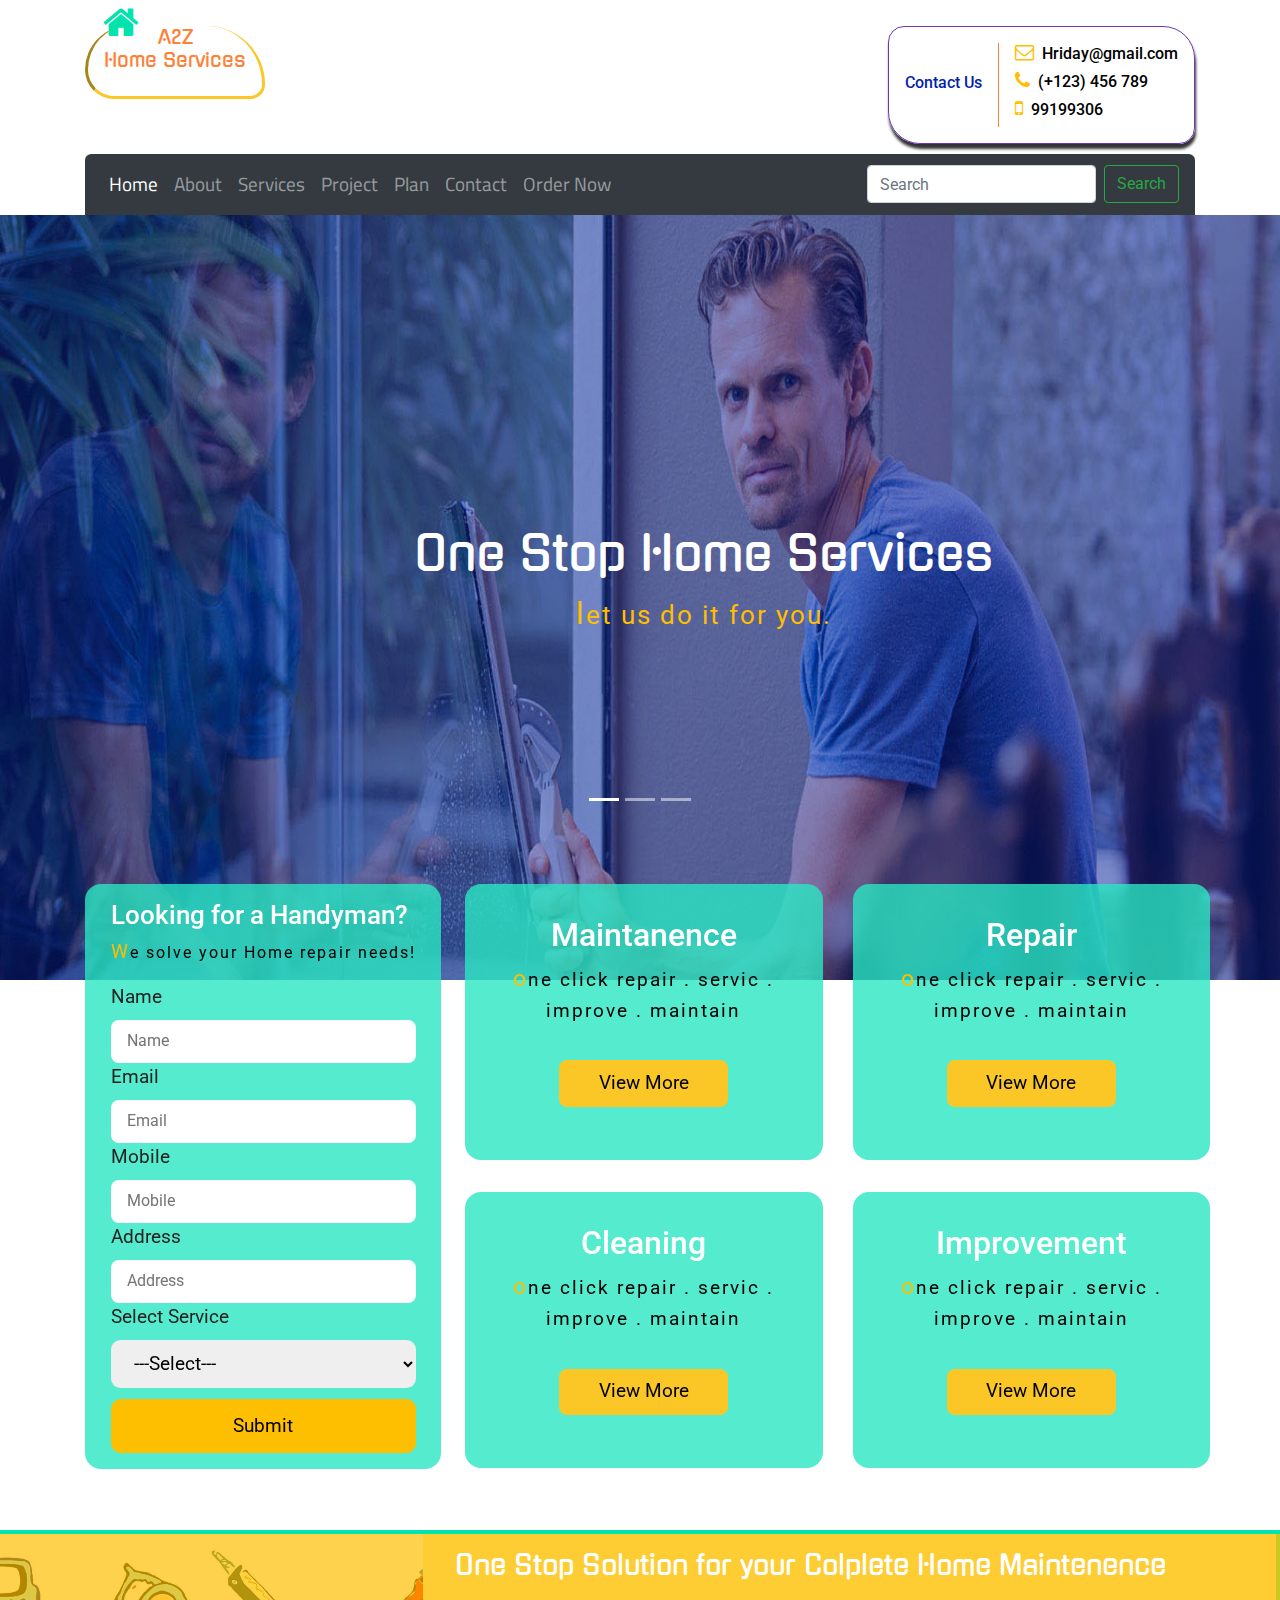
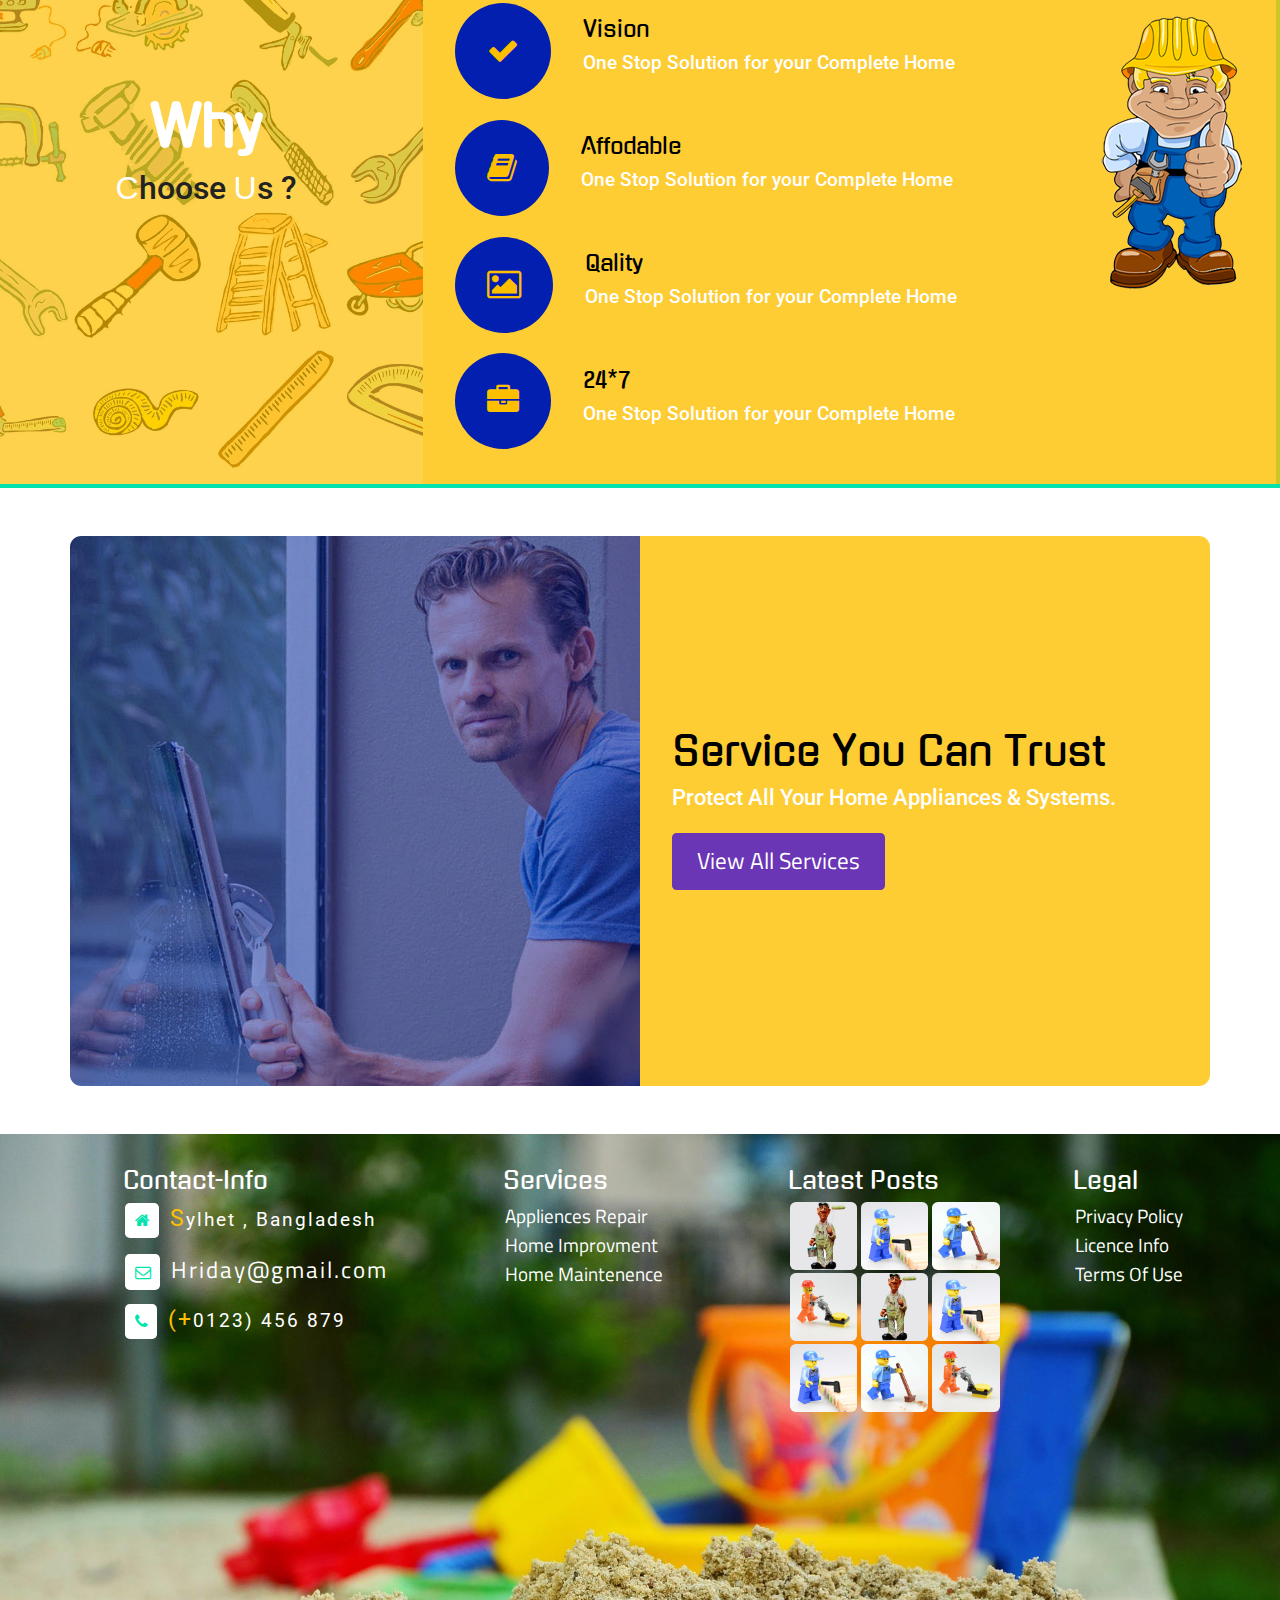
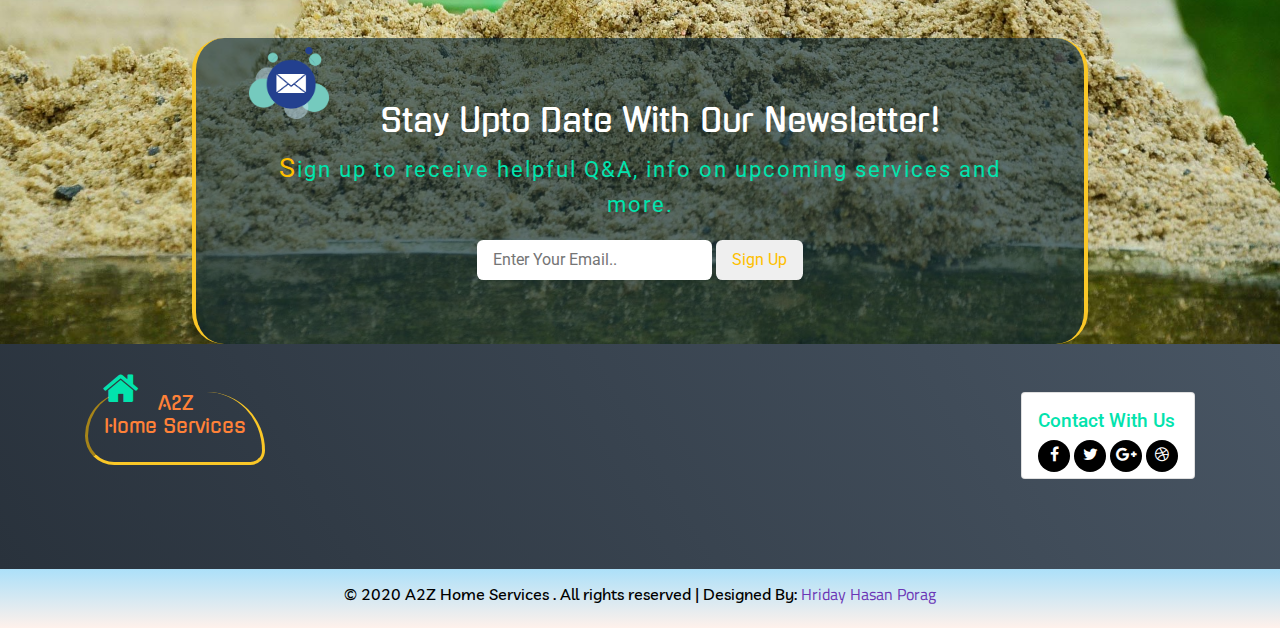
<file: index.html>
<!--
Author: Hriday Hasan Porag
-->
<!DOCTYPE html>
<html lang="zxx">

<head>
	<title>Home Services</title>
	<!-- for-mobile-apps -->
	<meta name="viewport" content="width=device-width, initial-scale=1">
	<meta http-equiv="Content-Type" content="text/html; charset=utf-8" />
	<meta name="keywords" content="a2z Responsive web template, Bootstrap Web Templates, Flat Web Templates, Android Compatible web template, 
     Smartphone Compatible web template" />
	<script> 
		addEventListener("load", function () {
			setTimeout(hideURLbar, 0);
		}, false);

		function hideURLbar() {
			window.scrollTo(0, 1);
		}
	</script>
	<!-- BootStrap -->
	<link rel="stylesheet" href="css/bootstrap.min.css">
	<link rel="stylesheet" href="css/floating-totop-button.min.css">
	<!-- Font Awesome -->
	<link href="css/font-awesome.css" rel="stylesheet" type="text/css" media="all" />
	<!-- Google Font -->
	<link href="https://fonts.googleapis.com/css2?family=Gugi&family=Livvic:wght@300;400;500&family=Roboto:wght@300;400;700&family=Titillium+Web:wght@300;400;600&family=Ubuntu+Condensed&display=swap" rel="stylesheet"> 
	<!-- Custom css -->
	<link href="css/style.css" rel="stylesheet" type="text/css" media="all" />

</head>

<body>
	

	<!-- Header Top Section -->
	<header class="header">
		<div class="container">
			<div class="logo-left">
				<h1>
					<a href="index.html">
						<span class="fa fa-home"></span>A2Z
						<span>Home Services</span>
					</a>
				</h1>
			</div>
			<div class="contact-right">
				<div class="card">
					<div class="card-body">
						<div class="info-left">
							<h3>Contact Us</h3>
						</div>
						<div class="info-right">

							<h3><i class="fa fa-envelope-o"></i>Hriday@gmail.com</h3>
							<h3><i class="fa fa-phone"></i>(+123) 456 789</h3>
							<h3><i class="fa fa-mobile"></i>99199306</h3>
						</div>
					</div>
				</div>
			</div>
			<div class="clearfix"></div>
		</div>

	</header>
	<div class="navigation">
		<div class="container navPart">
			<nav class="navbar navbar-expand-lg bg-dark navbar-dark">
				<button class="navbar-toggler" type="button" data-toggle="collapse" data-target="#navbarSupportedContent" aria-controls="navbarSupportedContent" aria-expanded="false" aria-label="Toggle navigation">
				  <span class="navbar-toggler-icon"></span>
				</button>
			  
				<div class="collapse navbar-collapse" id="navbarSupportedContent">
				  <ul class="navbar-nav mr-auto">
					<li class="nav-item active">
					  <a class="nav-link" href="index.html">Home</a>
					</li>
					<li class="nav-item">
					  <a class="nav-link" href="about.html">About</a>
					</li>
					<li class="nav-item">
					  <a class="nav-link" href="services.html">Services</a>
					  
					</li>
					<li class="nav-item">
					  <a class="nav-link" href="projects.html">Project</a>
					  
					</li>
					<li class="nav-item">
					  <a class="nav-link" href="plan.html">Plan</a>
					</li>
					<li class="nav-item">
					  <a class="nav-link" href="contact.html">Contact</a>
					</li>
					<li class="nav-item">
					  <a class="nav-link" href="status.html">Order Now</a>
					</li>
					
				  </ul>
				  <form class="form-inline my-2 my-lg-0">
					<input class="form-control mr-sm-2" type="search" placeholder="Search" aria-label="Search">
					<button class="btn btn-outline-success my-2 my-sm-0" type="submit">Search</button>
				  </form>
				</div>
			  </nav>
		</div>
	</div>
	<!-- // Header Top Section -->
	<!-- Banner Section -->
	
	<div id="carouselExampleCaptions" class="carousel slide" data-ride="carousel">
		<ol class="carousel-indicators">
		  <li data-target="#carouselExampleCaptions" data-slide-to="0" class="active"></li>
		  <li data-target="#carouselExampleCaptions" data-slide-to="1"></li>
		  <li data-target="#carouselExampleCaptions" data-slide-to="2"></li>
		</ol>
		<div class="carousel-inner">
		  <div class="carousel-item active">
			<img src="images/bg1.jpg" class="d-block w-100" alt="...">
			<div class="carousel-caption">
			  <h5>one stop home services</h5>
			  <p>let us do it for you.</p>
			</div>
		  </div>
		  <div class="carousel-item">
			<img src="images/bg2.jpg" class="d-block w-100" alt="...">
			<div class="carousel-caption">
			  <h5>one click repair service</h5>
			  <p>repair.&nbsp;improve.&nbsp;maintain</p>
			</div>
		  </div>
		  <div class="carousel-item">
			<img src="images/bg3.jpg" class="d-block w-100" alt="...">
			<div class="carousel-caption">
			  <h5>Property Maintenance Services</h5>
			  <p>one call does it all.</p>
			</div>
		  </div>
		</div>
		
	
	  </div>
	<!-- // Banner Section -->
	<!-- Service Section -->
	<div class="service">
		<div class="container">
			<div class="row">
				<div class="col-lg-4 left">
					<div class="grid-left">

						<div class="grid-info-text">
							<h4>Looking for a Handyman?</h4>
								<p>We solve your Home repair needs!</p>
						</div>
								<form action="#" method="POST">
									<div class="form1 left-form">
										 <label>Name</label>
									     <input type="text" placeholder="Name" name="Name" required="">
									</div>
									<div class="form2 left-form">
										 <label>Email</label>
									     <input type="email" placeholder="Email" name="Email" required="">
									</div>
									<div class="form3 left-form">
										 <label>Mobile</label>
									     <input type="text" placeholder="Mobile" name="Mobile" required="">
									</div>
									<div class="form4 left-form">
										 <label>Address</label>
									     <input type="text" placeholder="Address" name="Address" required="">
									</div>
									<div class="form5 left-form">
										<label>Select Service</label>
										<select>
											<optgroup>
												<option value="0" selected="">---Select---</option>
												<option value="1">Electrical Service</option>
												<option value="2">Plumbing Service</option>
												<option value="3">Painting</option>
												<option value="4">Car Painting</option>
												<option value="5">Gardening</option>
												<option value="6">Others</option>
											</optgroup>
										</select>
									</div>
									<div class="form6 left-form">
										<input type="submit" value="Submit">
									</div>
									
								</form>
						
					</div>
				</div>
				<div class="col-lg-8 grid-right">
					<div class="grid-content-right">
						<div class="row">
							<div class="col-lg-6 grid-middle">
								<div class="grid-center-top">
									<div class="grid-info">
										<h3>Maintanence</h3>
										<p>one click repair . servic . improve . maintain</p>
										<button>View More</button>
									</div>
								</div>
							</div>
						    <div class="col-lg-6 grid-middle">
							<div class="grid-center-top">
								<div class="grid-info">
									<h3>repair</h3>
									<p>one click repair . servic . improve . maintain</p>
									<button>View More</button>
								</div>
							</div>
						   </div>
						   <div class="col-lg-6 grid-middle">
							<div class="grid-center-top">
								<div class="grid-info">
									<h3>Cleaning</h3>
									<p>one click repair . servic . improve . maintain</p>
									<button>View More</button>
								</div>
							</div>
						</div>
						<div class="col-lg-6 grid-middle">
							<div class="grid-center-top">
								<div class="grid-info">
									<h3>Improvement</h3>
									<p>one click repair . servic . improve . maintain</p>
									<button>View More</button>
								</div>
							</div>
						</div>
						<div class="clearfix"></div>
					 </div>
					</div>
				</div>
				<div class="clearfix"></div>
			</div>
		</div>
	</div>
	<!-- // Service Section -->
	<div class="about">
		<div class="about-inner">
			<div class="row">
				<div class="col-lg-4 left-info">
						<div class="overlay">
							<h1>Why</h1>
						    <h3><span>C</span>hoose <span>U</span>s ?</h3>
						</div>
				</div>
				<div class="col-lg-8 right-info">
	
						<h3>One Stop Solution for your Colplete Home Maintenence</h3>
						<div class="right-icon-info">
							<div class="vision icon">
								<i class="fa fa-check"></i>
							</div>
							<div class="vision-text text">
								<h5>vision</h5>
								<h4>One Stop Solution for your Complete Home</h4>
							</div>
							<div class="clearfix"></div>
						</div>
						<div class="right-icon-info">
							<div class="book icon">
								<i class="fa fa-book"></i>
							</div>
							<div class="book-text text">
								<h5>Affodable</h5>
								<h4>One Stop Solution for your Complete Home</h4>
							</div>
							<div class="clearfix"></div>
						</div>
						<div class="right-icon-info">
							<div class="quality icon">
								<i class="fa fa-photo"></i>
							</div>
							<div class="quality-text text">
								<h5>Qality</h5>
								<h4>One Stop Solution for your Complete Home</h4>
							</div>
							<div class="clearfix"></div>
						</div>
						<div class="right-icon-info">
							<div class="support icon">
								<i class="fa fa-briefcase"></i>
							</div>
							<div class="support-text text">
								<h5>24*7</h5>
								<h4>One Stop Solution for your Complete Home</h4>
							</div>
							<div class="clearfix"></div>
						</div>
						<div class="about-img-right">
							<img src="images/a1.png" alt="" class="img-fluid">
						</div>
				</div>
				<div class="clearfix"></div>
			</div>
		</div>
	</div>

	<!-- About Section -->
	<div class="service-cate">
		<div class="container">
			<div class="row">
				<div class="col-lg-6 left-img">
				</div>
				<div class="col-lg-6 right-info">
					<h4>service you can trust</h4>
					<h5>protect all your home appliances & systems.</h5>
					<a href="services.html">
						<button>View All Services</button>
					</a>
				</div>
			</div>
		</div>
	</div>
	<!-- // Service Section -->

	<!-- Footer Section -->
	<footer class="footer">
		<div class="footer-bg">
			<div class="container">
				<div class="footer-top">
					<div class="row">
						<div class="col-lg-4 footer-grid">
							<h4>Contact-Info</h4>
							<ul>
								<li>
									<span class="fa fa-home" aria-hidden="true"></span>
									<p>Sylhet , Bangladesh</p>
								</li>
								<li>
									<span class="fa fa-envelope-o" aria-hidden="true"></span>
									<p><a href="#">Hriday@gmail.com</a></p>
								</li>
								<li>
									<span class="fa fa-phone" aria-hidden="true"></span>
									<p>(+0123) 456 879</p>
								</li>
								
							</ul>
						</div>
						<div class="col-lg-3 footer-grid">
							<h4>Services</h4>
							<ul>
								<li>
									<a href="#">Appliences Repair</a>
								</li>
								<li>
									<a href="#">Home Improvment</a>
								</li>
								<li>
									<a href="#">Home Maintenence</a>
								</li>
							</ul>
						</div>
						<div class="col-lg-3 footer-grid latest">
							<h4>Latest Posts</h4>
							<ul>
								<li>
									<a href="#">
										<img src="images/t1.jpg" alt="" class="img-fluid">
									</a>
								</li>
								<li>
									<a href="#">
										<img src="images/t2.jpg" alt="" class="img-fluid">
									</a>
								</li>
								<li>
									<a href="#">
										<img src="images/t3.jpg" alt="" class="img-fluid">
									</a>
								</li>
								<li>
									<a href="#">
										<img src="images/t4.jpg" alt="" class="img-fluid">
									</a>
								</li>
								<li>
									<a href="#">
										<img src="images/t1.jpg" alt="" class="img-fluid">
									</a>
								</li>
								<li>
									<a href="#">
										<img src="images/t2.jpg" alt="" class="img-fluid">
									</a>
								</li>
								<li>
									<a href="#">
										<img src="images/t2.jpg" alt="" class="img-fluid">
									</a>
								</li>
								<li>
									<a href="#">
										<img src="images/t3.jpg" alt="" class="img-fluid">
									</a>
								</li>
								<li>
									<a href="#">
										<img src="images/t4.jpg" alt="" class="img-fluid">
									</a>
								</li>
							</ul>
						</div>
						<div class="col-lg-2 footer-grid privacy">
							<h4>Legal</h4>
							<ul>
								<li>
									<a href="privacy.html">Privacy Policy</a>
								</li>
								<li>
									<a href="#">Licence Info</a>
								</li>
								<li>
									<a href="terms.html">Terms Of Use</a>
								</li>
							</ul>
						</div>
						<div class="clearfix"></div>
					</div>
				</div>
				<div class="footer-bottom">
					<div class="container">
						<img src="images/mail.png" alt="" class="img-fluid">
						<h4>stay upto date with our newsletter!</h4>
						<p>Sign up to receive helpful Q&A, info on upcoming services and more.</p>
						<form action="#" method="POST">
							<input type="email" placeholder="Enter Your Email.. " name="Subscribe" required="">
							<button>Sign Up</button>
						</form>
					</div>
				</div>
			</div>
		</div>
	</footer>

	<section class="header footer-btm">
		<div class="container">
			<div class="logo-left">
				<h1>
					<a href="index.html">
						<span class="fa fa-home"></span>A2Z
						<span>Home Services</span>
					</a>
				</h1>
			</div>
			<div class="contact">
				<div class="card">
					<h4>Contact With Us</h4>
					<div class="social-icons">		
						<div class="facebook icon">
							<i class="fa fa-facebook"></i>						
						</div>	
						<div class="twitter icon">
							<i class="fa fa-twitter"></i>										
						</div>	
						<div class="google icon">
							<i class="fa fa-google-plus"></i>					
						</div>
						<div class="dribbble icon">
							<i class="fa fa-dribbble"></i>						
						</div>
					</div>
				</div>
			</div>
		</div>
	</section>
	<div class="footer-copy">
		<div class="container">
			<h5> &copy; 2020 A2Z Home Services . All rights reserved | Designed By: <a href="#">Hriday Hasan Porag</a></h5>
		</div>
	</div>
	<!-- // Footer Section -->


			<!-- Start-Smooth-Scrolling -->
			<script  src="js/move-top.js"></script>
			<script  src="js/easing.js"></script>
			<script> 
				jQuery(document).ready(function ($) {
					$(".scroll").click(function (event) {
						event.preventDefault();

						$('html,body').animate({
							scrollTop: $(this.hash).offset().top
						}, 1000);
					});
				});
			</script>
			<!-- // End-Smooth-Scrolling -->
			

	     <!-- Placed at the end of the document so the pages load faster -->
		  <!-- js -->
		  <script src="js/jquery-3.5.1.min.js"></script>
		  <script src="js/floating-totop-button.min.js"></script>
			<script>
				$("body").toTopButton( {
					opacity:20,
					shape:10,
					size:2,
					btnShadow: 2,
					mobileHide:576
				});
			</script>
		  <!-- //js-->
		  <script src="js/bootstrap.min.js"></script>
          <script src="https://cdn.jsdelivr.net/npm/popper.js@1.16.0/dist/umd/popper.min.js" integrity="sha384-Q6E9RHvbIyZFJoft+2mJbHaEWldlvI9IOYy5n3zV9zzTtmI3UksdQRVvoxMfooAo" crossorigin="anonymous"></script>
		  
</body>
</html>
</file>
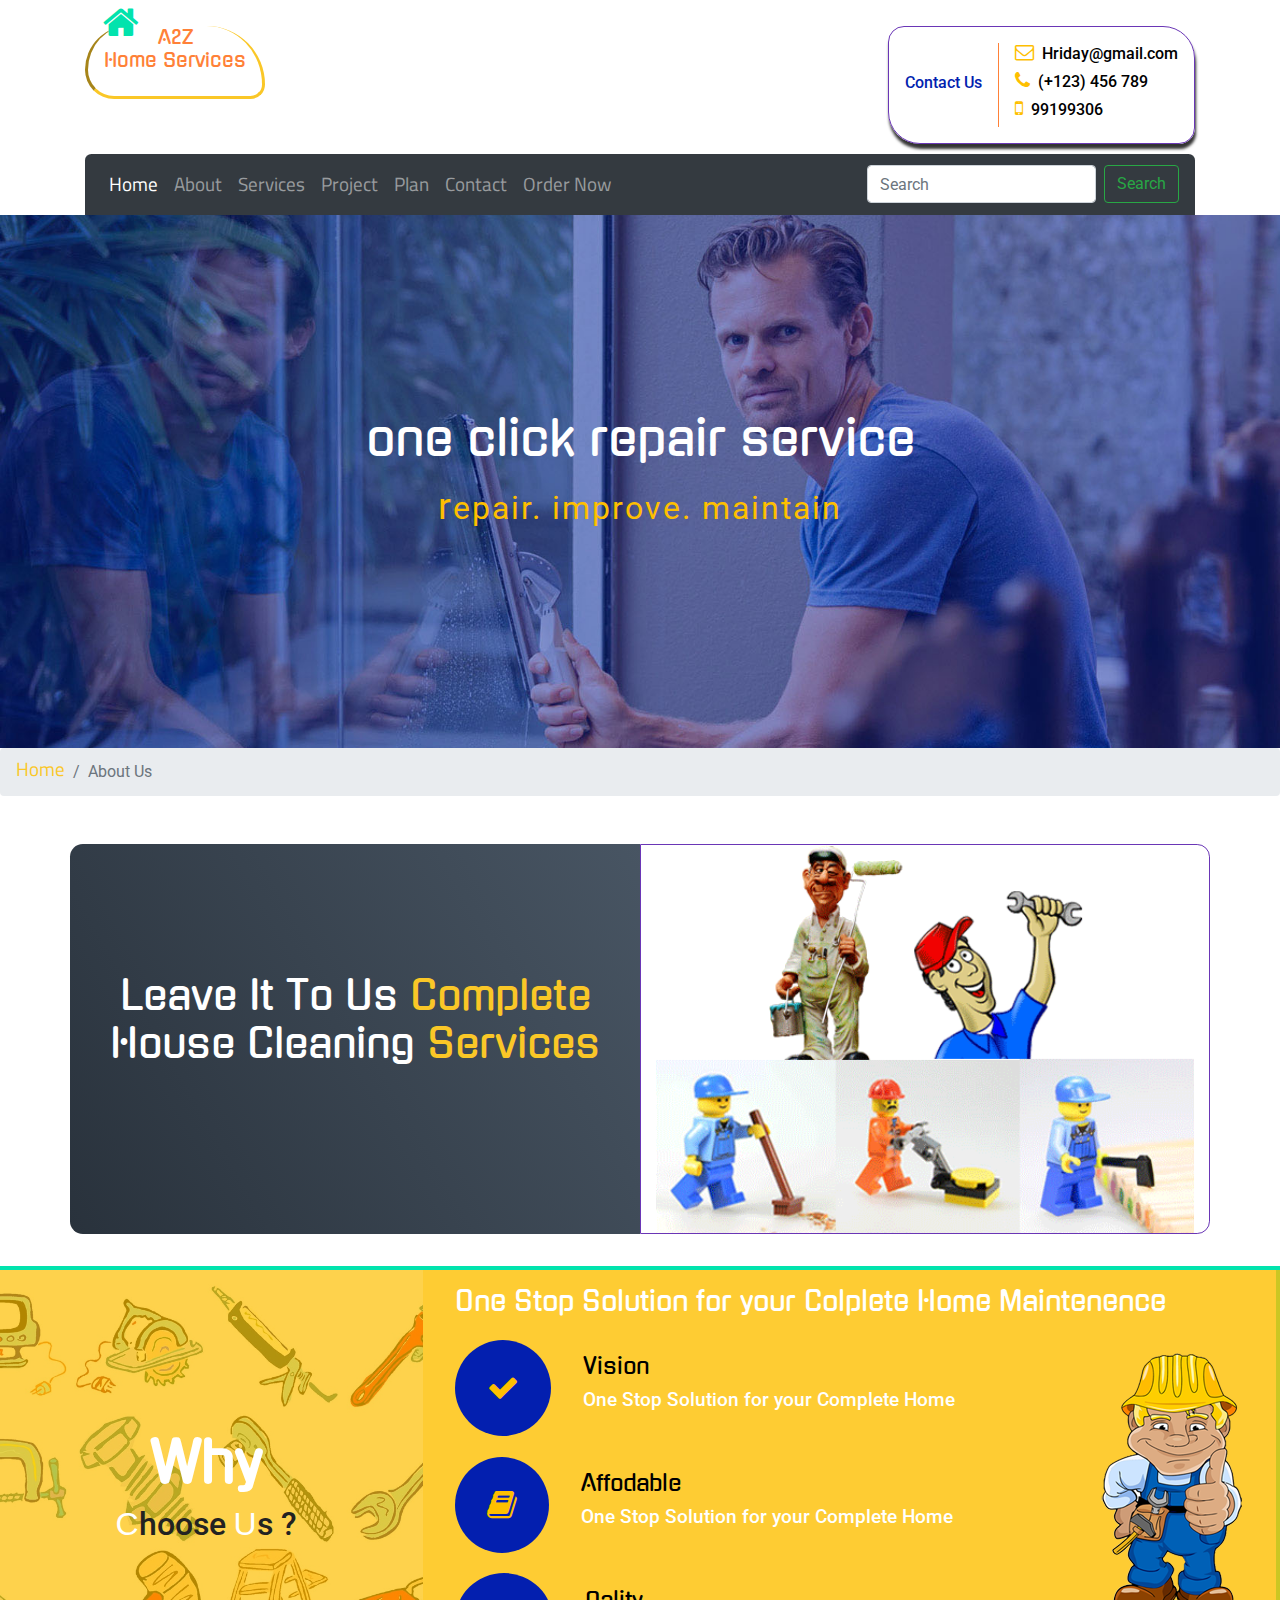
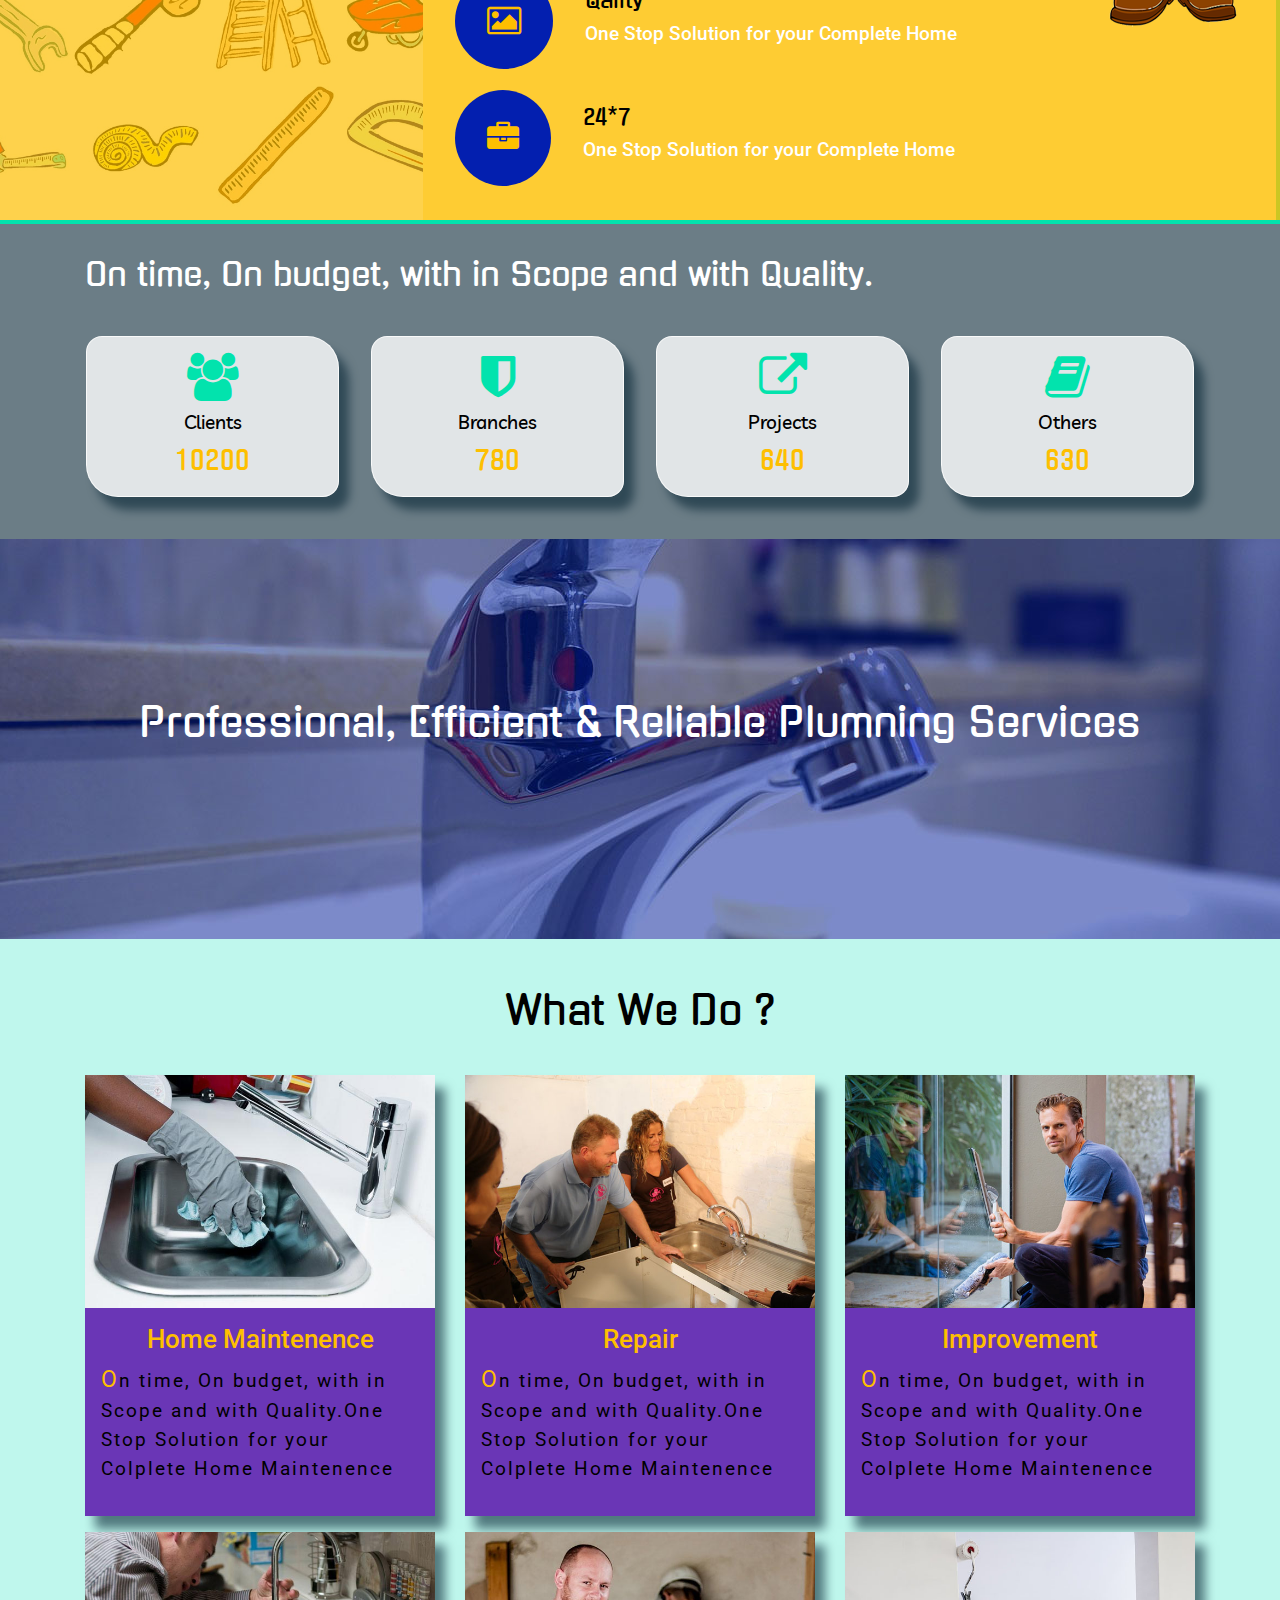
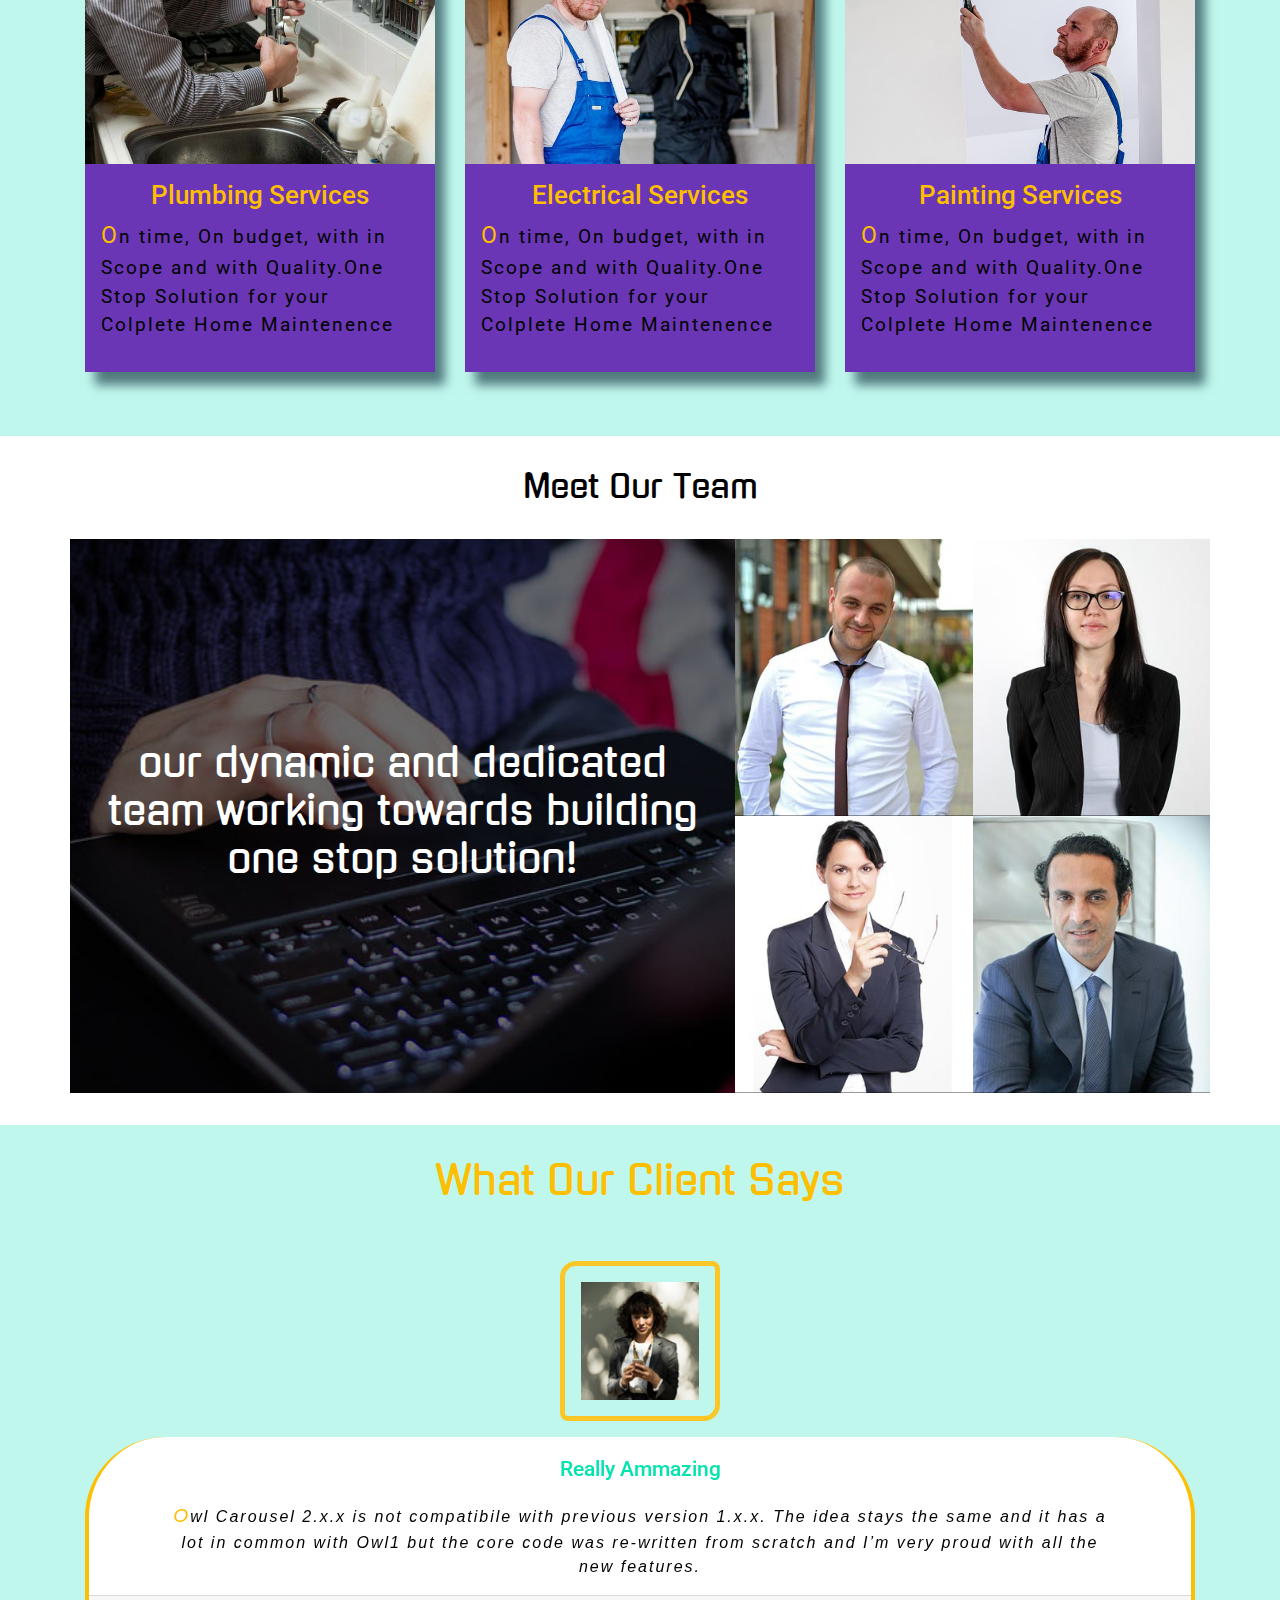
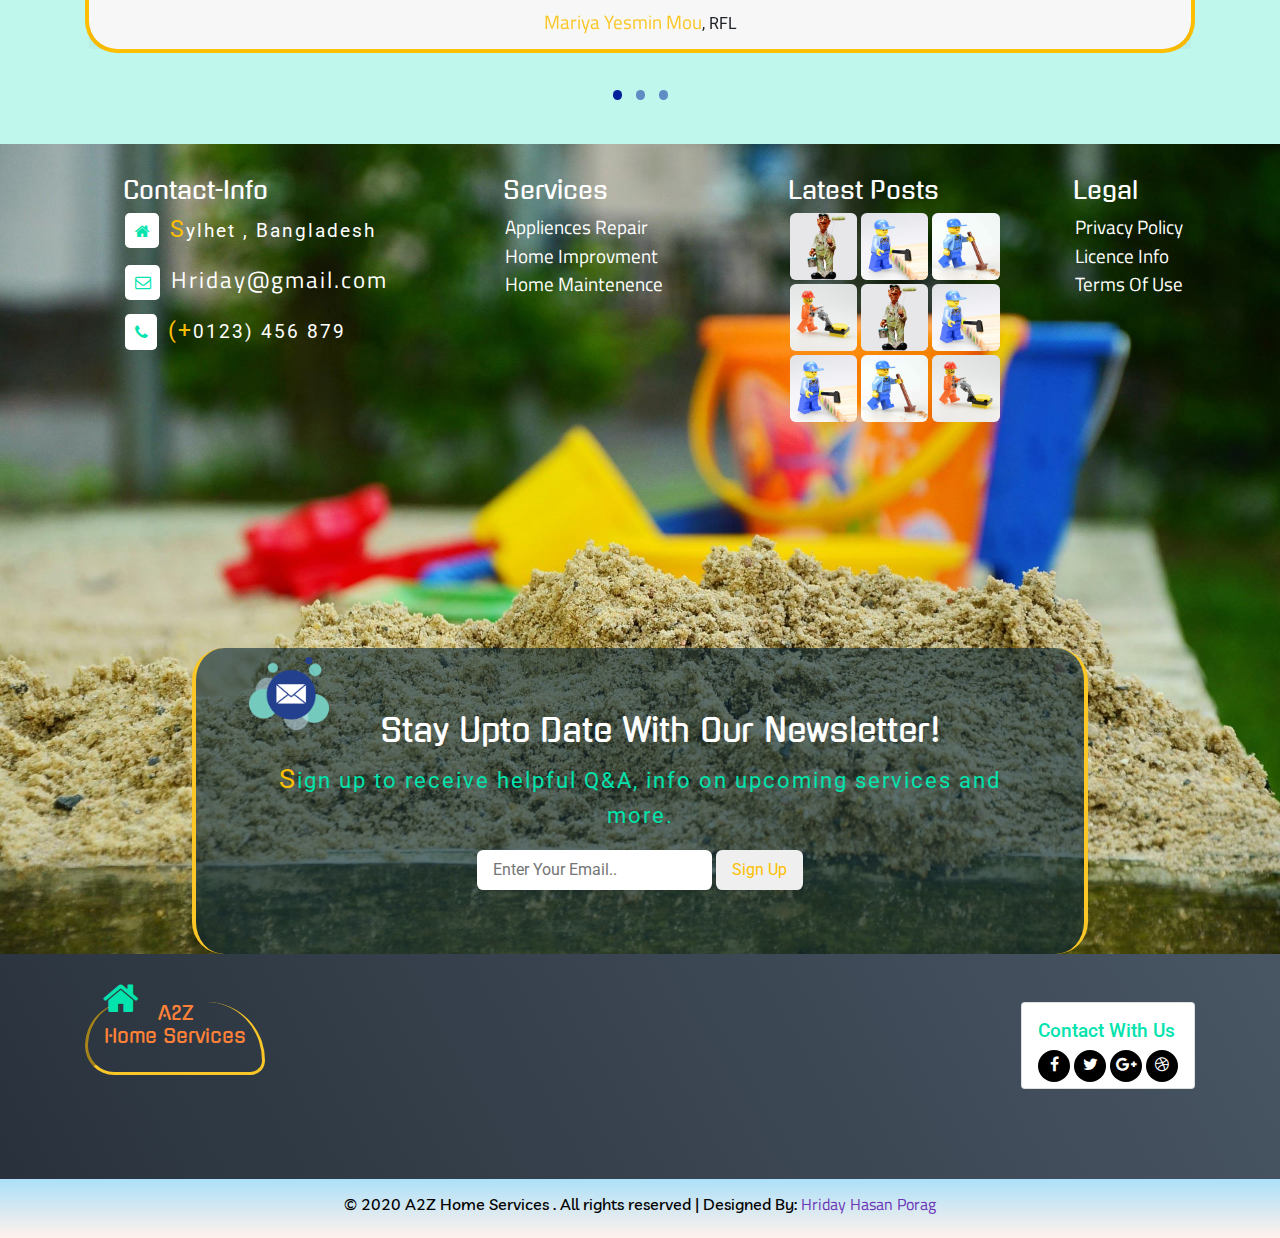
<file: about.html>
<!--
Author: Hriday Hasan Porag
-->
<!DOCTYPE html>
<html lang="zxx">

<head>
	<title>Home Services</title>
	<!-- for-mobile-apps -->
	<meta name="viewport" content="width=device-width, initial-scale=1">
	<meta http-equiv="Content-Type" content="text/html; charset=utf-8" />
	<meta name="keywords" content="a2z Responsive web template, Bootstrap Web Templates, Flat Web Templates, Android Compatible web template, 
     Smartphone Compatible web template" />
	<script> 
		addEventListener("load", function () {
			setTimeout(hideURLbar, 0);
		}, false);

		function hideURLbar() {
			window.scrollTo(0, 1);
		}
	</script>
	<!-- BootStrap -->
	<link rel="stylesheet" href="css/bootstrap.min.css">
	<!-- Floating Back to Top -->
	<link rel="stylesheet" href="css/floating-totop-button.min.css">
	<!-- Owl Carousel -->
	<link rel="stylesheet" href="css/owl.carousel.css">
	<link rel="stylesheet" href="css/owl.theme.default.min.css">
	<!-- Font Awesome -->
	<link href="css/font-awesome.css" rel="stylesheet" type="text/css" media="all" />
	<!-- Google Font -->
	<link href="https://fonts.googleapis.com/css2?family=Gugi&family=Livvic:wght@300;400;500&family=Roboto:wght@300;400;700&family=Titillium+Web:wght@300;400;600&family=Ubuntu+Condensed&display=swap" rel="stylesheet"> 
	<!-- Custom css -->
	<link href="css/style.css" rel="stylesheet" type="text/css" media="all" />

</head>

<body>
	
	<!-- Header Top Section -->
	<header class="header">
		<div class="container">
			<div class="logo-left">
				<h1>
					<a href="index.html">
						<span class="fa fa-home"></span>A2Z
						<span>Home Services</span>
					</a>
				</h1>
			</div>
			<div class="contact-right">
				<div class="card">
					<div class="card-body">
						<div class="info-left">
							<h3>Contact Us</h3>
						</div>
						<div class="info-right">

							<h3><i class="fa fa-envelope-o"></i>Hriday@gmail.com</h3>
							<h3><i class="fa fa-phone"></i>(+123) 456 789</h3>
							<h3><i class="fa fa-mobile"></i>99199306</h3>
						</div>
					</div>
				</div>
			</div>
			<div class="clearfix"></div>
		</div>

	</header>
	<div class="navigation">
		<div class="container navPart">
			<nav class="navbar navbar-expand-lg bg-dark navbar-dark">
				<button class="navbar-toggler" type="button" data-toggle="collapse" data-target="#navbarSupportedContent" aria-controls="navbarSupportedContent" aria-expanded="false" aria-label="Toggle navigation">
				  <span class="navbar-toggler-icon"></span>
				</button>
			  
				<div class="collapse navbar-collapse" id="navbarSupportedContent">
				  <ul class="navbar-nav mr-auto">
					<li class="nav-item active">
					  <a class="nav-link" href="index.html">Home</a>
					</li>
					<li class="nav-item">
					  <a class="nav-link" href="about.html">About</a>
					</li>
					<li class="nav-item">
					  <a class="nav-link" href="services.html">Services</a>
					  
					</li>
					<li class="nav-item">
					  <a class="nav-link" href="projects.html">Project</a>
					  
					</li>
					<li class="nav-item">
					  <a class="nav-link" href="plan.html">Plan</a>
					</li>
					<li class="nav-item">
					  <a class="nav-link" href="contact.html">Contact</a>
					</li>
					<li class="nav-item">
					  <a class="nav-link" href="status.html">Order Now</a>
					</li>
					
				  </ul>
				  <form class="form-inline my-2 my-lg-0">
					<input class="form-control mr-sm-2" type="search" placeholder="Search" aria-label="Search">
					<button class="btn btn-outline-success my-2 my-sm-0" type="submit">Search</button>
				  </form>
				</div>
			  </nav>
		</div>
    </div>
    
	<!-- // Header Top Section -->
	
     <!-- About Section -->
     <div class="about-banner">
        <div class="banner-img">
            <img src="images/bg1.jpg" alt="" class="img-fluid">
            <div class="banner-info">
                <h3>one click repair service</h3>
                <p>repair.&nbsp;improve.&nbsp;maintain</p>
            </div>
            

        </div>
    </div>
    <!-- House Cleaning -->
    <nav aria-label="breadcrumb">
        <ol class="breadcrumb">
          <li class="breadcrumb-item"><a href="index.html">Home</a></li>
          <li class="breadcrumb-item active" aria-current="page">About Us</li>
        </ol>
      </nav>

      <div class="house-clean">
          <div class="container">
              <div class="row">
                  <div class="col-lg-6 left">
                      <div class="house-clean-left">
                          <h4>Leave It To Us <span>Complete</span> House Cleaning <span>Services</span></h4>
                      </div>                     
                  </div>
                  <div class="col-lg-6 right">
                      <div class="house-clean-right">
                          <img src="images/inner-bg.png" alt="" class="img-fluid">
                      </div>
                  </div>
              </div>
          </div>
      </div>
    <!-- //  House Cleaning -->
	<!-- About Section -->
	
    <!-- why Choose Us -->
	<div class="about">
		<div class="about-inner">
			<div class="row">
				<div class="col-lg-4 left-info">
						<div class="overlay">
							<h1>Why</h1>
						    <h3><span>C</span>hoose <span>U</span>s ?</h3>
						</div>
				</div>
				<div class="col-lg-8 right-info">
	
						<h3>One Stop Solution for your Colplete Home Maintenence</h3>
						<div class="right-icon-info">
							<div class="vision icon">
								<i class="fa fa-check"></i>
							</div>
							<div class="vision-text text">
								<h5>vision</h5>
								<h4>One Stop Solution for your Complete Home</h4>
							</div>
							<div class="clearfix"></div>
						</div>
						<div class="right-icon-info">
							<div class="book icon">
								<i class="fa fa-book"></i>
							</div>
							<div class="book-text text">
								<h5>Affodable</h5>
								<h4>One Stop Solution for your Complete Home</h4>
							</div>
							<div class="clearfix"></div>
						</div>
						<div class="right-icon-info">
							<div class="quality icon">
								<i class="fa fa-photo"></i>
							</div>
							<div class="quality-text text">
								<h5>Qality</h5>
								<h4>One Stop Solution for your Complete Home</h4>
							</div>
							<div class="clearfix"></div>
						</div>
						<div class="right-icon-info">
							<div class="support icon">
								<i class="fa fa-briefcase"></i>
							</div>
							<div class="support-text text">
								<h5>24*7</h5>
								<h4>One Stop Solution for your Complete Home</h4>
							</div>
							<div class="clearfix"></div>
						</div>
						<div class="about-img-right">
							<img src="images/a1.png" alt="" class="img-fluid">
						</div>
				</div>
				<div class="clearfix"></div>
			</div>
		</div>
	</div>
    <!-- why Choose Us -->

    <!-- NumScroller Section -->
    <div class="numScroller">
        <div class="container">
            <h5>On time, On budget, with in Scope and with Quality.</h5>
            <div class="row">
                <div class="starts-grid text-center">
                   <div class="grid-item">
                    <div class="stars-icon">
                        <span class="fa fa-users" aria-hidden="true"></span>
                    </div>
                    <div class="stars-info">
                        <h6>Clients</h6>
                        <span class='numscroller' data-min='1' data-max='10200' data-delay='5' data-increment='10'>10200</span>
                    </div>
                    <div class="clearfix"></div>
    
                   </div>
                </div>
                <div class="starts-grid text-center">
                  <div class="grid-item">
                    <div class="stars-icon">
                        <span class="fa fa-shield" aria-hidden="true"></span>
                    </div>
                    <div class="stars-info">
                        <h6>Branches</h6>
                        <span class='numscroller' data-min='1' data-max='780' data-delay='5' data-increment='1'>780</span>
                    </div>
                    <div class="clearfix"></div>
    
                  </div>
                </div>
                <div class="starts-grid text-center">
                   <div class="grid-item">
                    <div class="stars-icon">
                        <span class="fa fa-external-link" aria-hidden="true"></span>
                    </div>
                    <div class="stars-info">
                        <h6>Projects</h6>
                        <span class='numscroller' data-min='1' data-max='640' data-delay='5' data-increment='1'>640</span>
                    </div>
                    <div class="clearfix"></div>
    
                   </div>
                </div>
                <div class="starts-grid text-center">
                   <div class="grid-item">
                    <div class="stars-icon">
                        <span class="fa fa-book" aria-hidden="true"></span>
                    </div>
                    <div class="stars-info">
                        <h6>Others</h6>
                        <span class='numscroller' data-min='1' data-max='630' data-delay='5' data-increment='1'>630</span>
                    </div>
                    <div class="clearfix"></div>  
                   </div>
                </div>
                <div class="clearfix"></div>
            </div>
          
        </div>
    </div>
    <!-- // NumsScroller Section -->
    <!-- About Slide -->
    <div class="about-slide">
        <div class="container">
            <h4>Professional, Efficient & Reliable Plumning Services</h4>
        </div>
    </div>
    <!--// About Slide -->
    <!-- What We Do -->
    <div class="about-service">
        <div class="container">
            <h4>What We Do ?</h4>
            <div class="row">
                <div class="col-lg-4 col-md-6">
                    <div class="serv-grid">
                        <a href="single.html">
                            <img src="images/g4.jpg" alt="" class="img-fluid">
                        </a>
                        <div class="serv-info">
                            <h5>Home Maintenence</h5>
                            <p>On time, On budget, with in Scope and with Quality.One Stop Solution for your Colplete Home Maintenence</p>
                        </div>

                    </div>
                </div>
                <div class="col-lg-4 col-md-6">
                    <div class="serv-grid">
                        <a href="single.html">
                            <img src="images/r2.jpg" alt="" class="img-fluid">
                        </a>
                        <div class="serv-info">
                            <h5>Repair</h5>
                            <p>On time, On budget, with in Scope and with Quality.One Stop Solution for your Colplete Home Maintenence</p>
                        </div>

                    </div>
                </div>
                <div class="col-lg-4 col-md-6">
                    <div class="serv-grid">
                        <a href="single.html">
                            <img src="images/g7.jpg" alt="" class="img-fluid">
                        </a>
                        <div class="serv-info">
                            <h5>Improvement</h5>
                            <p>On time, On budget, with in Scope and with Quality.One Stop Solution for your Colplete Home Maintenence</p>
                        </div>

                    </div>
                </div>
                <div class="col-lg-4 col-md-6">
                    <div class="serv-grid">
                        <a href="single.html">
                            <img src="images/g6.jpg" alt="" class="img-fluid">
                        </a>
                        <div class="serv-info">
                            <h5>Plumbing Services</h5>
                            <p>On time, On budget, with in Scope and with Quality.One Stop Solution for your Colplete Home Maintenence</p>
                        </div>

                    </div>
                </div>
                <div class="col-lg-4 col-md-6">
                    <div class="serv-grid">
                        <a href="single.html">
                            <img src="images/g2.jpg" alt="" class="img-fluid">
                        </a>
                        <div class="serv-info">
                            <h5>Electrical Services</h5>
                            <p>On time, On budget, with in Scope and with Quality.One Stop Solution for your Colplete Home Maintenence</p>
                        </div>

                    </div>
                </div>
                <div class="col-lg-4 col-md-6">
                    <div class="serv-grid">
                        <a href="single.html">
                            <img src="images/r1.jpg" alt="" class="img-fluid">
                        </a>
                        <div class="serv-info">
                            <h5>Painting Services</h5>
                            <p>On time, On budget, with in Scope and with Quality.One Stop Solution for your Colplete Home Maintenence</p>
                        </div>

                    </div>
                </div>
                <div class="clearfix"></div>
            </div>
        </div>
    </div>
    <!-- // What We Do -->
	<!-- Team -->
	<div class="team">
		<div class="container">
			<h4>Meet Our Team</h4>
			<div class="team-content">
				<div class="row">
					<div class="col-lg-7 left-content">
						<h4>our dynamic and dedicated team working towards building one stop solution!</h4>
					</div>
					<div class="col-lg-5 right-content">
						<div class="row">
							<div class="col-sm-6 content-grid">
									<img src="images/m1.jpg" alt="" class="img-fluid">
						
								<div class="overlay-info">
									<div class="info-top">
										<h4>Hriday Batt</h4>
										<p>Managing Director</p>
									</div>
									<div class="social-icon-bottom">
										<a href="#">
											<span class="fa fa-facebook"></span>
										</a>
										<a href="#">
											<span class="fa fa-twitter"></span>
										</a>
										<a href="#">
											<span class="fa fa-rss"></span>
										</a>
									</div>
								</div>

							</div>
							<div class="col-sm-6 content-grid">						
									<img src="images/m2.jpg" alt="" class="img-fluid">								
								<div class="overlay-info">
									<div class="info-top">
										<h4>Mariya Hasan</h4>
										<p>Human Resourses</p>
									</div>
									<div class="social-icon-bottom">
										<a href="#">
											<span class="fa fa-facebook"></span>
										</a>
										<a href="#">
											<span class="fa fa-twitter"></span>
										</a>
										<a href="#">
											<span class="fa fa-rss"></span>
										</a>
									</div>
								</div>

							</div>
							<div class="col-sm-6 content-grid">
									<img src="images/m3.jpg" alt="" class="img-fluid">								
								<div class="overlay-info">
									<div class="info-top">
										<h4>Amir Hamza</h4>
										<p>Chief Risk Officer</p>
									</div>
									<div class="social-icon-bottom">
										<a href="#">
											<span class="fa fa-facebook"></span>
										</a>
										<a href="#">
											<span class="fa fa-twitter"></span>
										</a>
										<a href="#">
											<span class="fa fa-rss"></span>
										</a>
									</div>
								</div>

							</div>
							<div class="col-sm-6 content-grid">
									<img src="images/m4.jpg" alt="" class="img-fluid">								
								<div class="overlay-info">
									<div class="info-top">
										<h4>Mariya Mou</h4>
										<p>Chief Financial Officer</p>
									</div>
									<div class="social-icon-bottom">
										<a href="#">
											<span class="fa fa-facebook"></span>
										</a>
										<a href="#">
											<span class="fa fa-twitter"></span>
										</a>
										<a href="#">
											<span class="fa fa-rss"></span>
										</a>
									</div>
								</div>

							</div>
						</div>
					</div>
				</div>
			</div>
		</div>
	</div>
	<!-- // Team -->
	<!-- Testimonial -->
	<div id="testimonial">
		<div class="container">
			<h3>What Our Client Says</h3>
			<div class="client-content">
				<div id="owl-demo" class="owl-carousel">
					<div class="owl-item">
						<div class="owl-img">
							<img src="images/10.jpg" alt="" class="img-fluid">
						</div>
						<div class="owl-info">
							<div class="card">
								<div class="card-title">
									<h4>Really Ammazing</h4>
								</div>
								<div class="card-body-m">
									<p>Owl Carousel 2.x.x is not compatibile with previous version 1.x.x. The idea stays the same and it has a lot in common with Owl1 but the core code was re-written from scratch and I’m very proud with all the new features.</p>
								</div>
								<div class="card-footer">
									<a href="#">Mariya Yesmin Mou</a><span>, RFL</span>
								</div>
							</div>
						</div>
					</div>
					<div class="owl-item">
						<div class="owl-img">
							<img src="images/11.jpg" alt="" class="img-fluid">
						</div>
						<div class="owl-info">
							<div class="card">
								<div class="card-title">
									<h4>Really Ammazing</h4>
								</div>
								<div class="card-body-m">
									<p>Owl Carousel 2.x.x is not compatibile with previous version 1.x.x. The idea stays the same and it has a lot in common with Owl1 but the core code was re-written from scratch and I’m very proud with all the new features.</p>
								</div>
								<div class="card-footer">
									<a href="#">Hriday Hasan Porag</a><span>, Muslim Ummah</span>
								</div>
							</div>
						</div>
					</div>
					<div class="owl-item">
						<div class="owl-img">
							<img src="images/12.jpg" alt="" class="img-fluid">
						</div>
						<div class="owl-info">
							<div class="card">
								<div class="card-title">
									<h4>Really Ammazing</h4>
								</div>
								<div class="card-body-m">
									<p>Owl Carousel 2.x.x is not compatibile with previous version 1.x.x. The idea stays the same and it has a lot in common with Owl1 but the core code was re-written from scratch and I’m very proud with all the new features.</p>
								</div>
								<div class="card-footer">
									<a href="#">Shayema Batt</a><span>, Transcom</span>
								</div>
							</div>
						</div>
					</div>
				</div>
			</div>
		</div>
	</div>
	<!-- //  Testimonial -->

	<!-- Footer Section -->
	<footer class="footer">
		<div class="footer-bg">
			<div class="container">
				<div class="footer-top">
					<div class="row">
						<div class="col-lg-4 footer-grid">
							<h4>Contact-Info</h4>
							<ul>
								<li>
									<span class="fa fa-home" aria-hidden="true"></span>
									<p>Sylhet , Bangladesh</p>
								</li>
								<li>
									<span class="fa fa-envelope-o" aria-hidden="true"></span>
									<p><a href="#">Hriday@gmail.com</a></p>
								</li>
								<li>
									<span class="fa fa-phone" aria-hidden="true"></span>
									<p>(+0123) 456 879</p>
								</li>
								
							</ul>
						</div>
						<div class="col-lg-3 footer-grid">
							<h4>Services</h4>
							<ul>
								<li>
									<a href="#">Appliences Repair</a>
								</li>
								<li>
									<a href="#">Home Improvment</a>
								</li>
								<li>
									<a href="#">Home Maintenence</a>
								</li>
							</ul>
						</div>
						<div class="col-lg-3 footer-grid latest">
							<h4>Latest Posts</h4>
							<ul>
								<li>
									<a href="#">
										<img src="images/t1.jpg" alt="" class="img-fluid">
									</a>
								</li>
								<li>
									<a href="#">
										<img src="images/t2.jpg" alt="" class="img-fluid">
									</a>
								</li>
								<li>
									<a href="#">
										<img src="images/t3.jpg" alt="" class="img-fluid">
									</a>
								</li>
								<li>
									<a href="#">
										<img src="images/t4.jpg" alt="" class="img-fluid">
									</a>
								</li>
								<li>
									<a href="#">
										<img src="images/t1.jpg" alt="" class="img-fluid">
									</a>
								</li>
								<li>
									<a href="#">
										<img src="images/t2.jpg" alt="" class="img-fluid">
									</a>
								</li>
								<li>
									<a href="#">
										<img src="images/t2.jpg" alt="" class="img-fluid">
									</a>
								</li>
								<li>
									<a href="#">
										<img src="images/t3.jpg" alt="" class="img-fluid">
									</a>
								</li>
								<li>
									<a href="#">
										<img src="images/t4.jpg" alt="" class="img-fluid">
									</a>
								</li>
							</ul>
						</div>
						<div class="col-lg-2 footer-grid privacy">
							<h4>Legal</h4>
							<ul>
								<li>
									<a href="privacy.html">Privacy Policy</a>
								</li>
								<li>
									<a href="#">Licence Info</a>
								</li>
								<li>
									<a href="terms.html">Terms Of Use</a>
								</li>
							</ul>
						</div>
						<div class="clearfix"></div>
					</div>
				</div>
				<div class="footer-bottom">
					<div class="container">
						<img src="images/mail.png" alt="" class="img-fluid">
						<h4>stay upto date with our newsletter!</h4>
						<p>Sign up to receive helpful Q&A, info on upcoming services and more.</p>
						<form action="#" method="POST">
							<input type="email" placeholder="Enter Your Email.. " name="Subscribe" required="">
							<button>Sign Up</button>
						</form>
					</div>
				</div>
			</div>
		</div>
	</footer>

	<section class="header footer-btm">
		<div class="container">
			<div class="logo-left">
				<h1>
					<a href="index.html">
						<span class="fa fa-home"></span>A2Z
						<span>Home Services</span>
					</a>
				</h1>
			</div>
			<div class="contact">
				<div class="card">
					<h4>Contact With Us</h4>
					<div class="social-icons">		
						<div class="facebook icon">
							<i class="fa fa-facebook"></i>						
						</div>	
						<div class="twitter icon">
							<i class="fa fa-twitter"></i>										
						</div>	
						<div class="google icon">
							<i class="fa fa-google-plus"></i>					
						</div>
						<div class="dribbble icon">
							<i class="fa fa-dribbble"></i>						
						</div>
					</div>
				</div>
			</div>
		</div>
	</section>
	<div class="footer-copy">
		<div class="container">
			<h5> &copy; 2020 A2Z Home Services . All rights reserved | Designed By: <a href="#">Hriday Hasan Porag</a></h5>
		</div>
	</div>
	<!-- // Footer Section -->
    

			<!-- Start-Smooth-Scrolling -->
			<script  src="js/move-top.js"></script>
			<script  src="js/easing.js"></script>
			<script> 
				jQuery(document).ready(function ($) {
					$(".scroll").click(function (event) {
						event.preventDefault();

						$('html,body').animate({
							scrollTop: $(this.hash).offset().top
						}, 1000);
					});
				});
			</script>
			<!-- // End-Smooth-Scrolling -->
			

	       <!-- Placed at the end of the document so the pages load faster -->
		   <!-- js -->
		   <script src="js/jquery-3.5.1.min.js"></script>
		   <script src="js/floating-totop-button.min.js"></script>
			<script>
				$("body").toTopButton( {
					opacity:20,
					shape:10,
					size:2,
					btnShadow: 2,
					mobileHide:576

				});
            </script>
            <!-- Nuscroller Plugin -->
            <script src="js/numscroller-1.0.js"></script>
			<!-- Nuscroller Plugin -->
			<!-- Owl Carousel -->
			<script src="js/owl.carousel.js"></script>
			<script>
				$(document).ready(function(){
                 $(".owl-carousel").owlCarousel( {
					loop:true,
					autoplay:true
				 });
                  });
			</script>

		  <!-- //js-->
		  <script src="js/bootstrap.min.js"></script>
          <script src="https://cdn.jsdelivr.net/npm/popper.js@1.16.0/dist/umd/popper.min.js" integrity="sha384-Q6E9RHvbIyZFJoft+2mJbHaEWldlvI9IOYy5n3zV9zzTtmI3UksdQRVvoxMfooAo" crossorigin="anonymous"></script>
		  
</body>
</html>
</file>
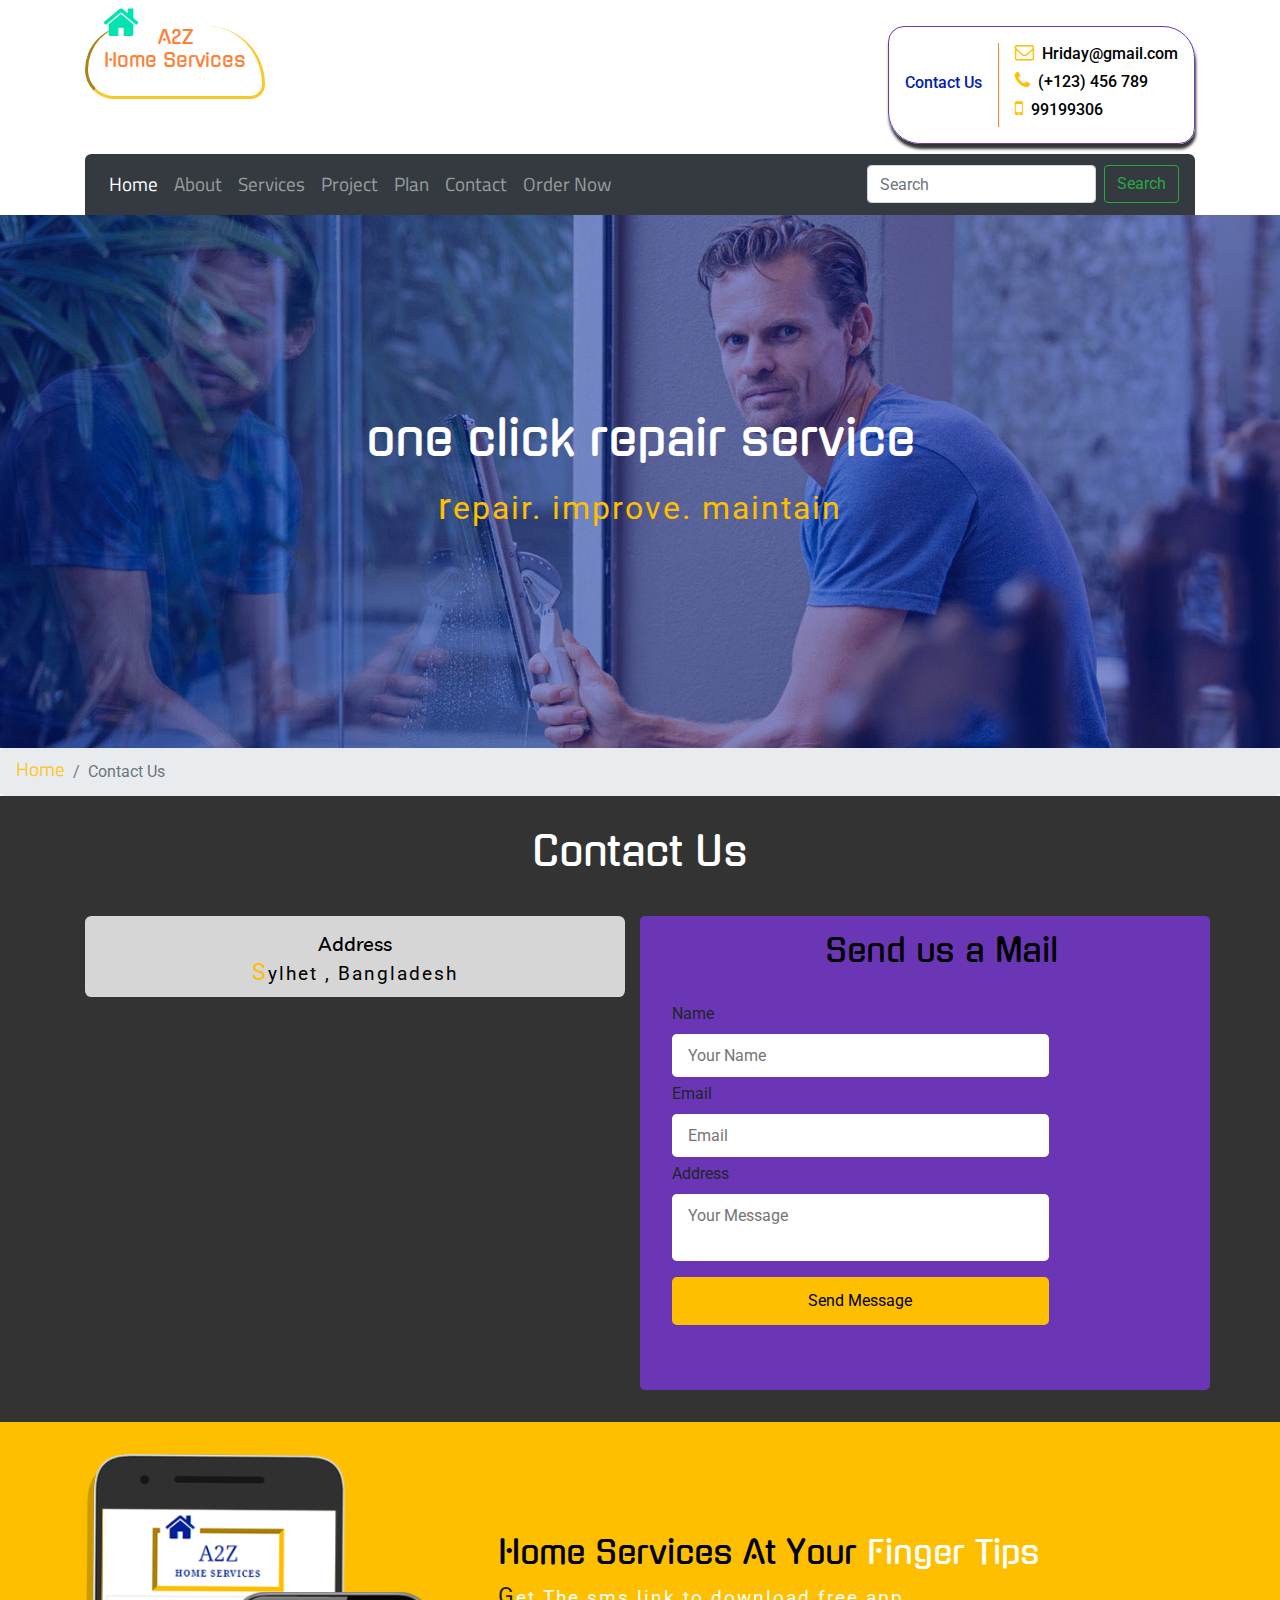
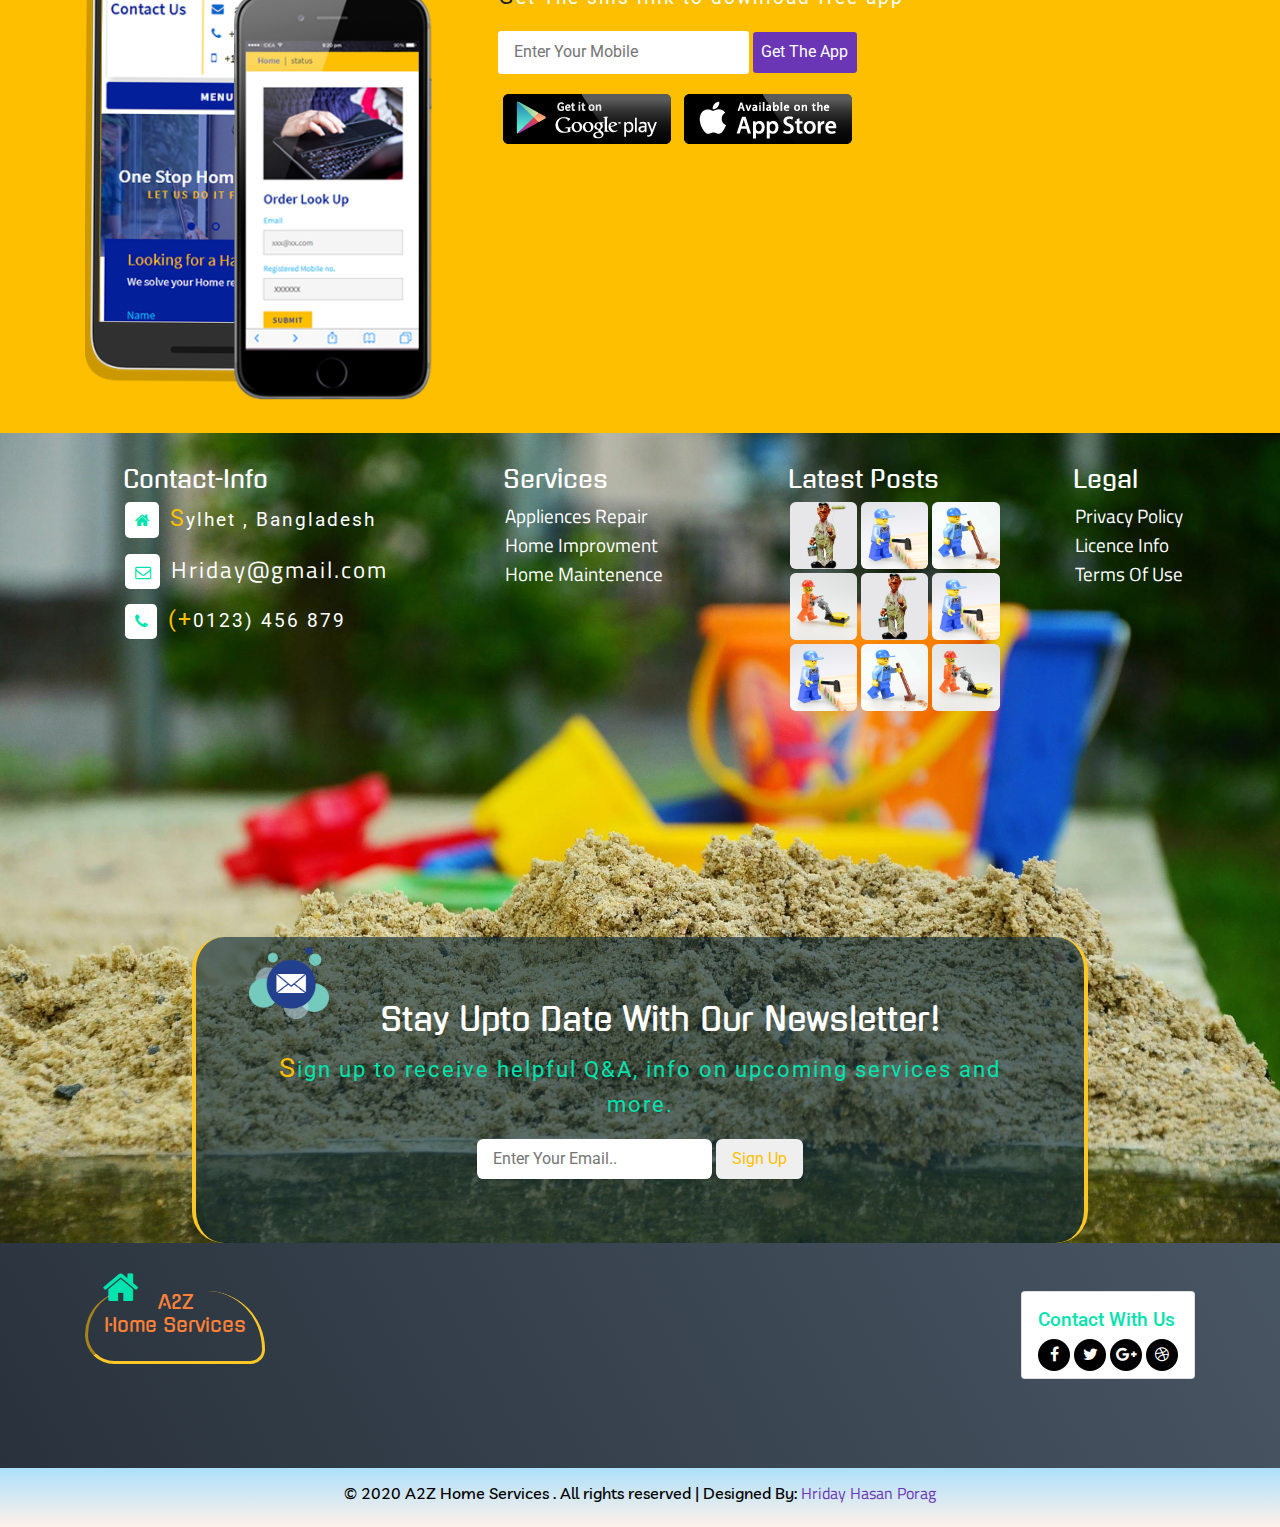
<file: contact.html>
<!--
Author: Hriday Hasan Porag
-->
<!DOCTYPE html>
<html lang="zxx">

<head>
	<title>Home Services</title>
	<!-- for-mobile-apps -->
	<meta name="viewport" content="width=device-width, initial-scale=1">
	<meta http-equiv="Content-Type" content="text/html; charset=utf-8" />
	<meta name="keywords" content="a2z Responsive web template, Bootstrap Web Templates, Flat Web Templates, Android Compatible web template, 
     Smartphone Compatible web template" />
	<script> 
		addEventListener("load", function () {
			setTimeout(hideURLbar, 0);
		}, false);

		function hideURLbar() {
			window.scrollTo(0, 1);
		}
	</script>
	<!-- BootStrap -->
	<link rel="stylesheet" href="css/bootstrap.min.css">
	<!-- Floating Back to Top -->
	<link rel="stylesheet" href="css/floating-totop-button.min.css">
	<!-- Font Awesome -->
	<link href="css/font-awesome.css" rel="stylesheet" type="text/css" media="all" />
	<!-- Google Font -->
	<link href="https://fonts.googleapis.com/css2?family=Gugi&family=Livvic:wght@300;400;500&family=Roboto:wght@300;400;700&family=Titillium+Web:wght@300;400;600&family=Ubuntu+Condensed&display=swap" rel="stylesheet"> 
	<!-- Custom css -->
	<link href="css/style.css" rel="stylesheet" type="text/css" media="all" />

</head>

<body>
	
	<!-- Header Top Section -->
	<header class="header">
		<div class="container">
			<div class="logo-left">
				<h1>
					<a href="index.html">
						<span class="fa fa-home"></span>A2Z
						<span>Home Services</span>
					</a>
				</h1>
			</div>
			<div class="contact-right">
				<div class="card">
					<div class="card-body">
						<div class="info-left">
							<h3>Contact Us</h3>
						</div>
						<div class="info-right">

							<h3><i class="fa fa-envelope-o"></i>Hriday@gmail.com</h3>
							<h3><i class="fa fa-phone"></i>(+123) 456 789</h3>
							<h3><i class="fa fa-mobile"></i>99199306</h3>
						</div>
					</div>
				</div>
			</div>
			<div class="clearfix"></div>
		</div>

	</header>
	<div class="navigation">
		<div class="container navPart">
			<nav class="navbar navbar-expand-lg bg-dark navbar-dark">
				<button class="navbar-toggler" type="button" data-toggle="collapse" data-target="#navbarSupportedContent" aria-controls="navbarSupportedContent" aria-expanded="false" aria-label="Toggle navigation">
				  <span class="navbar-toggler-icon"></span>
				</button>
			  
				<div class="collapse navbar-collapse" id="navbarSupportedContent">
				  <ul class="navbar-nav mr-auto">
					<li class="nav-item active">
					  <a class="nav-link" href="index.html">Home</a>
					</li>
					<li class="nav-item">
					  <a class="nav-link" href="about.html">About</a>
					</li>
					<li class="nav-item">
					  <a class="nav-link" href="services.html">Services</a>
					  
					</li>
					<li class="nav-item">
					  <a class="nav-link" href="projects.html">Project</a>
					  
					</li>
					<li class="nav-item">
					  <a class="nav-link" href="plan.html">Plan</a>
					</li>
					<li class="nav-item">
					  <a class="nav-link" href="contact.html">Contact</a>
					</li>
					<li class="nav-item">
					  <a class="nav-link" href="status.html">Order Now</a>
					</li>
					
				  </ul>
				  <form class="form-inline my-2 my-lg-0">
					<input class="form-control mr-sm-2" type="search" placeholder="Search" aria-label="Search">
					<button class="btn btn-outline-success my-2 my-sm-0" type="submit">Search</button>
				  </form>
				</div>
			  </nav>
		</div>
    </div>
    
	<!-- // Header Top Section -->
	
     <!-- About Section -->
     <div class="about-banner">
        <div class="banner-img">
            <img src="images/bg1.jpg" alt="" class="img-fluid">
            <div class="banner-info">
                <h3>one click repair service</h3>
                <p>repair.&nbsp;improve.&nbsp;maintain</p>
            </div>
            

        </div>
    </div>

    <!-- Servvices Breadcrumb-->
    <nav aria-label="breadcrumb">
        <ol class="breadcrumb">
          <li class="breadcrumb-item"><a href="index.html">Home</a></li>
          <li class="breadcrumb-item active" aria-current="page">Contact Us</li>
        </ol>
      </nav>
    <!-- // Servvices Breadcrumb-->

    <!-- Contact  -->
    <div class="contact-section">
        <div class="container">
            <h4>Contact Us</h4>
            <div class="row">
                <div class="col-lg-6 col-md-6 contact-left">
                    <div class="contact-top">
                        <h5>Address</h5>
                        <p>Sylhet , Bangladesh</p>
                    </div>
                    <div class="contact-bottom">
                        <iframe src="https://www.google.com/maps/embed?pb=!1m18!1m12!1m3!1d463892.5025791903!2d91.9067918979936!3d24.72138065285635!2m3!1f0!2f0!3f0!3m2!1i1024!2i768!4f13.1!3m3!1m2!1s0x375054d3d270329f%3A0xf58ef93431f67382!2z4Ka44Ka_4Kay4KeH4Kaf!5e0!3m2!1sbn!2sbd!4v1596016072583!5m2!1sbn!2sbd" frameborder="0" style="border:0;" allowfullscreen="" aria-hidden="false" tabindex="0"></iframe>

                    </div>
                </div>
                <div class="col-lg-6 col-md-6 contact-right">
                    <h4>Send us a Mail</h4>
                    <form action="#" method="POST">
                        <label >Name</label>
                        <input type="text" name="Name" placeholder="Your Name">
                        <label >Email</label>
                        <input type="email" name="Email" placeholder="Email">
                        <label>Address</label>
                        <textarea name="Message" placeholder="Your Message"></textarea>
                        <div class="submit">
                            <input type="submit" value="Send Message">
                        </div>
                    </form>
                </div>
                <div class="clearfix"></div>
            </div>
        </div>
    </div>

    <!-- //  Contact  -->
 
	
	<!-- Mobile Section -->
	<div class="mobile">
		<div class="container">
			<div class="row">
				<div class="col-lg-4 col-md-4 app-mobile">
					<img src="images/mobile.png" alt="" class="img-fluid">
				</div>
				<div class="col-lg-8 col-md-8 app-right">
					<h4>Home Services At Your <span>Finger Tips</span></h4>
					<div class="mobile-form">
						<p>Get The sms link to download free app</p>
						<form action="#" method="post">
							<div class="input">
								<input type="text" placeholder="Enter Your Mobile" name="First Name" required="">
							</div>
							<input type="submit" value="get the app">
							<div class="clearfix"></div>
						</form>
					</div>
					<div class="app-links">
							<a href="#">
							<img src="images/1.png" alt="" class="img-fluid">
						   </a>											
							<a href="#">
							<img src="images/2.png" alt="" class="img-fluid">
						   </a>
					

					</div>
				</div>
				<div class="clearfix"></div>
			</div>
		</div>
	</div>
    <!-- // Mobile Section -->
    
	<!-- Footer Section -->
	<footer class="footer">
		<div class="footer-bg">
			<div class="container">
				<div class="footer-top">
					<div class="row">
						<div class="col-lg-4 footer-grid">
							<h4>Contact-Info</h4>
							<ul>
								<li>
									<span class="fa fa-home" aria-hidden="true"></span>
									<p>Sylhet , Bangladesh</p>
								</li>
								<li>
									<span class="fa fa-envelope-o" aria-hidden="true"></span>
									<p><a href="#">Hriday@gmail.com</a></p>
								</li>
								<li>
									<span class="fa fa-phone" aria-hidden="true"></span>
									<p>(+0123) 456 879</p>
								</li>
								
							</ul>
						</div>
						<div class="col-lg-3 footer-grid">
							<h4>Services</h4>
							<ul>
								<li>
									<a href="#">Appliences Repair</a>
								</li>
								<li>
									<a href="#">Home Improvment</a>
								</li>
								<li>
									<a href="#">Home Maintenence</a>
								</li>
							</ul>
						</div>
						<div class="col-lg-3 footer-grid latest">
							<h4>Latest Posts</h4>
							<ul>
								<li>
									<a href="#">
										<img src="images/t1.jpg" alt="" class="img-fluid">
									</a>
								</li>
								<li>
									<a href="#">
										<img src="images/t2.jpg" alt="" class="img-fluid">
									</a>
								</li>
								<li>
									<a href="#">
										<img src="images/t3.jpg" alt="" class="img-fluid">
									</a>
								</li>
								<li>
									<a href="#">
										<img src="images/t4.jpg" alt="" class="img-fluid">
									</a>
								</li>
								<li>
									<a href="#">
										<img src="images/t1.jpg" alt="" class="img-fluid">
									</a>
								</li>
								<li>
									<a href="#">
										<img src="images/t2.jpg" alt="" class="img-fluid">
									</a>
								</li>
								<li>
									<a href="#">
										<img src="images/t2.jpg" alt="" class="img-fluid">
									</a>
								</li>
								<li>
									<a href="#">
										<img src="images/t3.jpg" alt="" class="img-fluid">
									</a>
								</li>
								<li>
									<a href="#">
										<img src="images/t4.jpg" alt="" class="img-fluid">
									</a>
								</li>
							</ul>
						</div>
						<div class="col-lg-2 footer-grid privacy">
							<h4>Legal</h4>
							<ul>
								<li>
									<a href="privacy.html">Privacy Policy</a>
								</li>
								<li>
									<a href="#">Licence Info</a>
								</li>
								<li>
									<a href="terms.html">Terms Of Use</a>
								</li>
							</ul>
						</div>
						<div class="clearfix"></div>
					</div>
				</div>
				<div class="footer-bottom">
					<div class="container">
						<img src="images/mail.png" alt="" class="img-fluid">
						<h4>stay upto date with our newsletter!</h4>
						<p>Sign up to receive helpful Q&A, info on upcoming services and more.</p>
						<form action="#" method="POST">
							<input type="email" placeholder="Enter Your Email.. " name="Subscribe" required="">
							<button>Sign Up</button>
						</form>
					</div>
				</div>
			</div>
		</div>
	</footer>

	<section class="header footer-btm">
		<div class="container">
			<div class="logo-left">
				<h1>
					<a href="index.html">
						<span class="fa fa-home"></span>A2Z
						<span>Home Services</span>
					</a>
				</h1>
			</div>
			<div class="contact">
				<div class="card">
					<h4>Contact With Us</h4>
					<div class="social-icons">		
						<div class="facebook icon">
							<i class="fa fa-facebook"></i>						
						</div>	
						<div class="twitter icon">
							<i class="fa fa-twitter"></i>										
						</div>	
						<div class="google icon">
							<i class="fa fa-google-plus"></i>					
						</div>
						<div class="dribbble icon">
							<i class="fa fa-dribbble"></i>						
						</div>
					</div>
				</div>
			</div>
		</div>
	</section>
	<div class="footer-copy">
		<div class="container">
			<h5> &copy; 2020 A2Z Home Services . All rights reserved | Designed By: <a href="#">Hriday Hasan Porag</a></h5>
		</div>
	</div>
    <!-- // Footer Section -->
    
    


	       <!-- Placed at the end of the document so the pages load faster -->
		   <!-- js -->
		   <script src="js/jquery-3.5.1.min.js"></script>
		   <script src="js/floating-totop-button.min.js"></script>
			<script>
				$("body").toTopButton( {
					opacity:20,
					shape:10,
					size:2,
					btnShadow: 2,
					mobileHide:576
				});
            </script>
          <!-- Cm-Overlay -->

          	<!-- Start-Smooth-Scrolling -->
			<script  src="js/move-top.js"></script>
			<script  src="js/easing.js"></script>
			<script> 
				jQuery(document).ready(function ($) {
					$(".scroll").click(function (event) {
						event.preventDefault();

						$('html,body').animate({
							scrollTop: $(this.hash).offset().top
						}, 1000);
					});
				});
			</script>
			<!-- // End-Smooth-Scrolling -->
     
		  <!-- //js-->
		  <script src="js/bootstrap.min.js"></script>
          <script src="https://cdn.jsdelivr.net/npm/popper.js@1.16.0/dist/umd/popper.min.js" integrity="sha384-Q6E9RHvbIyZFJoft+2mJbHaEWldlvI9IOYy5n3zV9zzTtmI3UksdQRVvoxMfooAo" crossorigin="anonymous"></script>
		

		  
</body>
</html>
</file>
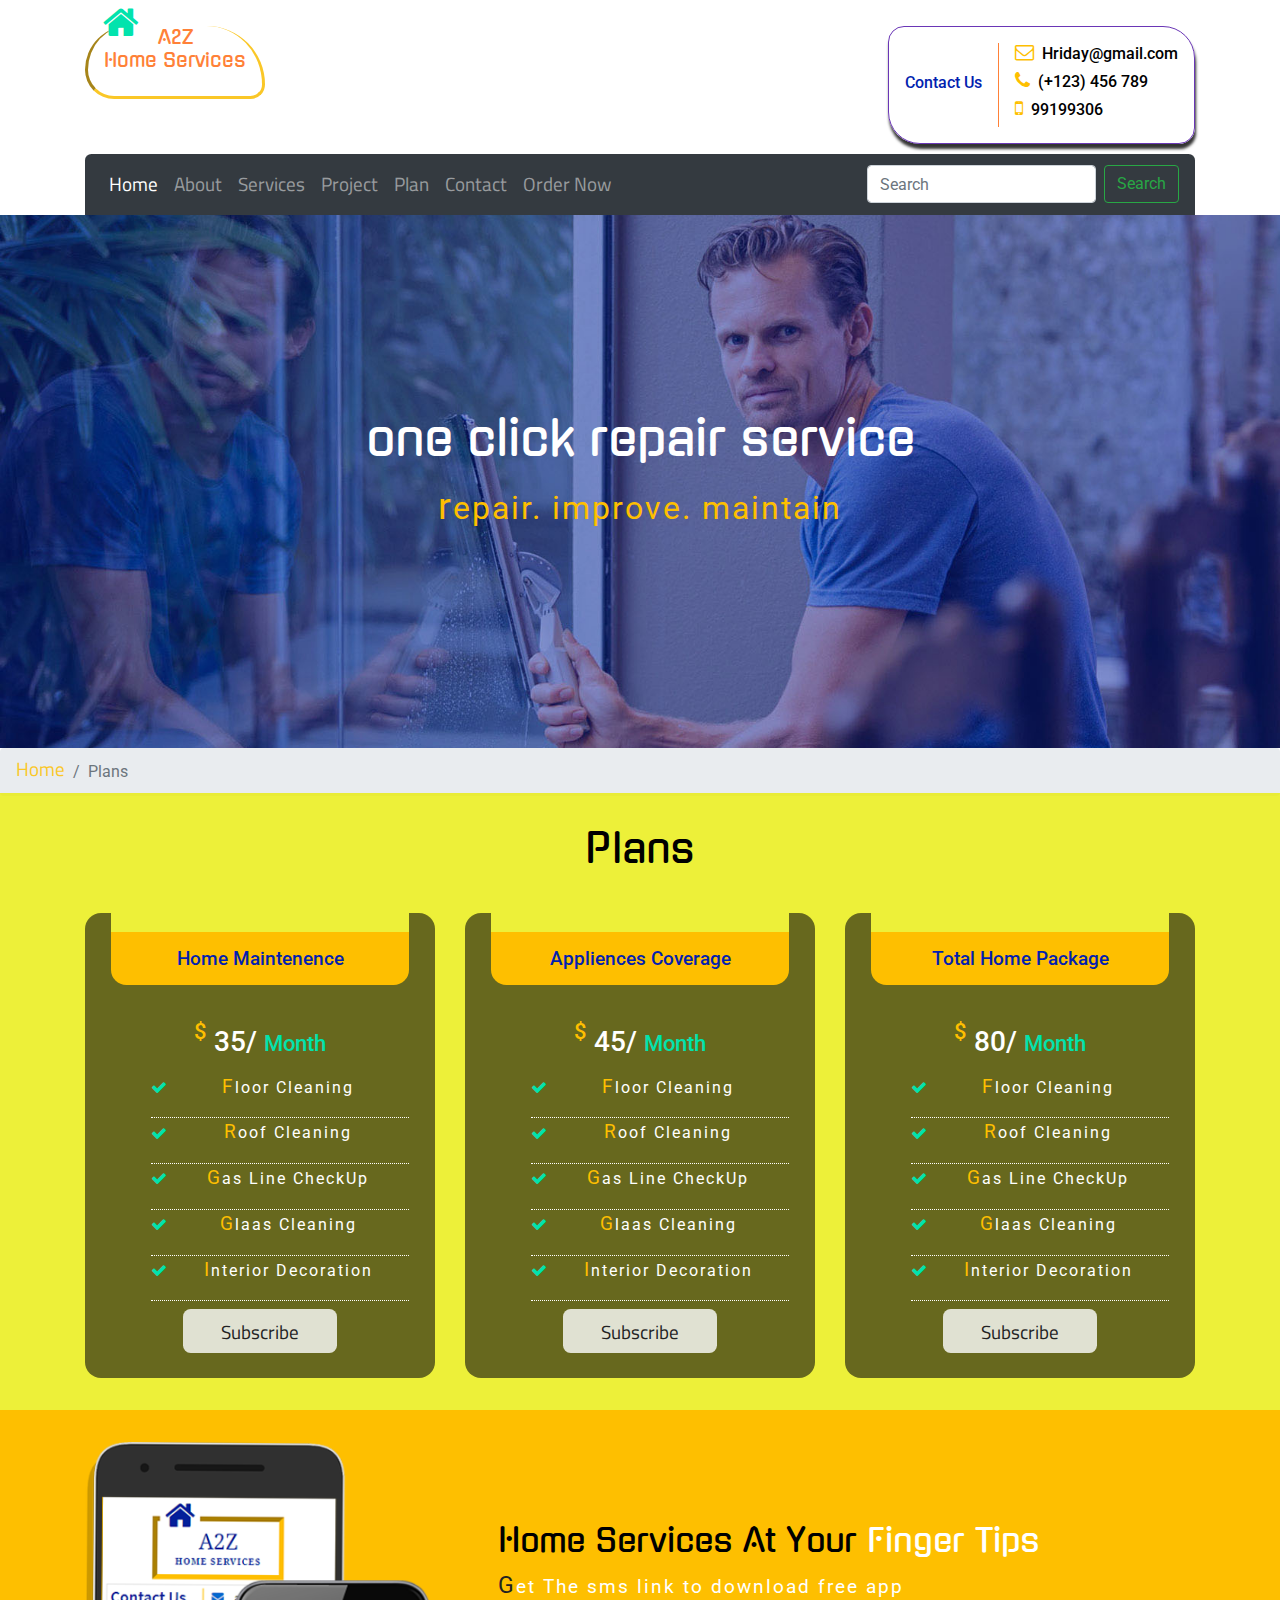
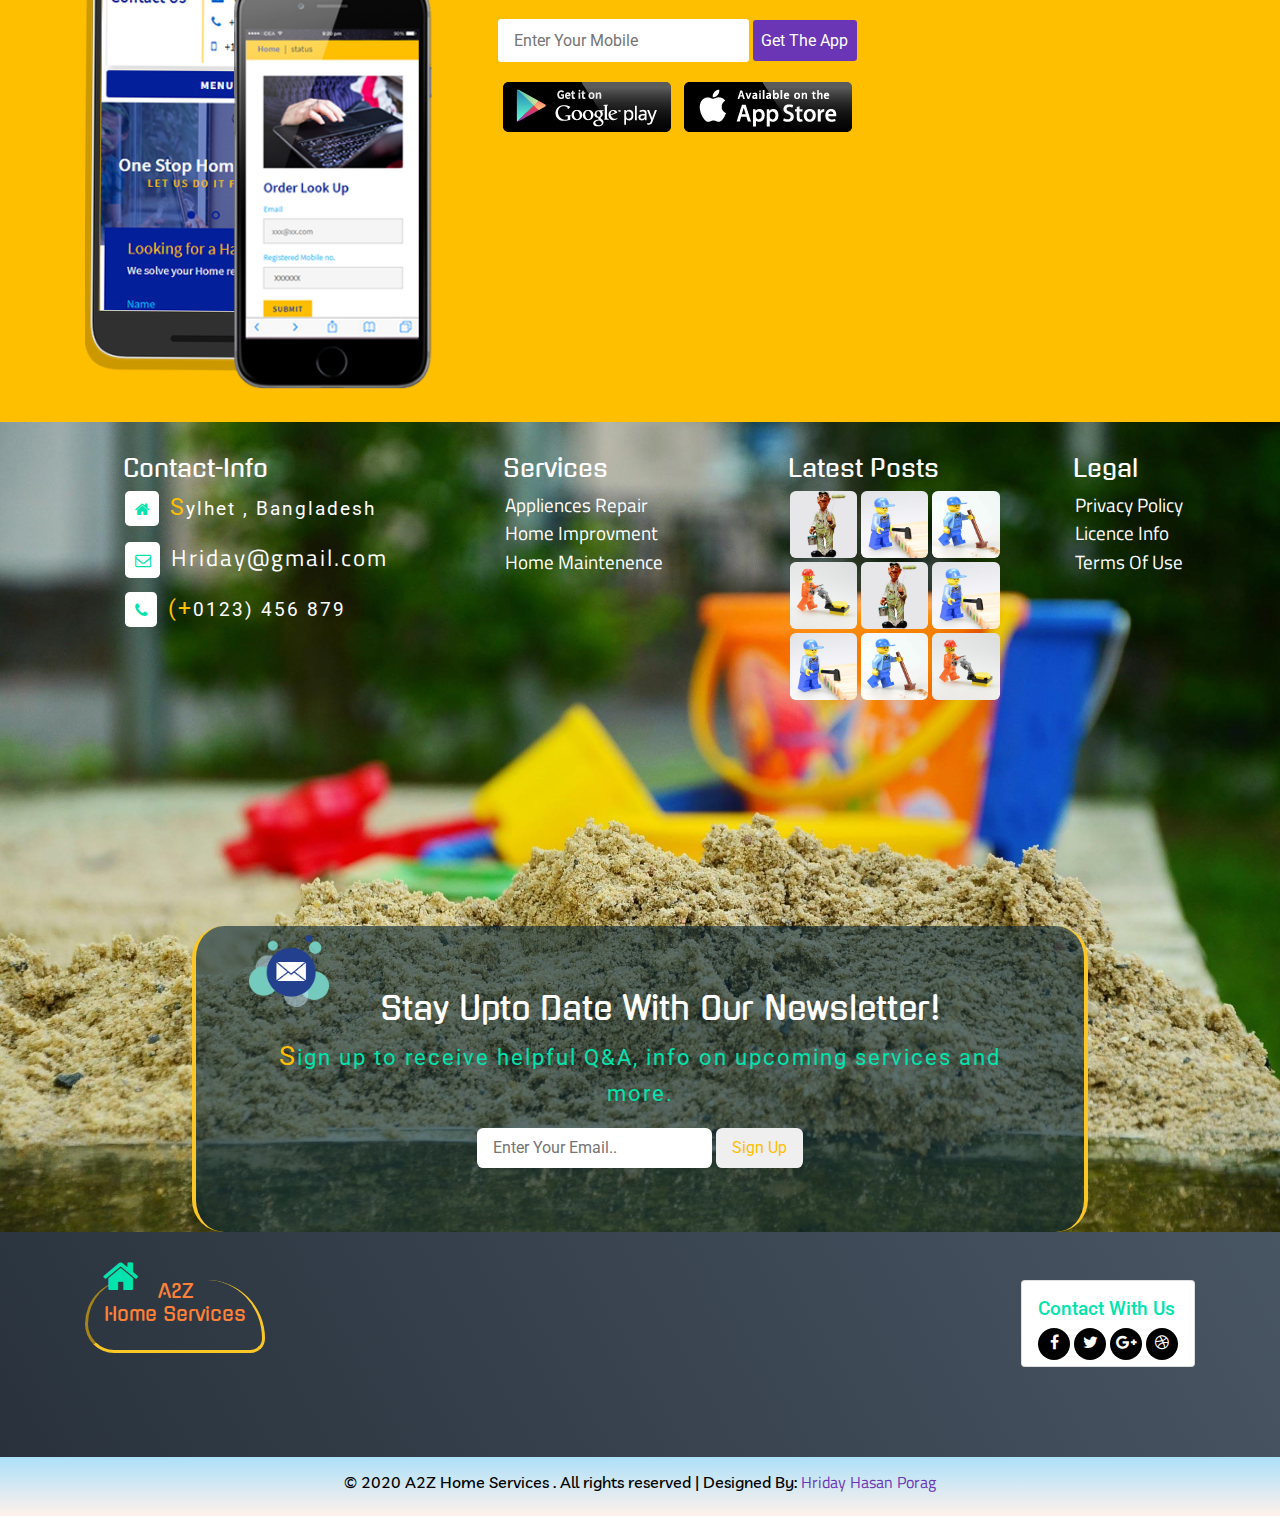
<file: plan.html>
<!--
Author: Hriday Hasan Porag
-->
<!DOCTYPE html>
<html lang="zxx">

<head>
	<title>Home Services</title>
	<!-- for-mobile-apps -->
	<meta name="viewport" content="width=device-width, initial-scale=1">
	<meta http-equiv="Content-Type" content="text/html; charset=utf-8" />
	<meta name="keywords" content="a2z Responsive web template, Bootstrap Web Templates, Flat Web Templates, Android Compatible web template, 
     Smartphone Compatible web template" />
	<script> 
		addEventListener("load", function () {
			setTimeout(hideURLbar, 0);
		}, false);

		function hideURLbar() {
			window.scrollTo(0, 1);
		}
	</script>
	<!-- BootStrap -->
	<link rel="stylesheet" href="css/bootstrap.min.css">
	<!-- Floating Back to Top -->
	<link rel="stylesheet" href="css/floating-totop-button.min.css">
	<!-- Font Awesome -->
	<link href="css/font-awesome.css" rel="stylesheet" type="text/css" media="all" />
	<!-- Google Font -->
	<link href="https://fonts.googleapis.com/css2?family=Gugi&family=Livvic:wght@300;400;500&family=Roboto:wght@300;400;700&family=Titillium+Web:wght@300;400;600&family=Ubuntu+Condensed&display=swap" rel="stylesheet"> 
	<!-- Custom css -->
	<link href="css/style.css" rel="stylesheet" type="text/css" media="all" />

</head>

<body>
	
	<!-- Header Top Section -->
	<header class="header">
		<div class="container">
			<div class="logo-left">
				<h1>
					<a href="index.html">
						<span class="fa fa-home"></span>A2Z
						<span>Home Services</span>
					</a>
				</h1>
			</div>
			<div class="contact-right">
				<div class="card">
					<div class="card-body">
						<div class="info-left">
							<h3>Contact Us</h3>
						</div>
						<div class="info-right">

							<h3><i class="fa fa-envelope-o"></i>Hriday@gmail.com</h3>
							<h3><i class="fa fa-phone"></i>(+123) 456 789</h3>
							<h3><i class="fa fa-mobile"></i>99199306</h3>
						</div>
					</div>
				</div>
			</div>
			<div class="clearfix"></div>
		</div>

	</header>
	<div class="navigation">
		<div class="container navPart">
			<nav class="navbar navbar-expand-lg bg-dark navbar-dark">
				<button class="navbar-toggler" type="button" data-toggle="collapse" data-target="#navbarSupportedContent" aria-controls="navbarSupportedContent" aria-expanded="false" aria-label="Toggle navigation">
				  <span class="navbar-toggler-icon"></span>
				</button>
			  
				<div class="collapse navbar-collapse" id="navbarSupportedContent">
				  <ul class="navbar-nav mr-auto">
					<li class="nav-item active">
					  <a class="nav-link" href="index.html">Home</a>
					</li>
					<li class="nav-item">
					  <a class="nav-link" href="about.html">About</a>
					</li>
					<li class="nav-item">
					  <a class="nav-link" href="services.html">Services</a>
					  
					</li>
					<li class="nav-item">
					  <a class="nav-link" href="projects.html">Project</a>
					  
					</li>
					<li class="nav-item">
					  <a class="nav-link" href="plan.html">Plan</a>
					</li>
					<li class="nav-item">
					  <a class="nav-link" href="contact.html">Contact</a>
					</li>
					<li class="nav-item">
					  <a class="nav-link" href="status.html">Order Now</a>
					</li>
					
				  </ul>
				  <form class="form-inline my-2 my-lg-0">
					<input class="form-control mr-sm-2" type="search" placeholder="Search" aria-label="Search">
					<button class="btn btn-outline-success my-2 my-sm-0" type="submit">Search</button>
				  </form>
				</div>
			  </nav>
		</div>
    </div>
    
	<!-- // Header Top Section -->
	
     <!-- About Section -->
     <div class="about-banner">
        <div class="banner-img">
            <img src="images/bg1.jpg" alt="" class="img-fluid">
            <div class="banner-info">
                <h3>one click repair service</h3>
                <p>repair.&nbsp;improve.&nbsp;maintain</p>
            </div>
            

        </div>
    </div>

    <!-- Servvices Breadcrumb-->
    <nav aria-label="breadcrumb">
        <ol class="breadcrumb">
          <li class="breadcrumb-item"><a href="index.html">Home</a></li>
          <li class="breadcrumb-item active" aria-current="page">Plans</li>
        </ol>
      </nav>
    <!-- // Servvices Breadcrumb-->

    <!-- Plans -->
    <div class="plans">
        <div class="container">
            <h4>Plans</h4>
            <div class="plan-main">
                <div class="row">
                    <div class="col-lg-4 col-md-6">
                        <div class="plan-grid-content">
                            <h5>Home maintenence</h5>
                            <h3>
                                <sup>$</sup>
                                <span>35/
                                    <label>Month</label>
                                </span>
                            </h3>
                            <ul>
                                <li>
                                    <span class="fa fa-check" aria-hidden="true"></span>
                                    <p>Floor Cleaning</p>
                                </li>
                                <li>
                                    <span class="fa fa-check" aria-hidden="true"></span>
                                    <p>Roof Cleaning</p>
                                </li>
                                <li>
                                    <span class="fa fa-check" aria-hidden="true"></span>
                                    <p>Gas Line CheckUp</p>
                                </li>
                                <li>
                                    <span class="fa fa-check" aria-hidden="true"></span>
                                    <p>Glaas Cleaning</p>
                                </li>
                                <li>
                                    <span class="fa fa-check" aria-hidden="true"></span>
                                    <p>Interior Decoration</p>
                                </li>
                            </ul>
                            <a href="#">Subscribe</a>
                        </div>
                    </div>
                    <div class="col-lg-4 col-md-6">
                        <div class="plan-grid-content">
                            <h5>Appliences Coverage</h5>
                            <h3>
                                <sup>$</sup>
                                <span>45/
                                    <label >Month</label>
                                </span>
                            </h3>
                            <ul>
                                <li>
                                    <span class="fa fa-check" aria-hidden="true"></span>
                                    <p>Floor Cleaning</p>
                                </li>
                                <li>
                                    <span class="fa fa-check" aria-hidden="true"></span>
                                    <p>Roof Cleaning</p>
                                </li>
                                <li>
                                    <span class="fa fa-check" aria-hidden="true"></span>
                                    <p>Gas Line CheckUp</p>
                                </li>
                                <li>
                                    <span class="fa fa-check" aria-hidden="true"></span>
                                    <p>Glaas Cleaning</p>
                                </li>
                                <li>
                                    <span class="fa fa-check" aria-hidden="true"></span>
                                    <p>Interior Decoration</p>
                                </li>
                            </ul>
                            <a href="#">Subscribe</a>
                        </div>
                    </div>
                    <div class="col-lg-4 col-md-6">
                        <div class="plan-grid-content">
                            <h5>Total Home Package</h5>
                            <h3>
                                <sup>$</sup>
                                <span>80/
                                    <label >Month</label>
                                </span>
                            </h3>
                            <ul>
                                <li>
                                    <span class="fa fa-check" aria-hidden="true"></span>
                                    <p>Floor Cleaning</p>
                                </li>
                                <li>
                                    <span class="fa fa-check" aria-hidden="true"></span>
                                    <p>Roof Cleaning</p>
                                </li>
                                <li>
                                    <span class="fa fa-check" aria-hidden="true"></span>
                                    <p>Gas Line CheckUp</p>
                                </li>
                                <li>
                                    <span class="fa fa-check" aria-hidden="true"></span>
                                    <p>Glaas Cleaning</p>
                                </li>
                                <li>
                                    <span class="fa fa-check" aria-hidden="true"></span>
                                    <p>Interior Decoration</p>
                                </li>
                            </ul>
                            <a href="#">Subscribe</a>
                        </div>
                    </div>
                </div>
            </div>
        </div>
    </div>
	<!-- // Plans -->
	
	<!-- Mobile Section -->
	<div class="mobile">
		<div class="container">
			<div class="row">
				<div class="col-lg-4 col-md-4 app-mobile">
					<img src="images/mobile.png" alt="" class="img-fluid">
				</div>
				<div class="col-lg-8 col-md-8 app-right">
					<h4>Home Services At Your <span>Finger Tips</span></h4>
					<div class="mobile-form">
						<p>Get The sms link to download free app</p>
						<form action="#" method="post">
							<div class="input">
								<input type="text" placeholder="Enter Your Mobile" name="First Name" required="">
							</div>
							<input type="submit" value="get the app">
							<div class="clearfix"></div>
						</form>
					</div>
					<div class="app-links">
							<a href="#">
							<img src="images/1.png" alt="" class="img-fluid">
						   </a>											
							<a href="#">
							<img src="images/2.png" alt="" class="img-fluid">
						   </a>
					

					</div>
				</div>
				<div class="clearfix"></div>
			</div>
		</div>
	</div>
	<!-- // Mobile Section -->
  
	<!-- Footer Section -->
	<footer class="footer">
		<div class="footer-bg">
			<div class="container">
				<div class="footer-top">
					<div class="row">
						<div class="col-lg-4 footer-grid">
							<h4>Contact-Info</h4>
							<ul>
								<li>
									<span class="fa fa-home" aria-hidden="true"></span>
									<p>Sylhet , Bangladesh</p>
								</li>
								<li>
									<span class="fa fa-envelope-o" aria-hidden="true"></span>
									<p><a href="#">Hriday@gmail.com</a></p>
								</li>
								<li>
									<span class="fa fa-phone" aria-hidden="true"></span>
									<p>(+0123) 456 879</p>
								</li>
								
							</ul>
						</div>
						<div class="col-lg-3 footer-grid">
							<h4>Services</h4>
							<ul>
								<li>
									<a href="#">Appliences Repair</a>
								</li>
								<li>
									<a href="#">Home Improvment</a>
								</li>
								<li>
									<a href="#">Home Maintenence</a>
								</li>
							</ul>
						</div>
						<div class="col-lg-3 footer-grid latest">
							<h4>Latest Posts</h4>
							<ul>
								<li>
									<a href="#">
										<img src="images/t1.jpg" alt="" class="img-fluid">
									</a>
								</li>
								<li>
									<a href="#">
										<img src="images/t2.jpg" alt="" class="img-fluid">
									</a>
								</li>
								<li>
									<a href="#">
										<img src="images/t3.jpg" alt="" class="img-fluid">
									</a>
								</li>
								<li>
									<a href="#">
										<img src="images/t4.jpg" alt="" class="img-fluid">
									</a>
								</li>
								<li>
									<a href="#">
										<img src="images/t1.jpg" alt="" class="img-fluid">
									</a>
								</li>
								<li>
									<a href="#">
										<img src="images/t2.jpg" alt="" class="img-fluid">
									</a>
								</li>
								<li>
									<a href="#">
										<img src="images/t2.jpg" alt="" class="img-fluid">
									</a>
								</li>
								<li>
									<a href="#">
										<img src="images/t3.jpg" alt="" class="img-fluid">
									</a>
								</li>
								<li>
									<a href="#">
										<img src="images/t4.jpg" alt="" class="img-fluid">
									</a>
								</li>
							</ul>
						</div>
						<div class="col-lg-2 footer-grid privacy">
							<h4>Legal</h4>
							<ul>
								<li>
									<a href="privacy.html">Privacy Policy</a>
								</li>
								<li>
									<a href="#">Licence Info</a>
								</li>
								<li>
									<a href="terms.html">Terms Of Use</a>
								</li>
							</ul>
						</div>
						<div class="clearfix"></div>
					</div>
				</div>
				<div class="footer-bottom">
					<div class="container">
						<img src="images/mail.png" alt="" class="img-fluid">
						<h4>stay upto date with our newsletter!</h4>
						<p>Sign up to receive helpful Q&A, info on upcoming services and more.</p>
						<form action="#" method="POST">
							<input type="email" placeholder="Enter Your Email.. " name="Subscribe" required="">
							<button>Sign Up</button>
						</form>
					</div>
				</div>
			</div>
		</div>
	</footer>

	<section class="header footer-btm">
		<div class="container">
			<div class="logo-left">
				<h1>
					<a href="index.html">
						<span class="fa fa-home"></span>A2Z
						<span>Home Services</span>
					</a>
				</h1>
			</div>
			<div class="contact">
				<div class="card">
					<h4>Contact With Us</h4>
					<div class="social-icons">		
						<div class="facebook icon">
							<i class="fa fa-facebook"></i>						
						</div>	
						<div class="twitter icon">
							<i class="fa fa-twitter"></i>										
						</div>	
						<div class="google icon">
							<i class="fa fa-google-plus"></i>					
						</div>
						<div class="dribbble icon">
							<i class="fa fa-dribbble"></i>						
						</div>
					</div>
				</div>
			</div>
		</div>
	</section>
	<div class="footer-copy">
		<div class="container">
			<h5> &copy; 2020 A2Z Home Services . All rights reserved | Designed By: <a href="#">Hriday Hasan Porag</a></h5>
		</div>
	</div>
    <!-- // Footer Section -->
    
    


	       <!-- Placed at the end of the document so the pages load faster -->
		   <!-- Floating Back TO Top  -->
		   <script src="js/jquery-3.5.1.min.js"></script>
		   <script src="js/floating-totop-button.min.js"></script>
			<script>
				$("body").toTopButton( {
					opacity:20,
					shape:10,
					size:2,
					btnShadow: 2,
					mobileHide:576
				});
            </script>
		   <!-- Floating Back TO Top  -->
          	<!-- Start-Smooth-Scrolling -->
			<script  src="js/move-top.js"></script>
			<script  src="js/easing.js"></script>
			<script> 
				jQuery(document).ready(function ($) {
					$(".scroll").click(function (event) {
						event.preventDefault();

						$('html,body').animate({
							scrollTop: $(this.hash).offset().top
						}, 1000);
					});
				});
			</script>
			<!-- // End-Smooth-Scrolling -->
     
		  <!-- //js-->
		  <script src="js/bootstrap.min.js"></script>
          <script src="https://cdn.jsdelivr.net/npm/popper.js@1.16.0/dist/umd/popper.min.js" integrity="sha384-Q6E9RHvbIyZFJoft+2mJbHaEWldlvI9IOYy5n3zV9zzTtmI3UksdQRVvoxMfooAo" crossorigin="anonymous"></script>
		

		  
</body>
</html>
</file>
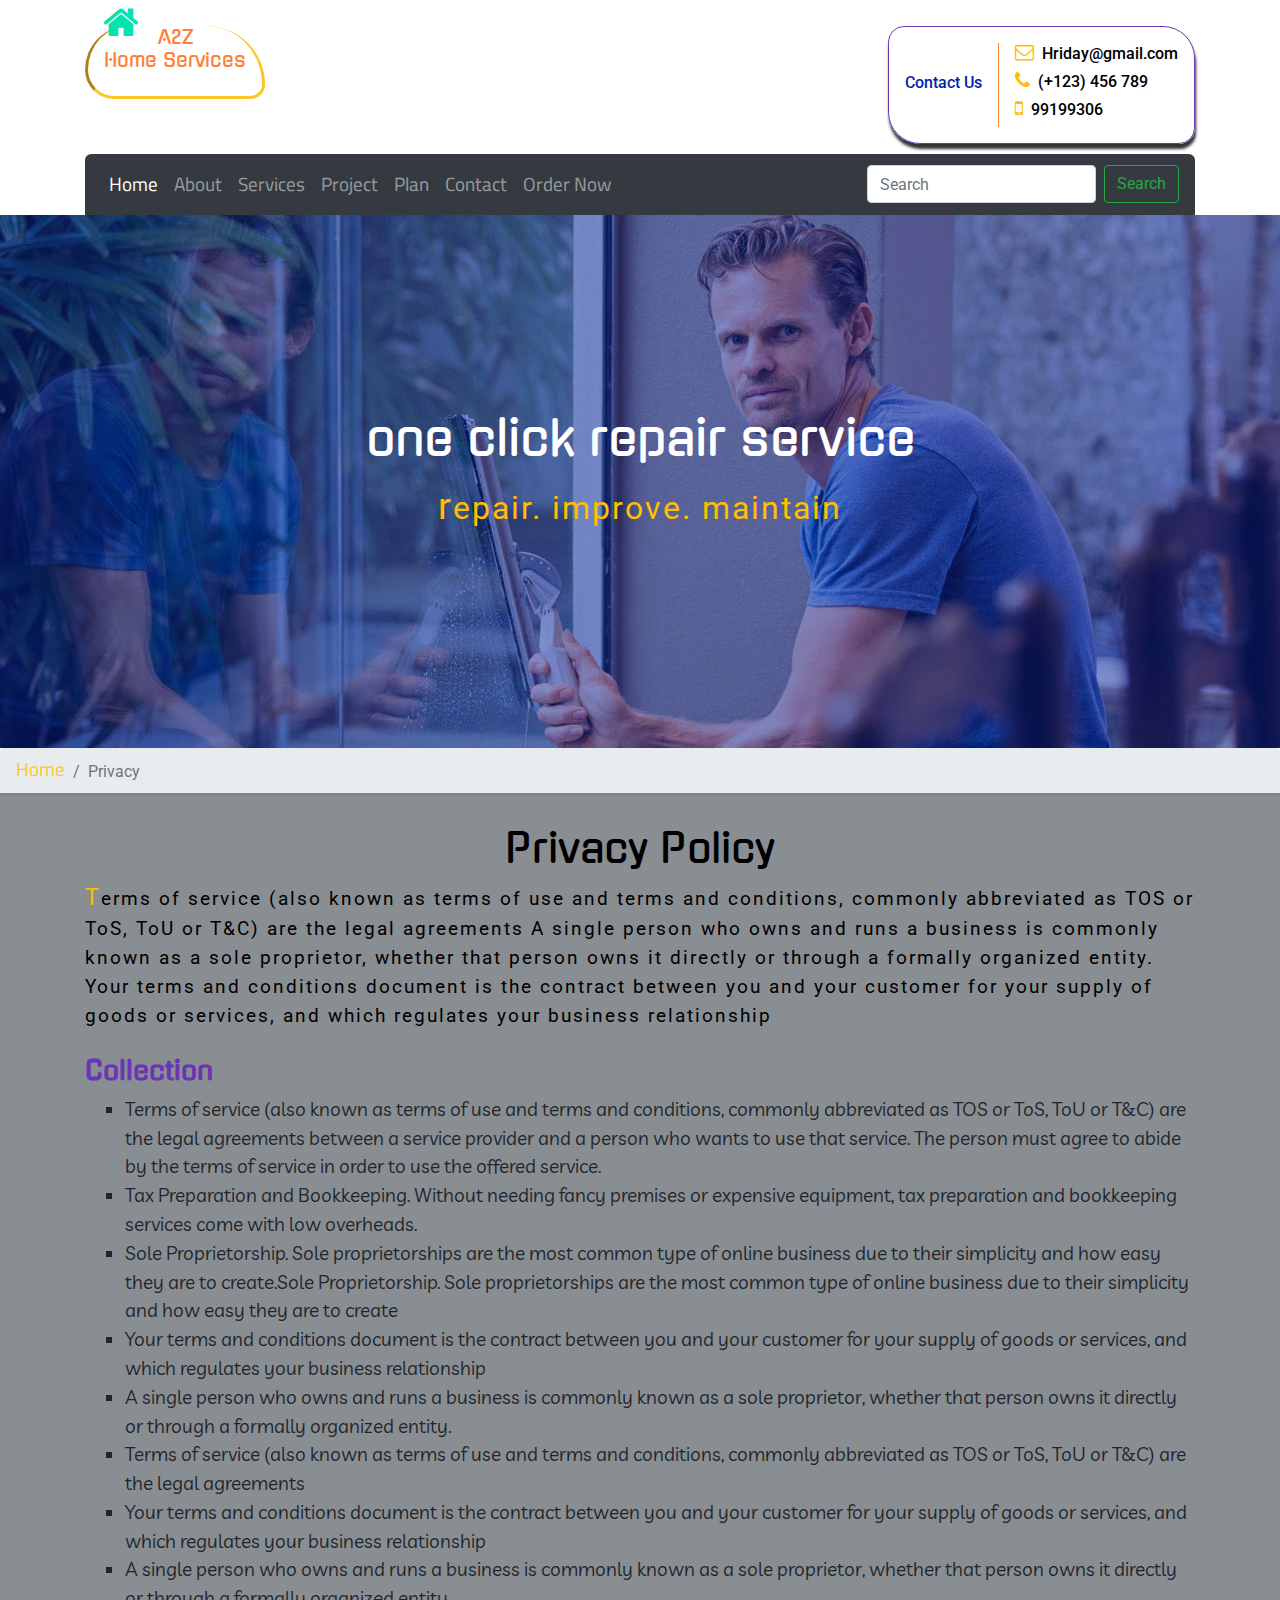
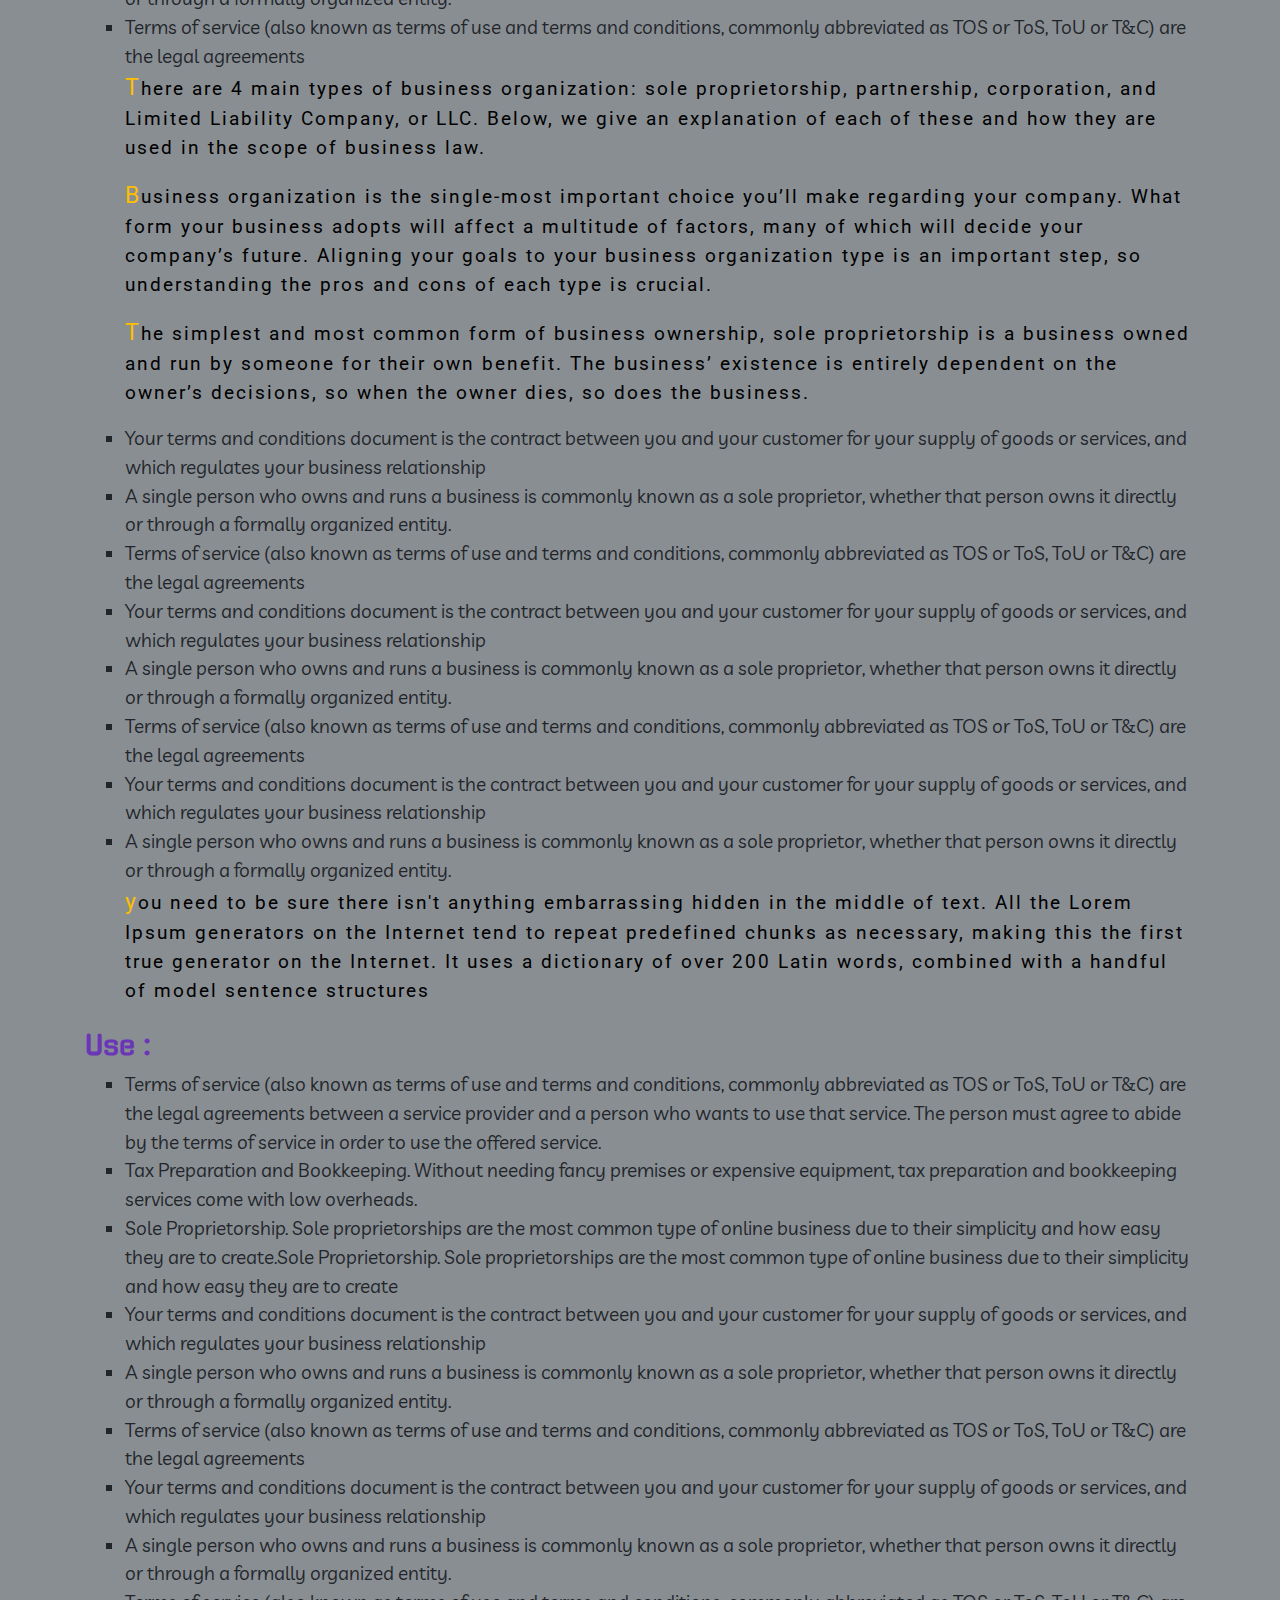
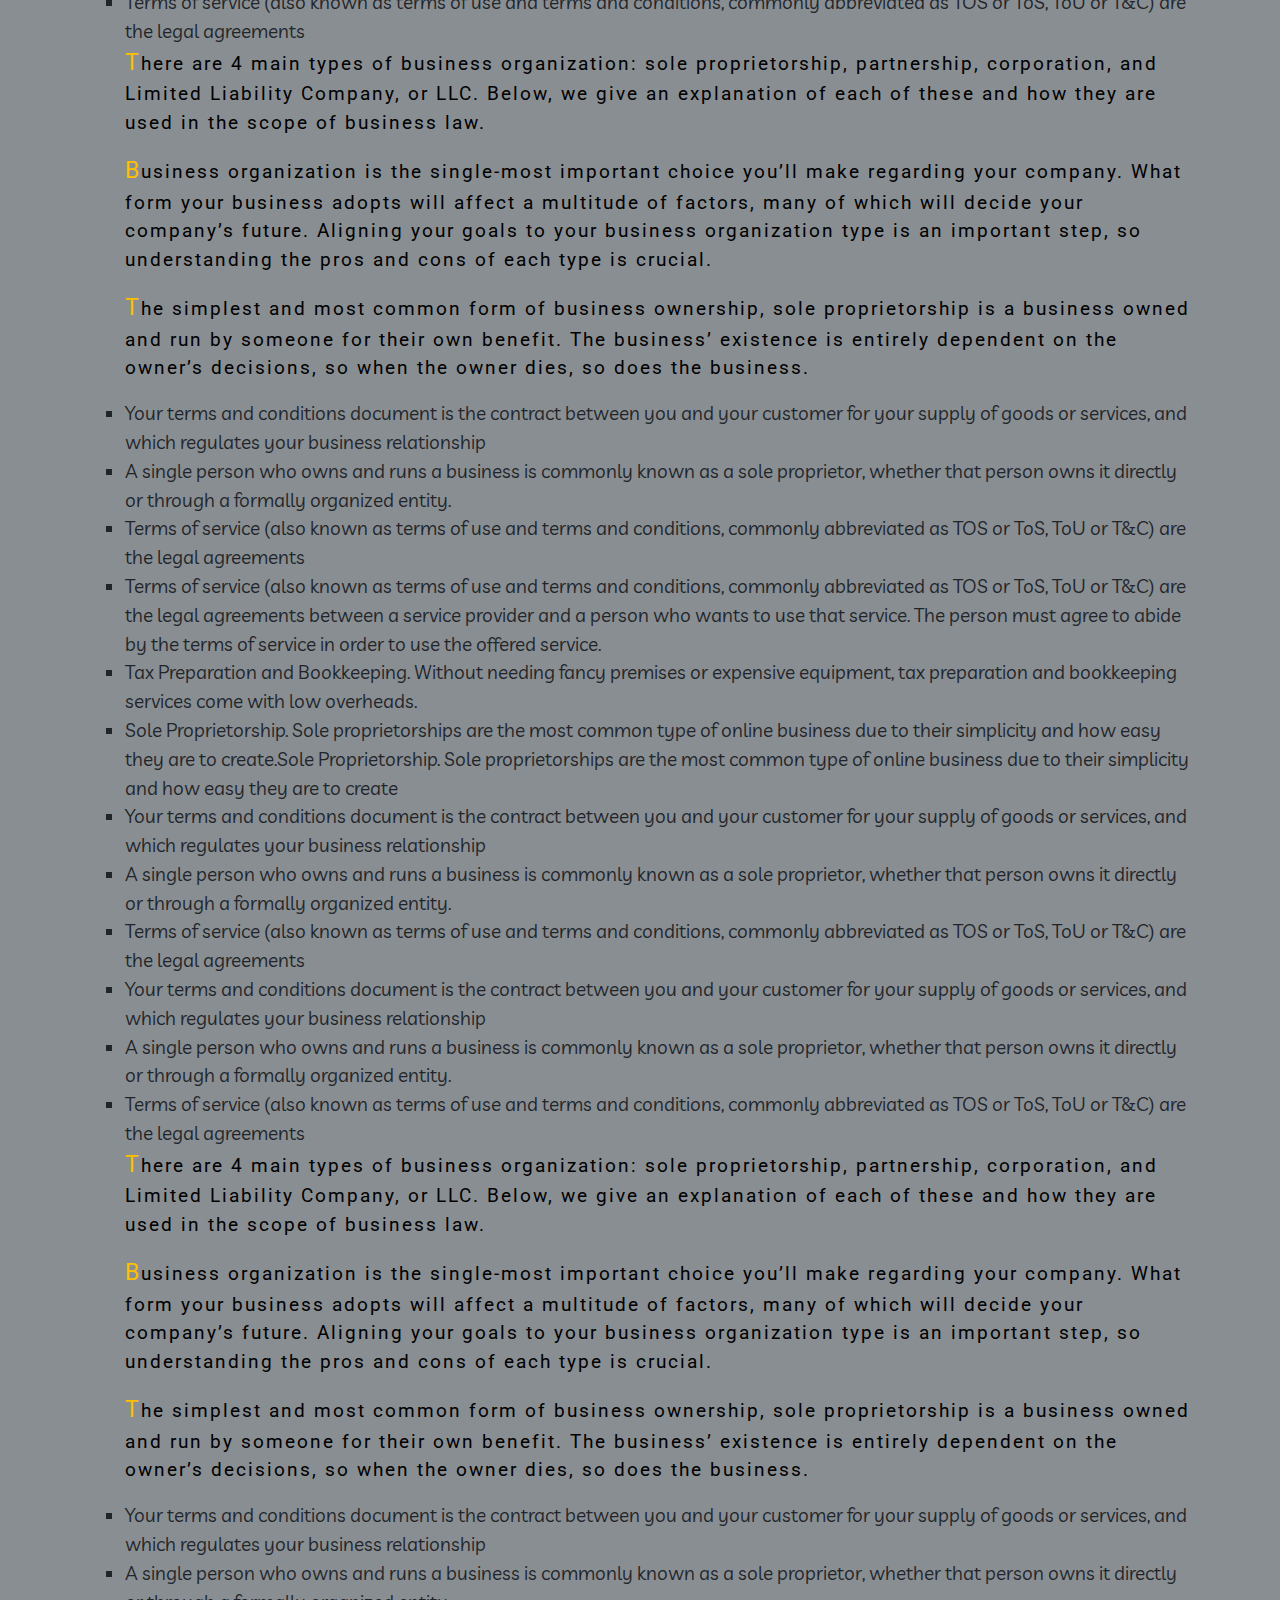
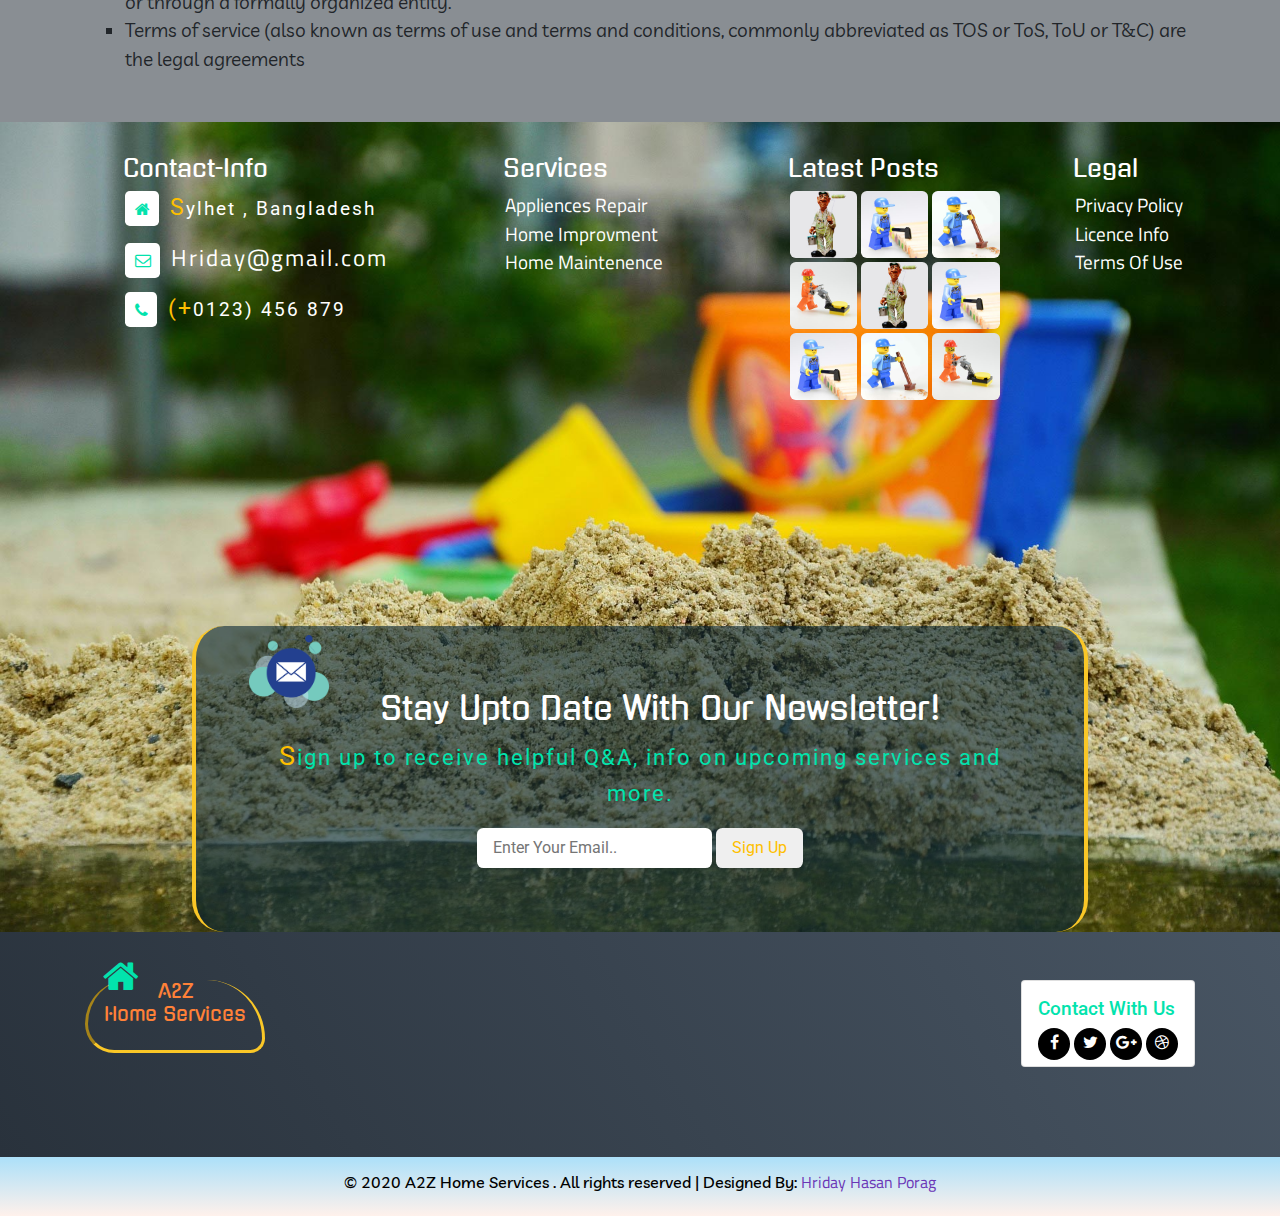
<file: privacy.html>
<!--
Author: Hriday Hasan Porag
-->
<!DOCTYPE html>
<html lang="zxx">

<head>
	<title>Home Services</title>
	<!-- for-mobile-apps -->
	<meta name="viewport" content="width=device-width, initial-scale=1">
	<meta http-equiv="Content-Type" content="text/html; charset=utf-8" />
	<meta name="keywords" content="a2z Responsive web template, Bootstrap Web Templates, Flat Web Templates, Android Compatible web template, 
     Smartphone Compatible web template" />
	<script> 
		addEventListener("load", function () {
			setTimeout(hideURLbar, 0);
		}, false);

		function hideURLbar() {
			window.scrollTo(0, 1);
		}
	</script>
	<!-- BootStrap -->
	<link rel="stylesheet" href="css/bootstrap.min.css">
	<!-- Floating Back to Top -->
	<link rel="stylesheet" href="css/floating-totop-button.min.css">
	<!-- LightBox -->
	<link rel="stylesheet" href="css/lightbox.min.css">
	
	<!-- Font Awesome -->
	<link href="css/font-awesome.css" rel="stylesheet" type="text/css" media="all" />
	<!-- Google Font -->
	<link href="https://fonts.googleapis.com/css2?family=Gugi&family=Livvic:wght@300;400;500&family=Roboto:wght@300;400;700&family=Titillium+Web:wght@300;400;600&family=Ubuntu+Condensed&display=swap" rel="stylesheet"> 
	<!-- Custom css -->
	<link href="css/style.css" rel="stylesheet" type="text/css" media="all" />

</head>

<body>
	
	<!-- Header Top Section -->
	<header class="header">
		<div class="container">
			<div class="logo-left">
				<h1>
					<a href="index.html">
						<span class="fa fa-home"></span>A2Z
						<span>Home Services</span>
					</a>
				</h1>
			</div>
			<div class="contact-right">
				<div class="card">
					<div class="card-body">
						<div class="info-left">
							<h3>Contact Us</h3>
						</div>
						<div class="info-right">

							<h3><i class="fa fa-envelope-o"></i>Hriday@gmail.com</h3>
							<h3><i class="fa fa-phone"></i>(+123) 456 789</h3>
							<h3><i class="fa fa-mobile"></i>99199306</h3>
						</div>
					</div>
				</div>
			</div>
			<div class="clearfix"></div>
		</div>

	</header>
	<div class="navigation">
		<div class="container navPart">
			<nav class="navbar navbar-expand-lg bg-dark navbar-dark">
				<button class="navbar-toggler" type="button" data-toggle="collapse" data-target="#navbarSupportedContent" aria-controls="navbarSupportedContent" aria-expanded="false" aria-label="Toggle navigation">
				  <span class="navbar-toggler-icon"></span>
				</button>
			  
				<div class="collapse navbar-collapse" id="navbarSupportedContent">
				  <ul class="navbar-nav mr-auto">
					<li class="nav-item active">
					  <a class="nav-link" href="index.html">Home</a>
					</li>
					<li class="nav-item">
					  <a class="nav-link" href="about.html">About</a>
					</li>
					<li class="nav-item">
					  <a class="nav-link" href="services.html">Services</a>
					  
					</li>
					<li class="nav-item">
					  <a class="nav-link" href="projects.html">Project</a>
					  
					</li>
					<li class="nav-item">
					  <a class="nav-link" href="plan.html">Plan</a>
					</li>
					<li class="nav-item">
					  <a class="nav-link" href="contact.html">Contact</a>
					</li>
					<li class="nav-item">
					  <a class="nav-link" href="status.html">Order Now</a>
					</li>
					
				  </ul>
				  <form class="form-inline my-2 my-lg-0">
					<input class="form-control mr-sm-2" type="search" placeholder="Search" aria-label="Search">
					<button class="btn btn-outline-success my-2 my-sm-0" type="submit">Search</button>
				  </form>
				</div>
			  </nav>
		</div>
    </div>
    
	<!-- // Header Top Section -->
	
     <!-- About Section -->
     <div class="about-banner">
        <div class="banner-img">
            <img src="images/bg1.jpg" alt="" class="img-fluid">
            <div class="banner-info">
                <h3>one click repair service</h3>
                <p>repair.&nbsp;improve.&nbsp;maintain</p>
            </div>
            

        </div>
    </div>

    <!-- Servvices Breadcrumb-->
    <nav aria-label="breadcrumb">
        <ol class="breadcrumb">
          <li class="breadcrumb-item"><a href="index.html">Home</a></li>
          <li class="breadcrumb-item active" aria-current="page">Privacy</li>
        </ol>
      </nav>
    <!-- // Servvices Breadcrumb-->

  <!-- Terms Of Use -->
  <div class="terms">
      <div class="container">
          <h4>Privacy Policy</h4>
          <p>Terms of service (also known as terms of use and terms and conditions, commonly abbreviated as TOS or ToS, ToU or T&C) are the legal agreements
            A single person who owns and runs a business is commonly known as a sole proprietor, whether that person owns it directly or through a formally organized entity.
            Your terms and conditions document is the contract between you and your customer for your supply of goods or services, and which regulates your business relationship
          </p>
    
          <h6>Collection</h6>
          <ol>
          <li>Terms of service (also known as terms of use and terms and conditions, commonly abbreviated as TOS or ToS, ToU or T&C) are the legal agreements between a service provider and a person who wants to use that service. The person must agree to abide by the terms of service in order to use the offered service.</li>
          <li>Tax Preparation and Bookkeeping. Without needing fancy premises or expensive equipment, tax preparation and bookkeeping services come with low overheads. </li>
          <li>Sole Proprietorship. Sole proprietorships are the most common type of online business due to their simplicity and how easy they are to create.Sole Proprietorship. Sole proprietorships are the most common type of online business due to their simplicity and how easy they are to create</li>
            <li>Your terms and conditions document is the contract between you and your customer for your supply of goods or services, and which regulates your business relationship</li>
            <li>A single person who owns and runs a business is commonly known as a sole proprietor, whether that person owns it directly or through a formally organized entity.</li>
            <li>Terms of service (also known as terms of use and terms and conditions, commonly abbreviated as TOS or ToS, ToU or T&C) are the legal agreements </li>
            <li>Your terms and conditions document is the contract between you and your customer for your supply of goods or services, and which regulates your business relationship</li>
            <li>A single person who owns and runs a business is commonly known as a sole proprietor, whether that person owns it directly or through a formally organized entity.</li>
            <li>Terms of service (also known as terms of use and terms and conditions, commonly abbreviated as TOS or ToS, ToU or T&C) are the legal agreements </li>
            <p>There are 4 main types of business organization: sole proprietorship, partnership, corporation, and Limited Liability Company, or LLC. Below, we give an explanation of each of these and how they are used in the scope of business law.</p>
            <p>Business organization is the single-most important choice you’ll make regarding your company. What form your business adopts will affect a multitude of factors, many of which will decide your company’s future. Aligning your goals to your business organization type is an important step, so understanding the pros and cons of each type is crucial.</p>
            <p>The simplest and most common form of business ownership, sole proprietorship is a business owned and run by someone for their own benefit. The business’ existence is entirely dependent on the owner’s decisions, so when the owner dies, so does the business.</p>
            <li>Your terms and conditions document is the contract between you and your customer for your supply of goods or services, and which regulates your business relationship</li>
            <li>A single person who owns and runs a business is commonly known as a sole proprietor, whether that person owns it directly or through a formally organized entity.</li>
            <li>Terms of service (also known as terms of use and terms and conditions, commonly abbreviated as TOS or ToS, ToU or T&C) are the legal agreements </li>
            <li>Your terms and conditions document is the contract between you and your customer for your supply of goods or services, and which regulates your business relationship</li>
            <li>A single person who owns and runs a business is commonly known as a sole proprietor, whether that person owns it directly or through a formally organized entity.</li>
            <li>Terms of service (also known as terms of use and terms and conditions, commonly abbreviated as TOS or ToS, ToU or T&C) are the legal agreements </li>
            <li>Your terms and conditions document is the contract between you and your customer for your supply of goods or services, and which regulates your business relationship</li>
            <li>A single person who owns and runs a business is commonly known as a sole proprietor, whether that person owns it directly or through a formally organized entity.</li>
			<p> you need to be sure there isn't anything embarrassing hidden in the middle of text. All the Lorem Ipsum generators on
						the Internet tend to repeat predefined chunks as necessary, making this the first true generator on the Internet. It
						uses a dictionary of over 200 Latin words, combined with a handful of model sentence structures</p>
          </ol>
          <h6>Use :</h6>
          <ol>
            <li>Terms of service (also known as terms of use and terms and conditions, commonly abbreviated as TOS or ToS, ToU or T&C) are the legal agreements between a service provider and a person who wants to use that service. The person must agree to abide by the terms of service in order to use the offered service.</li>
            <li>Tax Preparation and Bookkeeping. Without needing fancy premises or expensive equipment, tax preparation and bookkeeping services come with low overheads. </li>
            <li>Sole Proprietorship. Sole proprietorships are the most common type of online business due to their simplicity and how easy they are to create.Sole Proprietorship. Sole proprietorships are the most common type of online business due to their simplicity and how easy they are to create</li>
              <li>Your terms and conditions document is the contract between you and your customer for your supply of goods or services, and which regulates your business relationship</li>
              <li>A single person who owns and runs a business is commonly known as a sole proprietor, whether that person owns it directly or through a formally organized entity.</li>
              <li>Terms of service (also known as terms of use and terms and conditions, commonly abbreviated as TOS or ToS, ToU or T&C) are the legal agreements </li>
              <li>Your terms and conditions document is the contract between you and your customer for your supply of goods or services, and which regulates your business relationship</li>
              <li>A single person who owns and runs a business is commonly known as a sole proprietor, whether that person owns it directly or through a formally organized entity.</li>
              <li>Terms of service (also known as terms of use and terms and conditions, commonly abbreviated as TOS or ToS, ToU or T&C) are the legal agreements </li>
              <p>There are 4 main types of business organization: sole proprietorship, partnership, corporation, and Limited Liability Company, or LLC. Below, we give an explanation of each of these and how they are used in the scope of business law.</p>
              <p>Business organization is the single-most important choice you’ll make regarding your company. What form your business adopts will affect a multitude of factors, many of which will decide your company’s future. Aligning your goals to your business organization type is an important step, so understanding the pros and cons of each type is crucial.</p>
              <p>The simplest and most common form of business ownership, sole proprietorship is a business owned and run by someone for their own benefit. The business’ existence is entirely dependent on the owner’s decisions, so when the owner dies, so does the business.</p>
              <li>Your terms and conditions document is the contract between you and your customer for your supply of goods or services, and which regulates your business relationship</li>
              <li>A single person who owns and runs a business is commonly known as a sole proprietor, whether that person owns it directly or through a formally organized entity.</li>
              <li>Terms of service (also known as terms of use and terms and conditions, commonly abbreviated as TOS or ToS, ToU or T&C) are the legal agreements </li>
              <li>Terms of service (also known as terms of use and terms and conditions, commonly abbreviated as TOS or ToS, ToU or T&C) are the legal agreements between a service provider and a person who wants to use that service. The person must agree to abide by the terms of service in order to use the offered service.</li>
              <li>Tax Preparation and Bookkeeping. Without needing fancy premises or expensive equipment, tax preparation and bookkeeping services come with low overheads. </li>
              <li>Sole Proprietorship. Sole proprietorships are the most common type of online business due to their simplicity and how easy they are to create.Sole Proprietorship. Sole proprietorships are the most common type of online business due to their simplicity and how easy they are to create</li>
                <li>Your terms and conditions document is the contract between you and your customer for your supply of goods or services, and which regulates your business relationship</li>
                <li>A single person who owns and runs a business is commonly known as a sole proprietor, whether that person owns it directly or through a formally organized entity.</li>
                <li>Terms of service (also known as terms of use and terms and conditions, commonly abbreviated as TOS or ToS, ToU or T&C) are the legal agreements </li>
                <li>Your terms and conditions document is the contract between you and your customer for your supply of goods or services, and which regulates your business relationship</li>
                <li>A single person who owns and runs a business is commonly known as a sole proprietor, whether that person owns it directly or through a formally organized entity.</li>
                <li>Terms of service (also known as terms of use and terms and conditions, commonly abbreviated as TOS or ToS, ToU or T&C) are the legal agreements </li>
                <p>There are 4 main types of business organization: sole proprietorship, partnership, corporation, and Limited Liability Company, or LLC. Below, we give an explanation of each of these and how they are used in the scope of business law.</p>
                <p>Business organization is the single-most important choice you’ll make regarding your company. What form your business adopts will affect a multitude of factors, many of which will decide your company’s future. Aligning your goals to your business organization type is an important step, so understanding the pros and cons of each type is crucial.</p>
                <p>The simplest and most common form of business ownership, sole proprietorship is a business owned and run by someone for their own benefit. The business’ existence is entirely dependent on the owner’s decisions, so when the owner dies, so does the business.</p>
                <li>Your terms and conditions document is the contract between you and your customer for your supply of goods or services, and which regulates your business relationship</li>
                <li>A single person who owns and runs a business is commonly known as a sole proprietor, whether that person owns it directly or through a formally organized entity.</li>
                <li>Terms of service (also known as terms of use and terms and conditions, commonly abbreviated as TOS or ToS, ToU or T&C) are the legal agreements </li>
          </ol>
      </div>
  </div>
  <!-- // Terms Of Use -->


	<!-- Footer Section -->
	<footer class="footer">
		<div class="footer-bg">
			<div class="container">
				<div class="footer-top">
					<div class="row">
						<div class="col-lg-4 footer-grid">
							<h4>Contact-Info</h4>
							<ul>
								<li>
									<span class="fa fa-home" aria-hidden="true"></span>
									<p>Sylhet , Bangladesh</p>
								</li>
								<li>
									<span class="fa fa-envelope-o" aria-hidden="true"></span>
									<p><a href="#">Hriday@gmail.com</a></p>
								</li>
								<li>
									<span class="fa fa-phone" aria-hidden="true"></span>
									<p>(+0123) 456 879</p>
								</li>
								
							</ul>
						</div>
						<div class="col-lg-3 footer-grid">
							<h4>Services</h4>
							<ul>
								<li>
									<a href="#">Appliences Repair</a>
								</li>
								<li>
									<a href="#">Home Improvment</a>
								</li>
								<li>
									<a href="#">Home Maintenence</a>
								</li>
							</ul>
						</div>
						<div class="col-lg-3 footer-grid latest">
							<h4>Latest Posts</h4>
							<ul>
								<li>
									<a href="#">
										<img src="images/t1.jpg" alt="" class="img-fluid">
									</a>
								</li>
								<li>
									<a href="#">
										<img src="images/t2.jpg" alt="" class="img-fluid">
									</a>
								</li>
								<li>
									<a href="#">
										<img src="images/t3.jpg" alt="" class="img-fluid">
									</a>
								</li>
								<li>
									<a href="#">
										<img src="images/t4.jpg" alt="" class="img-fluid">
									</a>
								</li>
								<li>
									<a href="#">
										<img src="images/t1.jpg" alt="" class="img-fluid">
									</a>
								</li>
								<li>
									<a href="#">
										<img src="images/t2.jpg" alt="" class="img-fluid">
									</a>
								</li>
								<li>
									<a href="#">
										<img src="images/t2.jpg" alt="" class="img-fluid">
									</a>
								</li>
								<li>
									<a href="#">
										<img src="images/t3.jpg" alt="" class="img-fluid">
									</a>
								</li>
								<li>
									<a href="#">
										<img src="images/t4.jpg" alt="" class="img-fluid">
									</a>
								</li>
							</ul>
						</div>
						<div class="col-lg-2 footer-grid privacy">
							<h4>Legal</h4>
							<ul>
								<li>
									<a href="privacy.html">Privacy Policy</a>
								</li>
								<li>
									<a href="#">Licence Info</a>
								</li>
								<li>
									<a href="terms.html">Terms Of Use</a>
								</li>
							</ul>
						</div>
						<div class="clearfix"></div>
					</div>
				</div>
				<div class="footer-bottom">
					<div class="container">
						<img src="images/mail.png" alt="" class="img-fluid">
						<h4>stay upto date with our newsletter!</h4>
						<p>Sign up to receive helpful Q&A, info on upcoming services and more.</p>
						<form action="#" method="POST">
							<input type="email" placeholder="Enter Your Email.. " name="Subscribe" required="">
							<button>Sign Up</button>
						</form>
					</div>
				</div>
			</div>
		</div>
	</footer>

	<section class="header footer-btm">
		<div class="container">
			<div class="logo-left">
				<h1>
					<a href="index.html">
						<span class="fa fa-home"></span>A2Z
						<span>Home Services</span>
					</a>
				</h1>
			</div>
			<div class="contact">
				<div class="card">
					<h4>Contact With Us</h4>
					<div class="social-icons">		
						<div class="facebook icon">
							<i class="fa fa-facebook"></i>						
						</div>	
						<div class="twitter icon">
							<i class="fa fa-twitter"></i>										
						</div>	
						<div class="google icon">
							<i class="fa fa-google-plus"></i>					
						</div>
						<div class="dribbble icon">
							<i class="fa fa-dribbble"></i>						
						</div>
					</div>
				</div>
			</div>
		</div>
	</section>
	<div class="footer-copy">
		<div class="container">
			<h5> &copy; 2020 A2Z Home Services . All rights reserved | Designed By: <a href="#">Hriday Hasan Porag</a></h5>
		</div>
	</div>
	<!-- // Footer Section -->
    


	       <!-- Placed at the end of the document so the pages load faster -->
		   <!-- Floating Back to Top-->
		   <script src="js/jquery-3.5.1.min.js"></script>
		   <script src="js/floating-totop-button.min.js"></script>
			<script>
				$("body").toTopButton( {
					opacity:20,
					shape:10,
					size:2,
					btnShadow: 2,
					mobileHide:576
					
				});
            </script>
          	<!-- Floating Back to Top-->

          	<!-- Start-Smooth-Scrolling -->
			<script  src="js/move-top.js"></script>
			<script  src="js/easing.js"></script>
			<script> 
				jQuery(document).ready(function ($) {
					$(".scroll").click(function (event) {
						event.preventDefault();

						$('html,body').animate({
							scrollTop: $(this.hash).offset().top
						}, 1000);
					});
				});
			</script>
			<!-- // End-Smooth-Scrolling -->
		  <!-- Lightbox Gallery-->
		  <script src="js/lightbox-plus-jquery.min.js"></script>
		  <script src="js/lightbox.min.js"></script>
		  <!-- //js-->
		  <script src="js/bootstrap.min.js"></script>
          <script src="https://cdn.jsdelivr.net/npm/popper.js@1.16.0/dist/umd/popper.min.js" integrity="sha384-Q6E9RHvbIyZFJoft+2mJbHaEWldlvI9IOYy5n3zV9zzTtmI3UksdQRVvoxMfooAo" crossorigin="anonymous"></script>
		

		  
</body>
</html>
</file>
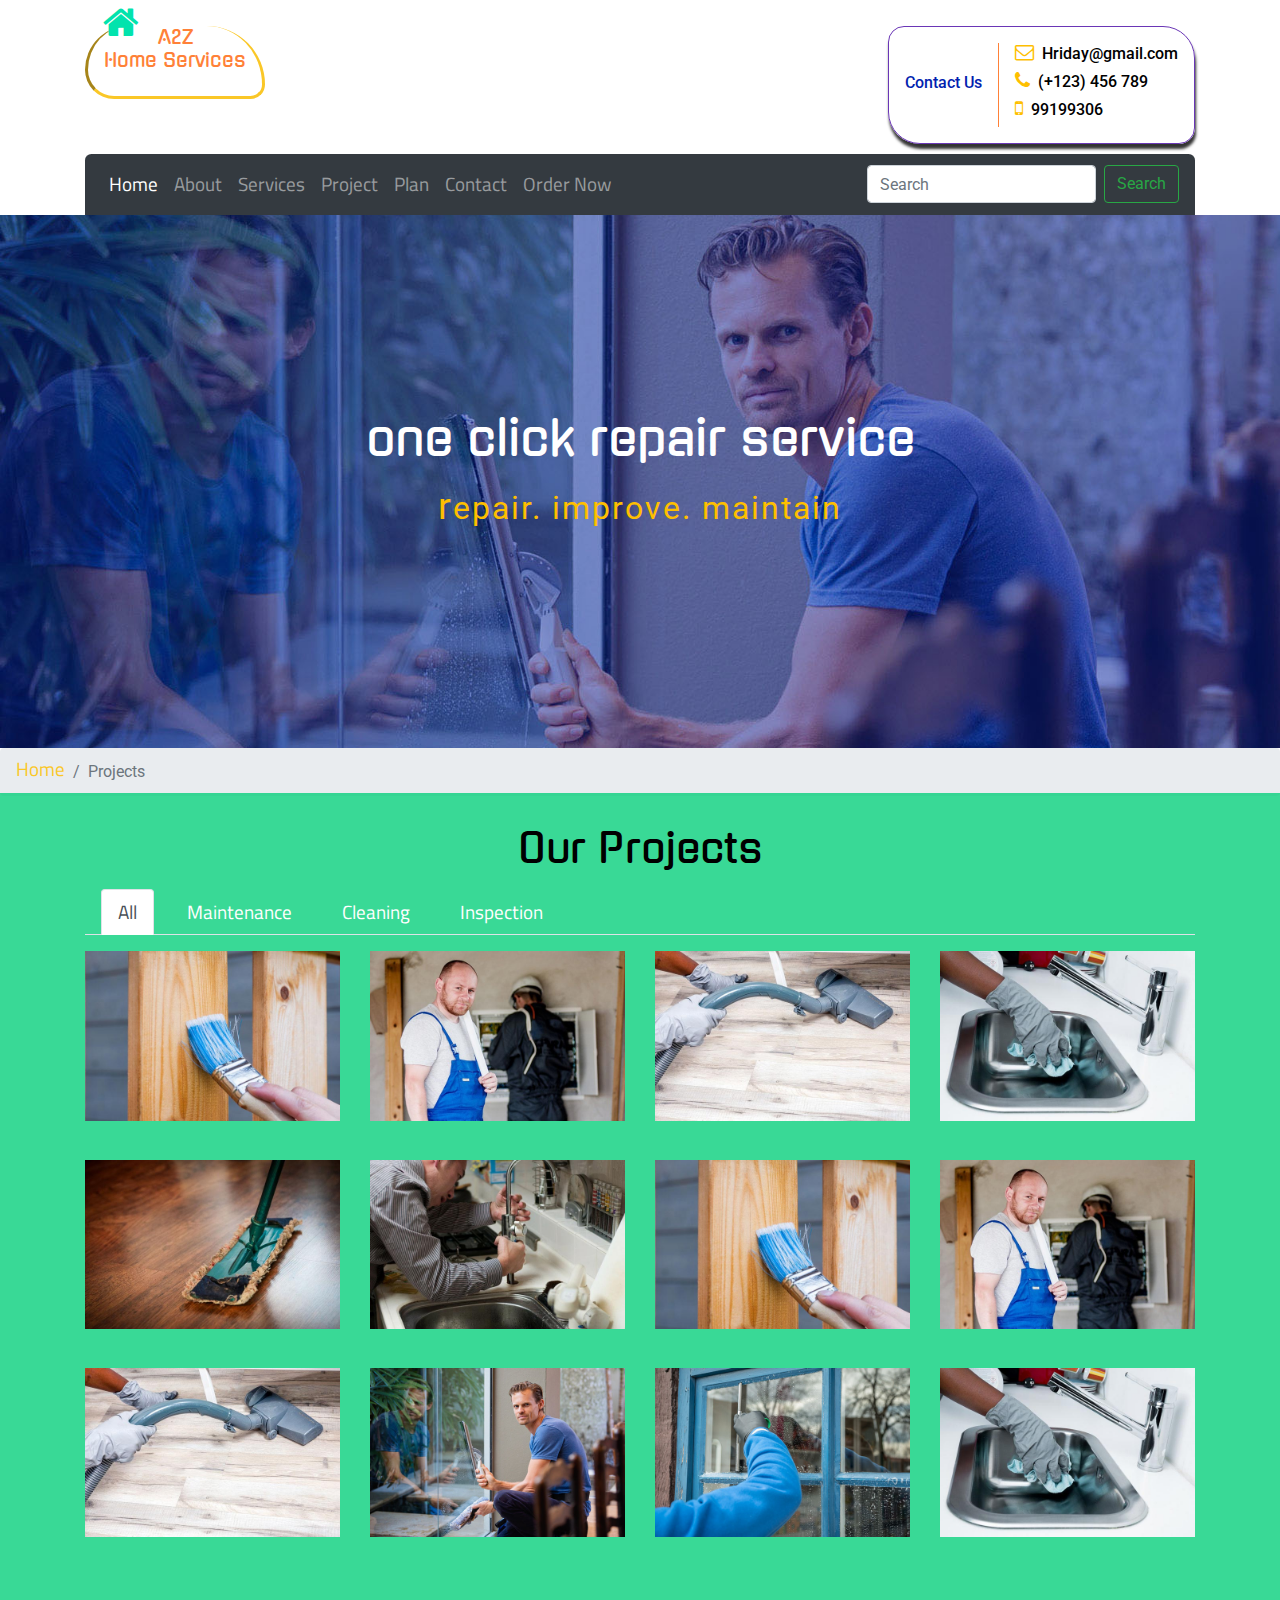
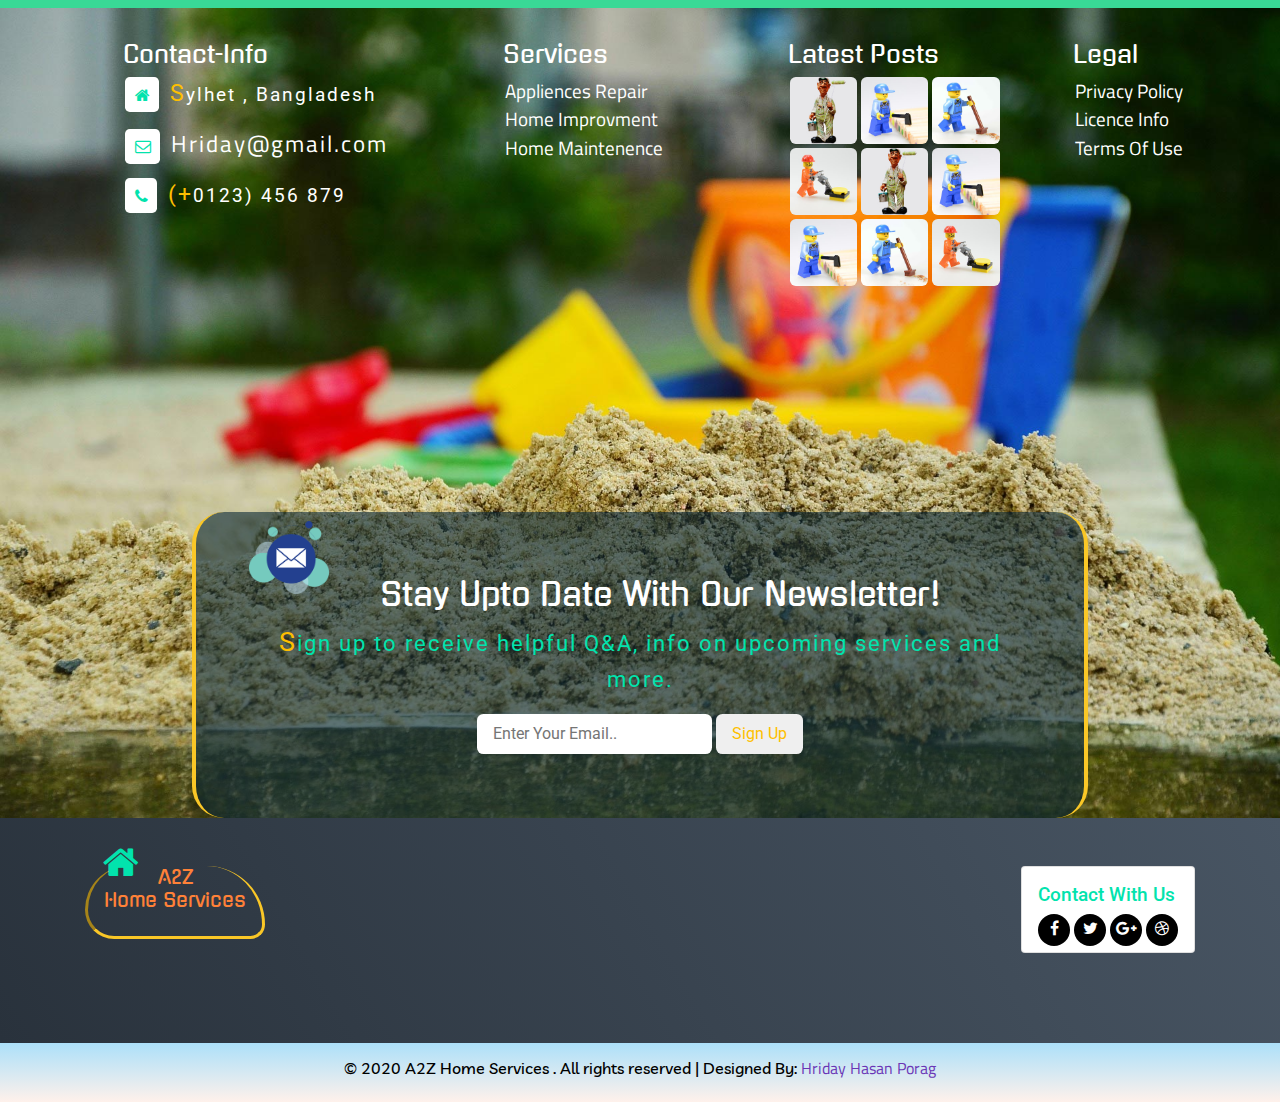
<file: projects.html>
<!--
Author: Hriday Hasan Porag
-->
<!DOCTYPE html>
<html lang="zxx">

<head>
	<title>Home Services</title>
	<!-- for-mobile-apps -->
	<meta name="viewport" content="width=device-width, initial-scale=1">
	<meta http-equiv="Content-Type" content="text/html; charset=utf-8" />
	<meta name="keywords" content="a2z Responsive web template, Bootstrap Web Templates, Flat Web Templates, Android Compatible web template, 
     Smartphone Compatible web template" />
	<script> 
		addEventListener("load", function () {
			setTimeout(hideURLbar, 0);
		}, false);

		function hideURLbar() {
			window.scrollTo(0, 1);
		}
	</script>
	<!-- BootStrap -->
	<link rel="stylesheet" href="css/bootstrap.min.css">
	<!-- Floating Back to Top -->
	<link rel="stylesheet" href="css/floating-totop-button.min.css">
	<!-- LightBox -->
	<link rel="stylesheet" href="css/lightbox.min.css">
	
	<!-- Font Awesome -->
	<link href="css/font-awesome.css" rel="stylesheet" type="text/css" media="all" />
	<!-- Google Font -->
	<link href="https://fonts.googleapis.com/css2?family=Gugi&family=Livvic:wght@300;400;500&family=Roboto:wght@300;400;700&family=Titillium+Web:wght@300;400;600&family=Ubuntu+Condensed&display=swap" rel="stylesheet"> 
	<!-- Custom css -->
	<link href="css/style.css" rel="stylesheet" type="text/css" media="all" />

</head>

<body>
	

	<!-- Header Top Section -->
	<header class="header">
		<div class="container">
			<div class="logo-left">
				<h1>
					<a href="index.html">
						<span class="fa fa-home"></span>A2Z
						<span>Home Services</span>
					</a>
				</h1>
			</div>
			<div class="contact-right">
				<div class="card">
					<div class="card-body">
						<div class="info-left">
							<h3>Contact Us</h3>
						</div>
						<div class="info-right">

							<h3><i class="fa fa-envelope-o"></i>Hriday@gmail.com</h3>
							<h3><i class="fa fa-phone"></i>(+123) 456 789</h3>
							<h3><i class="fa fa-mobile"></i>99199306</h3>
						</div>
					</div>
				</div>
			</div>
			<div class="clearfix"></div>
		</div>

	</header>
	<div class="navigation">
		<div class="container navPart">
			<nav class="navbar navbar-expand-lg bg-dark navbar-dark">
				<button class="navbar-toggler" type="button" data-toggle="collapse" data-target="#navbarSupportedContent" aria-controls="navbarSupportedContent" aria-expanded="false" aria-label="Toggle navigation">
				  <span class="navbar-toggler-icon"></span>
				</button>
			  
				<div class="collapse navbar-collapse" id="navbarSupportedContent">
				  <ul class="navbar-nav mr-auto">
					<li class="nav-item active">
					  <a class="nav-link" href="index.html">Home</a>
					</li>
					<li class="nav-item">
					  <a class="nav-link" href="about.html">About</a>
					</li>
					<li class="nav-item">
					  <a class="nav-link" href="services.html">Services</a>
					  
					</li>
					<li class="nav-item">
					  <a class="nav-link" href="projects.html">Project</a>
					  
					</li>
					<li class="nav-item">
					  <a class="nav-link" href="plan.html">Plan</a>
					</li>
					<li class="nav-item">
					  <a class="nav-link" href="contact.html">Contact</a>
					</li>
					<li class="nav-item">
					  <a class="nav-link" href="status.html">Order Now</a>
					</li>
					
				  </ul>
				  <form class="form-inline my-2 my-lg-0">
					<input class="form-control mr-sm-2" type="search" placeholder="Search" aria-label="Search">
					<button class="btn btn-outline-success my-2 my-sm-0" type="submit">Search</button>
				  </form>
				</div>
			  </nav>
		</div>
    </div>
    
	<!-- // Header Top Section -->
	
     <!-- About Section -->
     <div class="about-banner">
        <div class="banner-img">
            <img src="images/bg1.jpg" alt="" class="img-fluid">
            <div class="banner-info">
                <h3>one click repair service</h3>
                <p>repair.&nbsp;improve.&nbsp;maintain</p>
            </div>
            

        </div>
    </div>

    <!-- Servvices Breadcrumb-->
    <nav aria-label="breadcrumb">
        <ol class="breadcrumb">
          <li class="breadcrumb-item"><a href="index.html">Home</a></li>
          <li class="breadcrumb-item active" aria-current="page">Projects</li>
        </ol>
      </nav>
    <!-- // Servvices Breadcrumb-->

    <!-- Project  -->
    <div class="project">
        <div class="container">
            <h4>Our Projects</h4>
            <ul class="nav nav-tabs" id="myTab" role="tablist">
                <li class="nav-item" role="presentation">
                  <a class="nav-link active" id="all-tab" data-toggle="tab" href="#all" role="tab" aria-controls="all" aria-selected="true">All</a>
                </li>
                <li class="nav-item" role="presentation">
                  <a class="nav-link" id="maintenance-tab" data-toggle="tab" href="#maintenance" role="tab" aria-controls="maintenence" aria-selected="false">Maintenance</a>
                </li>
                <li class="nav-item" role="presentation">
                  <a class="nav-link" id="cleaning-tab" data-toggle="tab" href="#cleaning" role="tab" aria-controls="contact" aria-selected="false">Cleaning</a>
                </li>
                <li class="nav-item" role="presentation">
                  <a class="nav-link" id="inspection-tab" data-toggle="tab" href="#inspection" role="tab" aria-controls="inspection" aria-selected="false">Inspection</a>
                </li>
              </ul>
              <div class="tab-content" id="myTabContent">
                <div class="tab-pane fade show active" id="all" role="tabpanel" aria-labelledby="all-tab">
                    <div class="row">
                        <div class="col-lg-3 col-md-4 col-sm-6">
                            <a class="demo" href="images/g1.jpg" data-lightbox="gallery" >
								<img class="example-image" src="images/g1.jpg" alt="" class="img-fluid">
							</a>
                        </div>
                        <div class="col-lg-3 col-md-4 col-sm-6">
                            <a class="demo" href="images/g2.jpg" data-lightbox="gallery" >
								<img class="example-image" src="images/g2.jpg" alt="" class="img-fluid">
							</a>
                        </div>
                        <div class="col-lg-3 col-md-4 col-sm-6">
                            <a class="demo" href="images/g3.jpg" data-lightbox="gallery" >
								<img class="example-image" src="images/g3.jpg" alt="" class="img-fluid">
							</a>
                        </div>
                        <div class="col-lg-3 col-md-4 col-sm-6">
                            <a class="demo" href="images/g4.jpg" data-lightbox="gallery" >
								<img class="example-image" src="images/g4.jpg" alt="" class="img-fluid">
							</a>
                        </div>
                        <div class="col-lg-3 col-md-4 col-sm-6">
                            <a class="demo" href="images/g5.jpg" data-lightbox="gallery" >
								<img class="example-image" src="images/g5.jpg" alt="" class="img-fluid">
							</a>
                        </div>
                        <div class="col-lg-3 col-md-4 col-sm-6">
                            <a class="demo" href="images/g6.jpg" data-lightbox="gallery" >
								<img class="example-image" src="images/g6.jpg" alt="" class="img-fluid">
							</a>
                        </div>
                        <div class="col-lg-3 col-md-4 col-sm-6">
                            <a class="demo" href="images/g1.jpg" data-lightbox="gallery" >
								<img class="example-image" src="images/g1.jpg" alt="" class="img-fluid">
							</a>
                        </div>
                        <div class="col-lg-3 col-md-4 col-sm-6">
                            <a class="demo" href="images/g2.jpg" data-lightbox="gallery" >
								<img class="example-image" src="images/g2.jpg" alt="" class="img-fluid">
							</a>
                        </div>
                        <div class="col-lg-3 col-md-4 col-sm-6">
                            <a class="demo" href="images/g3.jpg" data-lightbox="gallery" >
								<img class="example-image" src="images/g3.jpg" alt="" class="img-fluid">
							</a>
                        </div>
                        <div class="col-lg-3 col-md-4 col-sm-6">
                            <a class="demo" href="images/g7.jpg" data-lightbox="gallery" >
								<img class="example-image" src="images/g7.jpg" alt="" class="img-fluid">
							</a>
                        </div>
                        <div class="col-lg-3 col-md-4 col-sm-6">
                            <a class="demo" href="images/g8.jpg" data-lightbox="gallery" >
								<img class="example-image" src="images/g8.jpg" alt="" class="img-fluid">
							</a>
                        </div>
                        <div class="col-lg-3 col-md-4 col-sm-6">
                            <a class="demo" href="images/g4.jpg" data-lightbox="gallery" >
								<img class="example-image" src="images/g4.jpg" alt="" class="img-fluid">
							</a>
                        </div>
                      
                    
                     
                      
                        <div class="clearfix"></div>
                    </div>
                </div>
                <div class="tab-pane fade" id="maintenance" role="tabpanel" aria-labelledby="maintenance-tab">
                        <div class="row">
							<div class="col-lg-3 col-md-4 col-sm-6">
								<a class="demo" href="images/g1.jpg" data-lightbox="gallery" >
									<img class="example-image" src="images/g1.jpg" alt="" class="img-fluid">
								</a>
							</div>
							<div class="col-lg-3 col-md-4 col-sm-6">
								<a class="demo" href="images/g3.jpg" data-lightbox="gallery" >
									<img class="example-image" src="images/g3.jpg" alt="" class="img-fluid">
								</a>
							</div>
							<div class="col-lg-3 col-md-4 col-sm-6">
								<a class="demo" href="images/g5.jpg" data-lightbox="gallery" >
									<img class="example-image" src="images/g5.jpg" alt="" class="img-fluid">
								</a>
							</div>
							<div class="col-lg-3 col-md-4 col-sm-6">
								<a class="demo" href="images/g7.jpg" data-lightbox="gallery" >
									<img class="example-image" src="images/g7.jpg" alt="" class="img-fluid">
								</a>
							</div>
                          
                            <div class="clearfix"></div>
                    </div>
                </div>
                <div class="tab-pane fade" id="cleaning" role="tabpanel" aria-labelledby="cleaning-tab">
                    <div class="row">
						<div class="col-lg-3 col-md-4 col-sm-6">
							<a class="demo" href="images/g2.jpg" data-lightbox="gallery" >
								<img class="example-image" src="images/g2.jpg" alt="" class="img-fluid">
							</a>
						</div>
						<div class="col-lg-3 col-md-4 col-sm-6">
							<a class="demo" href="images/g4.jpg" data-lightbox="gallery" >
								<img class="example-image" src="images/g4.jpg" alt="" class="img-fluid">
							</a>
						</div>
						<div class="col-lg-3 col-md-4 col-sm-6">
							<a class="demo" href="images/g6.jpg" data-lightbox="gallery" >
								<img class="example-image" src="images/g6.jpg" alt="" class="img-fluid">
							</a>
						</div>
						<div class="col-lg-3 col-md-4 col-sm-6">
							<a class="demo" href="images/g8.jpg" data-lightbox="gallery" >
								<img class="example-image" src="images/g8.jpg" alt="" class="img-fluid">
							</a>
						</div>
					  
						<div class="clearfix"></div>
                        
                   </div>
                </div>
                <div class="tab-pane fade" id="inspection" role="tabpanel" aria-labelledby="inspection-tab">
                    <div class="row">
						<div class="col-lg-3 col-md-4 col-sm-6">
							<a class="demo" href="images/g2.jpg" data-lightbox="gallery" >
								<img class="example-image" src="images/g2.jpg" alt="" class="img-fluid">
							</a>
						</div>
						<div class="col-lg-3 col-md-4 col-sm-6">
							<a class="demo" href="images/g4.jpg" data-lightbox="gallery" >
								<img class="example-image" src="images/g4.jpg" alt="" class="img-fluid">
							</a>
						</div>
						<div class="col-lg-3 col-md-4 col-sm-6">
							<a class="demo" href="images/g6.jpg" data-lightbox="gallery" >
								<img class="example-image" src="images/g6.jpg" alt="" class="img-fluid">
							</a>
						</div>
						<div class="col-lg-3 col-md-4 col-sm-6">
							<a class="demo" href="images/g8.jpg" data-lightbox="gallery" >
								<img class="example-image" src="images/g8.jpg" alt="" class="img-fluid">
							</a>
						</div>
					  
						<div class="clearfix"></div>
                        
                        
                    </div>
               </div>
              </div>
        </div>
    </div>
    <!-- // Project  -->

	<!-- Footer Section -->
	<footer class="footer">
		<div class="footer-bg">
			<div class="container">
				<div class="footer-top">
					<div class="row">
						<div class="col-lg-4 footer-grid">
							<h4>Contact-Info</h4>
							<ul>
								<li>
									<span class="fa fa-home" aria-hidden="true"></span>
									<p>Sylhet , Bangladesh</p>
								</li>
								<li>
									<span class="fa fa-envelope-o" aria-hidden="true"></span>
									<p><a href="#">Hriday@gmail.com</a></p>
								</li>
								<li>
									<span class="fa fa-phone" aria-hidden="true"></span>
									<p>(+0123) 456 879</p>
								</li>
								
							</ul>
						</div>
						<div class="col-lg-3 footer-grid">
							<h4>Services</h4>
							<ul>
								<li>
									<a href="#">Appliences Repair</a>
								</li>
								<li>
									<a href="#">Home Improvment</a>
								</li>
								<li>
									<a href="#">Home Maintenence</a>
								</li>
							</ul>
						</div>
						<div class="col-lg-3 footer-grid latest">
							<h4>Latest Posts</h4>
							<ul>
								<li>
									<a href="#">
										<img src="images/t1.jpg" alt="" class="img-fluid">
									</a>
								</li>
								<li>
									<a href="#">
										<img src="images/t2.jpg" alt="" class="img-fluid">
									</a>
								</li>
								<li>
									<a href="#">
										<img src="images/t3.jpg" alt="" class="img-fluid">
									</a>
								</li>
								<li>
									<a href="#">
										<img src="images/t4.jpg" alt="" class="img-fluid">
									</a>
								</li>
								<li>
									<a href="#">
										<img src="images/t1.jpg" alt="" class="img-fluid">
									</a>
								</li>
								<li>
									<a href="#">
										<img src="images/t2.jpg" alt="" class="img-fluid">
									</a>
								</li>
								<li>
									<a href="#">
										<img src="images/t2.jpg" alt="" class="img-fluid">
									</a>
								</li>
								<li>
									<a href="#">
										<img src="images/t3.jpg" alt="" class="img-fluid">
									</a>
								</li>
								<li>
									<a href="#">
										<img src="images/t4.jpg" alt="" class="img-fluid">
									</a>
								</li>
							</ul>
						</div>
						<div class="col-lg-2 footer-grid privacy">
							<h4>Legal</h4>
							<ul>
								<li>
									<a href="privacy.html">Privacy Policy</a>
								</li>
								<li>
									<a href="#">Licence Info</a>
								</li>
								<li>
									<a href="terms.html">Terms Of Use</a>
								</li>
							</ul>
						</div>
						<div class="clearfix"></div>
					</div>
				</div>
				<div class="footer-bottom">
					<div class="container">
						<img src="images/mail.png" alt="" class="img-fluid">
						<h4>stay upto date with our newsletter!</h4>
						<p>Sign up to receive helpful Q&A, info on upcoming services and more.</p>
						<form action="#" method="POST">
							<input type="email" placeholder="Enter Your Email.. " name="Subscribe" required="">
							<button>Sign Up</button>
						</form>
					</div>
				</div>
			</div>
		</div>
	</footer>

	<section class="header footer-btm">
		<div class="container">
			<div class="logo-left">
				<h1>
					<a href="index.html">
						<span class="fa fa-home"></span>A2Z
						<span>Home Services</span>
					</a>
				</h1>
			</div>
			<div class="contact">
				<div class="card">
					<h4>Contact With Us</h4>
					<div class="social-icons">		
						<div class="facebook icon">
							<i class="fa fa-facebook"></i>						
						</div>	
						<div class="twitter icon">
							<i class="fa fa-twitter"></i>										
						</div>	
						<div class="google icon">
							<i class="fa fa-google-plus"></i>					
						</div>
						<div class="dribbble icon">
							<i class="fa fa-dribbble"></i>						
						</div>
					</div>
				</div>
			</div>
		</div>
	</section>
	<div class="footer-copy">
		<div class="container">
			<h5> &copy; 2020 A2Z Home Services . All rights reserved | Designed By: <a href="#">Hriday Hasan Porag</a></h5>
		</div>
	</div>
	<!-- // Footer Section -->
    


	       <!-- Placed at the end of the document so the pages load faster -->
		   <!-- Floating Back To Top -->
		   <script src="js/jquery-3.5.1.min.js"></script>
		   <script src="js/floating-totop-button.min.js"></script>
			<script>
				$("body").toTopButton( {
					opacity:20,
					shape:10,
					size:2,
					btnShadow: 2,
					mobileHide:576
					
				});
            </script>
			 <!-- // Floating Back To Top -->
			 
          	<!-- Start-Smooth-Scrolling -->
			<script  src="js/move-top.js"></script>
			<script  src="js/easing.js"></script>
			<script> 
				jQuery(document).ready(function ($) {
					$(".scroll").click(function (event) {
						event.preventDefault();

						$('html,body').animate({
							scrollTop: $(this.hash).offset().top
						}, 1000);
					});
				});
			</script>
			<!-- // End-Smooth-Scrolling -->
		  <!-- Lightbox Gallery -->
		  <script src="js/lightbox-plus-jquery.min.js"></script>
		  <script src="js/lightbox.min.js"></script>
		  <!-- //js-->
		  <script src="js/bootstrap.min.js"></script>
          <script src="https://cdn.jsdelivr.net/npm/popper.js@1.16.0/dist/umd/popper.min.js" integrity="sha384-Q6E9RHvbIyZFJoft+2mJbHaEWldlvI9IOYy5n3zV9zzTtmI3UksdQRVvoxMfooAo" crossorigin="anonymous"></script>
		

</body>
</html>
</file>
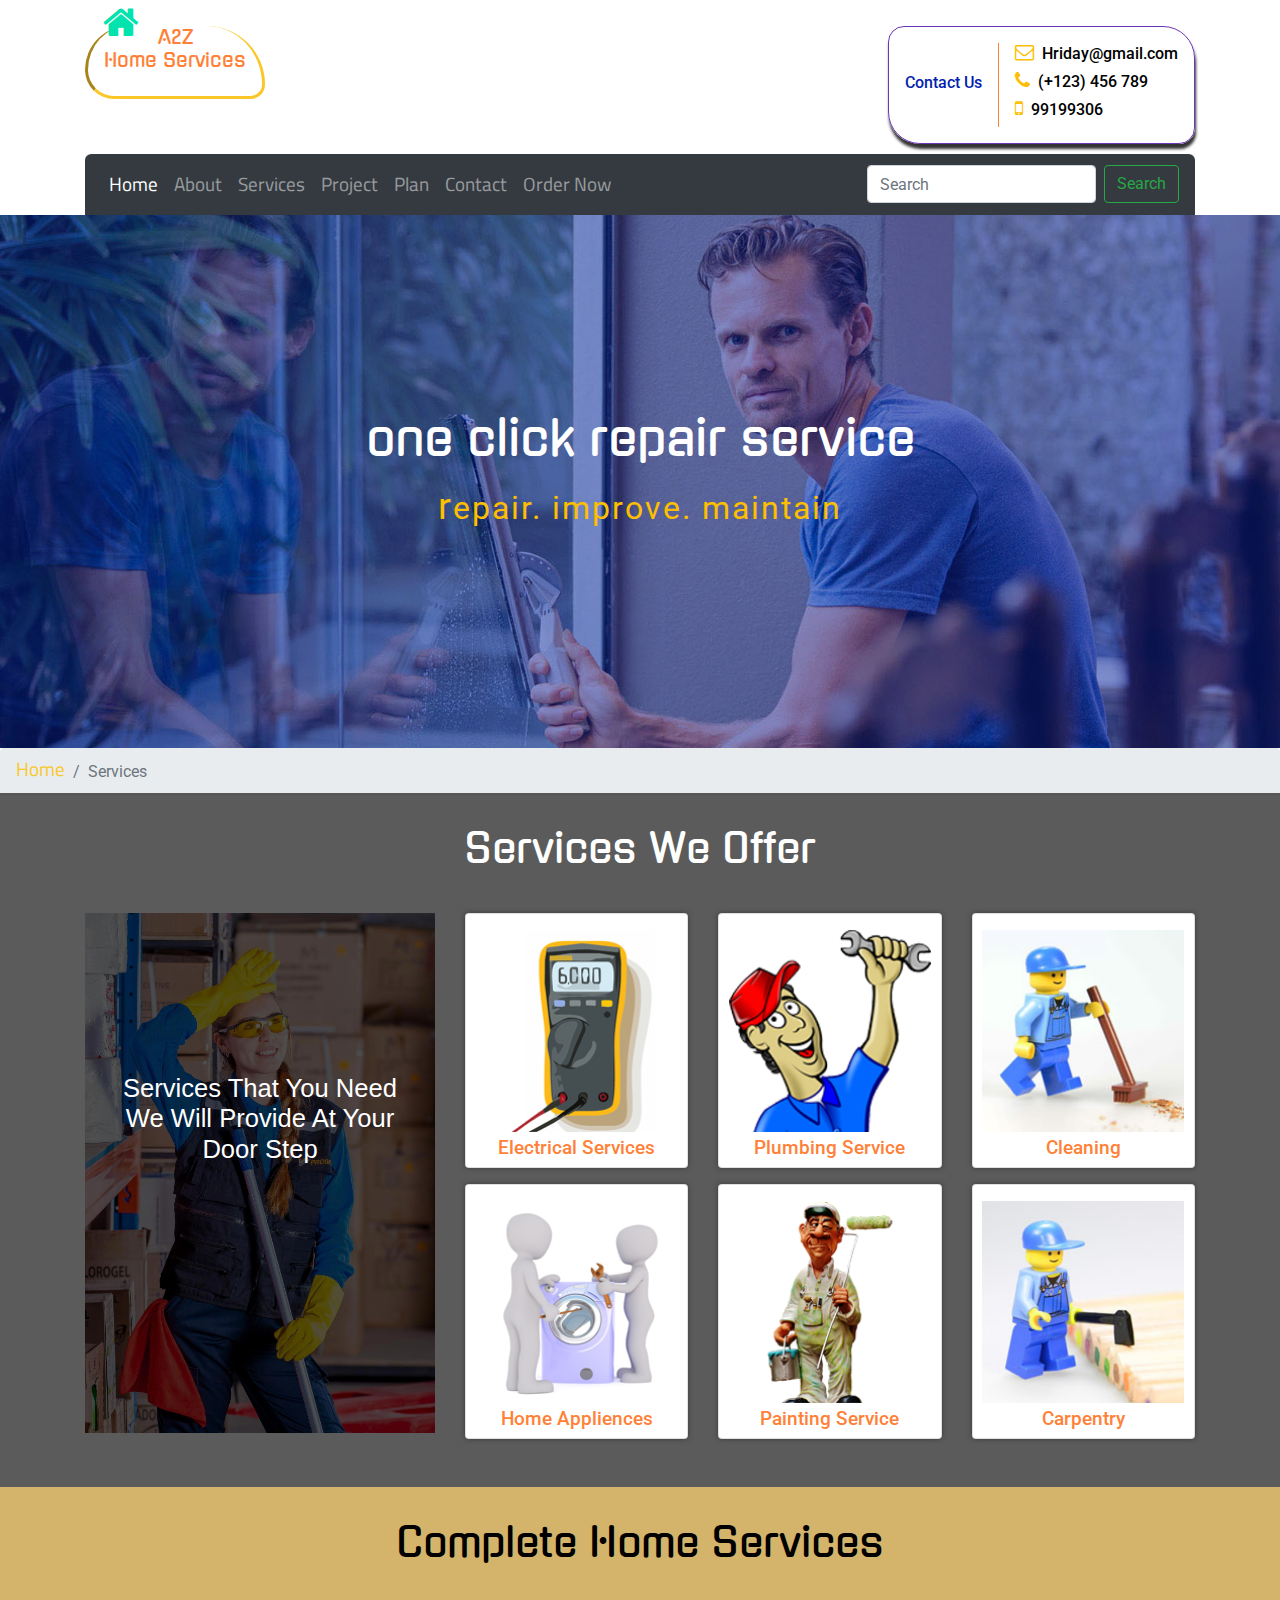
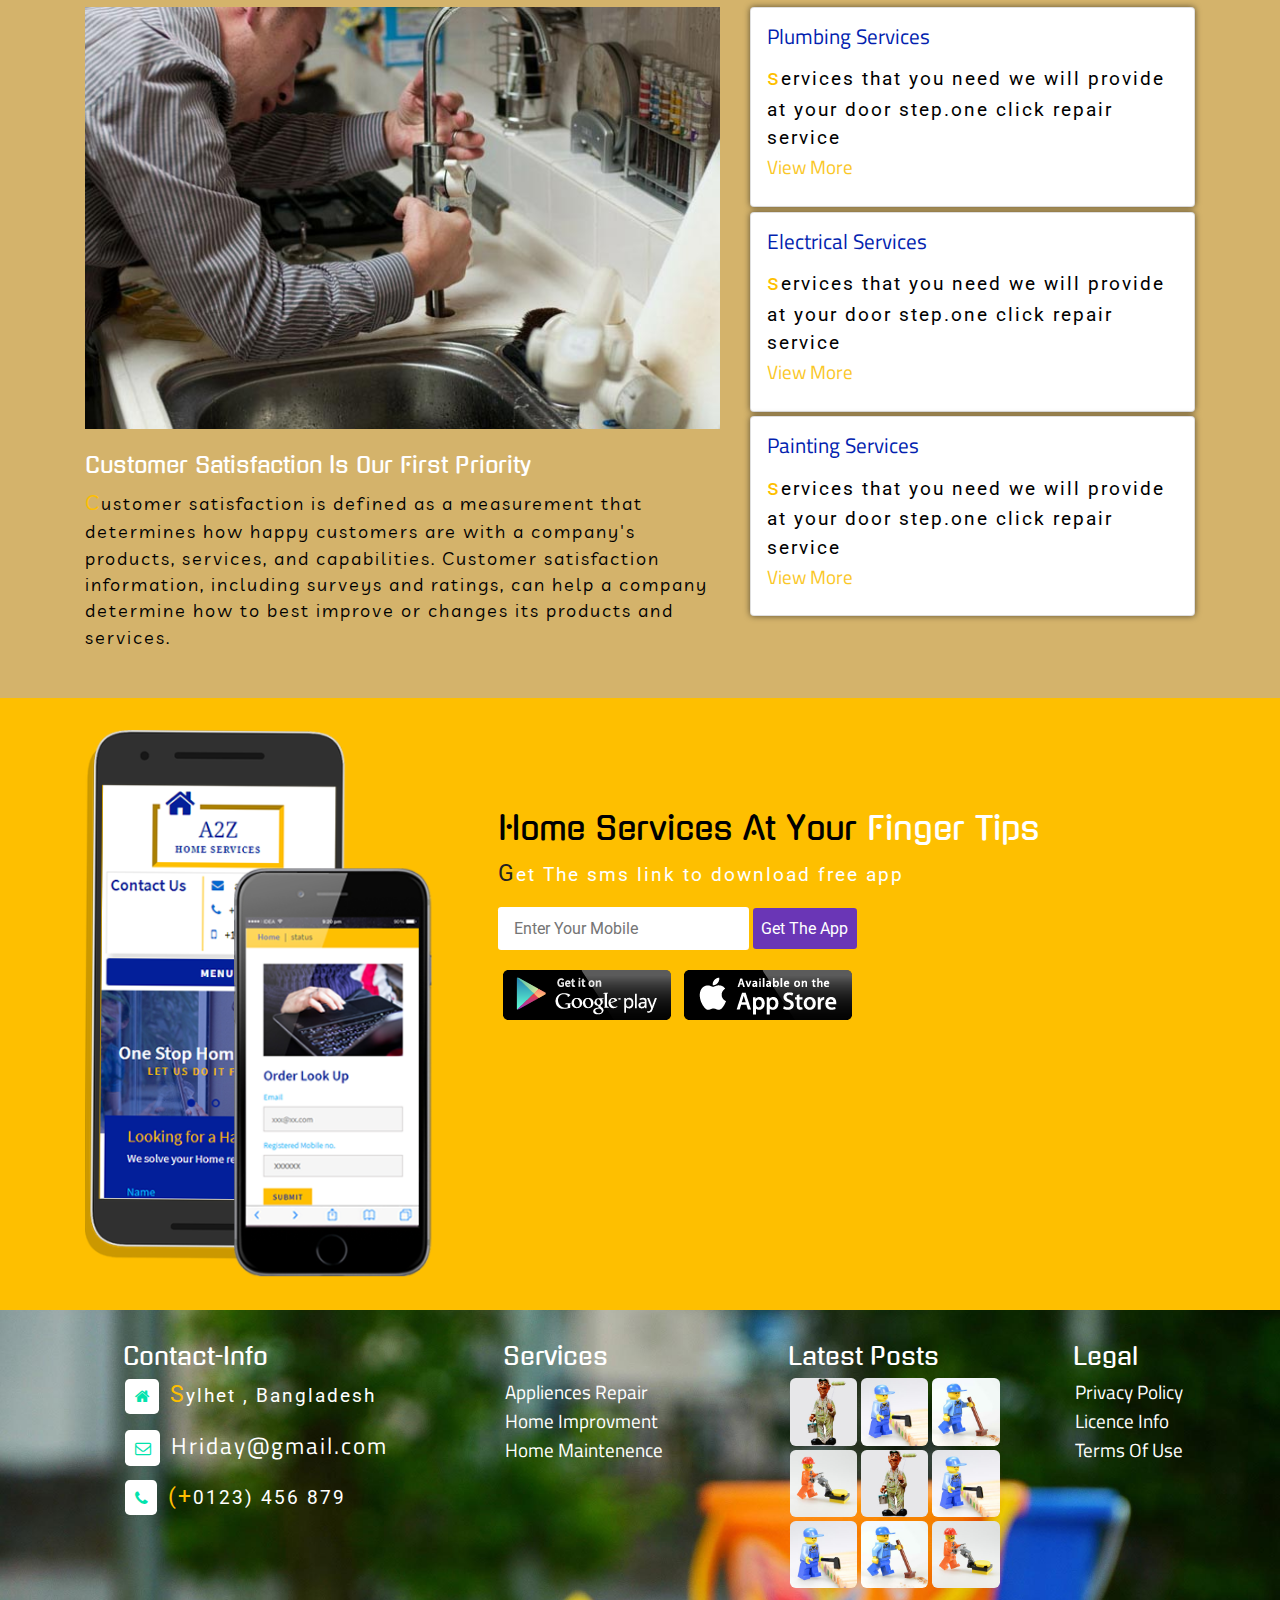
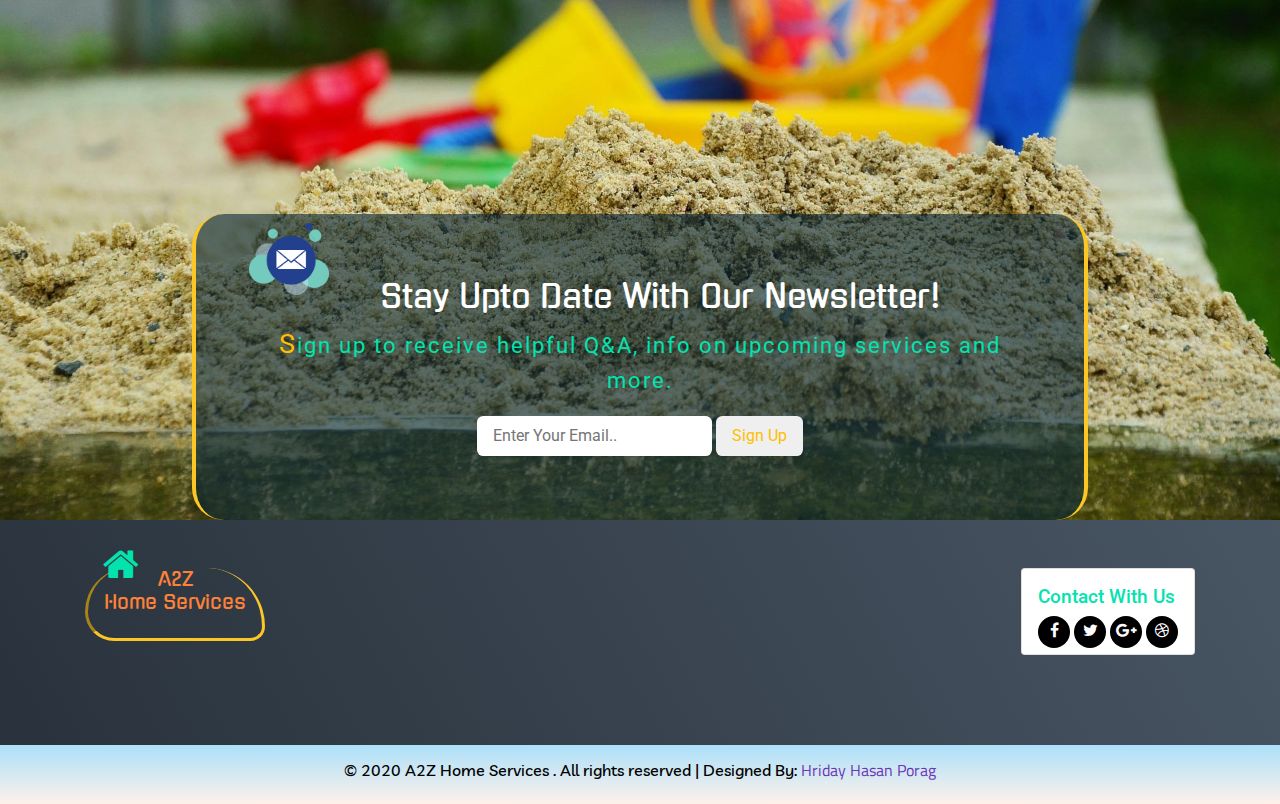
<file: services.html>
<!--
Author: Hriday Hasan Porag
-->
<!DOCTYPE html>
<html lang="zxx">

<head>
	<title>Home Services</title>
	<!-- for-mobile-apps -->
	<meta name="viewport" content="width=device-width, initial-scale=1">
	<meta http-equiv="Content-Type" content="text/html; charset=utf-8" />
	<meta name="keywords" content="a2z Responsive web template, Bootstrap Web Templates, Flat Web Templates, Android Compatible web template, 
     Smartphone Compatible web template" />
	<script> 
		addEventListener("load", function () {
			setTimeout(hideURLbar, 0);
		}, false);

		function hideURLbar() {
			window.scrollTo(0, 1);
		}
	</script>
	<!-- BootStrap -->
	<link rel="stylesheet" href="css/bootstrap.min.css">
	<!-- Floating Back to Top -->
	<link rel="stylesheet" href="css/floating-totop-button.min.css">
	<!-- Owl Carousel -->
	<link rel="stylesheet" href="css/owl.carousel.css">
	<!-- Font Awesome -->
	<link href="css/font-awesome.css" rel="stylesheet" type="text/css" media="all" />
	<!-- Google Font -->
	<link href="https://fonts.googleapis.com/css2?family=Gugi&family=Livvic:wght@300;400;500&family=Roboto:wght@300;400;700&family=Titillium+Web:wght@300;400;600&family=Ubuntu+Condensed&display=swap" rel="stylesheet"> 
	<!-- Custom css -->
	<link href="css/style.css" rel="stylesheet" type="text/css" media="all" />

</head>

<body>
	

	<!-- Header Top Section -->
	<header class="header">
		<div class="container">
			<div class="logo-left">
				<h1>
					<a href="index.html">
						<span class="fa fa-home"></span>A2Z
						<span>Home Services</span>
					</a>
				</h1>
			</div>
			<div class="contact-right">
				<div class="card">
					<div class="card-body">
						<div class="info-left">
							<h3>Contact Us</h3>
						</div>
						<div class="info-right">

							<h3><i class="fa fa-envelope-o"></i>Hriday@gmail.com</h3>
							<h3><i class="fa fa-phone"></i>(+123) 456 789</h3>
							<h3><i class="fa fa-mobile"></i>99199306</h3>
						</div>
					</div>
				</div>
			</div>
			<div class="clearfix"></div>
		</div>

	</header>
	<div class="navigation">
		<div class="container navPart">
			<nav class="navbar navbar-expand-lg bg-dark navbar-dark">
				<button class="navbar-toggler" type="button" data-toggle="collapse" data-target="#navbarSupportedContent" aria-controls="navbarSupportedContent" aria-expanded="false" aria-label="Toggle navigation">
				  <span class="navbar-toggler-icon"></span>
				</button>
			  
				<div class="collapse navbar-collapse" id="navbarSupportedContent">
				  <ul class="navbar-nav mr-auto">
					<li class="nav-item active">
					  <a class="nav-link" href="index.html">Home</a>
					</li>
					<li class="nav-item">
					  <a class="nav-link" href="about.html">About</a>
					</li>
					<li class="nav-item">
					  <a class="nav-link" href="services.html">Services</a>
					  
					</li>
					<li class="nav-item">
					  <a class="nav-link" href="projects.html">Project</a>
					  
					</li>
					<li class="nav-item">
					  <a class="nav-link" href="plan.html">Plan</a>
					</li>
					<li class="nav-item">
					  <a class="nav-link" href="contact.html">Contact</a>
					</li>
					<li class="nav-item">
					  <a class="nav-link" href="status.html">Order Now</a>
					</li>
					
				  </ul>
				  <form class="form-inline my-2 my-lg-0">
					<input class="form-control mr-sm-2" type="search" placeholder="Search" aria-label="Search">
					<button class="btn btn-outline-success my-2 my-sm-0" type="submit">Search</button>
				  </form>
				</div>
			  </nav>
		</div>
    </div>
    
	<!-- // Header Top Section -->
	
     <!-- About Section -->
     <div class="about-banner">
        <div class="banner-img">
            <img src="images/bg1.jpg" alt="" class="img-fluid">
            <div class="banner-info">
                <h3>one click repair service</h3>
                <p>repair.&nbsp;improve.&nbsp;maintain</p>
            </div>
            

        </div>
    </div>

    <!-- Servvices Breadcrumb-->
    <nav aria-label="breadcrumb">
        <ol class="breadcrumb">
          <li class="breadcrumb-item"><a href="index.html">Home</a></li>
          <li class="breadcrumb-item active" aria-current="page">Services</li>
        </ol>
      </nav>
    <!-- // Servvices Breadcrumb-->
<!-- Service Offer -->
<div class="service-offer">
    <div class="container">
        <h4>Services We Offer </h4>
        <div class="row">
            <div class="col-lg-4">
                <div class="service-left">
                    <div class="serv-info">
                        <h5>services that you need we will provide at your door step</h5>
                    </div>
                </div>
            </div>
            <div class="col-lg-8 right">
                <div class="row">
                    <div class="col-sm-4 small-grid">
                        <div class="card">
                            <img src="images/t8.png" alt="" class="img-fluid">
                            <h6>Electrical Services</h6>
                        </div>
                    </div>
                    <div class="col-sm-4 small-grid">
                        <div class="card">
                            <img src="images/t5.png" alt="" class="img-fluid">
                            <h6>Plumbing Service</h6>
                        </div>
                    </div>
                    <div class="col-sm-4 small-grid">
                        <div class="card">
                            <img src="images/t3.jpg" alt="" class="img-fluid">
                            <h6>Cleaning</h6>
                        </div>
                    </div>
                    <div class="col-sm-4 small-grid">
                        <div class="card">
                            <img src="images/t6.png" alt="" class="img-fluid">
                            <h6>Home Appliences</h6>
                        </div>
                    </div>
                    <div class="col-sm-4 small-grid">
                        <div class="card">
                            <img src="images/t7.png" alt="" class="img-fluid">
                            <h6>Painting Service</h6>
                        </div>
                    </div>
                    <div class="col-sm-4 small-grid">
                        <div class="card">
                            <img src="images/t2.jpg" alt="" class="img-fluid">
                            <h6>Carpentry</h6>
                        </div>
                    </div>
                    <div class="clearfix"></div>
                </div>
            </div>
            <div class="clearfix"></div>
        </div>
    </div>
</div>
<!-- // Service Offer -->
    
<!--  Complete Home Services -->
<div class="home-services">
    <div class="container">
        <h5>complete home services </h5>
        <div class="row">
            <div class="col-lg-7">
                <div class="home-serv-left">
                    <img src="images/g6.jpg" alt="" class="img-fluid">
                </div>
                <div class="home-left-info">
                    <h4>Customer Satisfaction Is Our First Priority</h4>
                    <p>Customer satisfaction is defined as a measurement that determines how happy customers are with a company's products, services, and capabilities. Customer satisfaction information, including surveys and ratings, can help a company determine how to best improve or changes its products and services.</p>
                </div>
            </div>
            <div class="col-lg-5">
                <div class="home-serv-right">
                    <div class="card">
                        <h3>Plumbing Services</h3>
                        <p>services that you need we will provide at your door step.one click repair service</p>
                        <a href="projects.html">View More</a>
                    </div>
                </div>
                <div class="home-serv-right">
                    <div class="card">
                        <h3>electrical services</h3>
                        <p>services that you need we will provide at your door step.one click repair service</p>
                        <a href="projects.html">View More</a>
                    </div>
                </div>
                <div class="home-serv-right">
                    <div class="card">
                        <h3>Painting Services</h3>
                        <p>services that you need we will provide at your door step.one click repair service</p>
                        <a href="projects.html">View More</a>
                    </div>
                </div>
            </div>
        </div>
    </div>
</div>
<!-- // Complete Home Services -->

<!-- Mobile Section -->
<div class="mobile">
	<div class="container">
		<div class="row">
			<div class="col-lg-4 col-md-4 app-mobile">
				<img src="images/mobile.png" alt="" class="img-fluid">
			</div>
			<div class="col-lg-8 col-md-8 app-right">
				<h4>Home Services At Your <span>Finger Tips</span></h4>
				<div class="mobile-form">
					<p>Get The sms link to download free app</p>
					<form action="#" method="post">
						<div class="input">
							<input type="text" placeholder="Enter Your Mobile" name="First Name" required="">
						</div>
						<input type="submit" value="get the app">
						<div class="clearfix"></div>
					</form>
				</div>
				<div class="app-links">
						<a href="#">
						<img src="images/1.png" alt="" class="img-fluid">
					   </a>											
						<a href="#">
						<img src="images/2.png" alt="" class="img-fluid">
					   </a>
				

				</div>
			</div>
			<div class="clearfix"></div>
		</div>
	</div>
</div>
<!-- // Mobile Section -->

	<!-- Footer Section -->
	<footer class="footer">
		<div class="footer-bg">
			<div class="container">
				<div class="footer-top">
					<div class="row">
						<div class="col-lg-4 footer-grid">
							<h4>Contact-Info</h4>
							<ul>
								<li>
									<span class="fa fa-home" aria-hidden="true"></span>
									<p>Sylhet , Bangladesh</p>
								</li>
								<li>
									<span class="fa fa-envelope-o" aria-hidden="true"></span>
									<p><a href="#">Hriday@gmail.com</a></p>
								</li>
								<li>
									<span class="fa fa-phone" aria-hidden="true"></span>
									<p>(+0123) 456 879</p>
								</li>
								
							</ul>
						</div>
						<div class="col-lg-3 footer-grid">
							<h4>Services</h4>
							<ul>
								<li>
									<a href="#">Appliences Repair</a>
								</li>
								<li>
									<a href="#">Home Improvment</a>
								</li>
								<li>
									<a href="#">Home Maintenence</a>
								</li>
							</ul>
						</div>
						<div class="col-lg-3 footer-grid latest">
							<h4>Latest Posts</h4>
							<ul>
								<li>
									<a href="#">
										<img src="images/t1.jpg" alt="" class="img-fluid">
									</a>
								</li>
								<li>
									<a href="#">
										<img src="images/t2.jpg" alt="" class="img-fluid">
									</a>
								</li>
								<li>
									<a href="#">
										<img src="images/t3.jpg" alt="" class="img-fluid">
									</a>
								</li>
								<li>
									<a href="#">
										<img src="images/t4.jpg" alt="" class="img-fluid">
									</a>
								</li>
								<li>
									<a href="#">
										<img src="images/t1.jpg" alt="" class="img-fluid">
									</a>
								</li>
								<li>
									<a href="#">
										<img src="images/t2.jpg" alt="" class="img-fluid">
									</a>
								</li>
								<li>
									<a href="#">
										<img src="images/t2.jpg" alt="" class="img-fluid">
									</a>
								</li>
								<li>
									<a href="#">
										<img src="images/t3.jpg" alt="" class="img-fluid">
									</a>
								</li>
								<li>
									<a href="#">
										<img src="images/t4.jpg" alt="" class="img-fluid">
									</a>
								</li>
							</ul>
						</div>
						<div class="col-lg-2 footer-grid privacy">
							<h4>Legal</h4>
							<ul>
								<li>
									<a href="privacy.html">Privacy Policy</a>
								</li>
								<li>
									<a href="#">Licence Info</a>
								</li>
								<li>
									<a href="terms.html">Terms Of Use</a>
								</li>
							</ul>
						</div>
						<div class="clearfix"></div>
					</div>
				</div>
				<div class="footer-bottom">
					<div class="container">
						<img src="images/mail.png" alt="" class="img-fluid">
						<h4>stay upto date with our newsletter!</h4>
						<p>Sign up to receive helpful Q&A, info on upcoming services and more.</p>
						<form action="#" method="POST">
							<input type="email" placeholder="Enter Your Email.. " name="Subscribe" required="">
							<button>Sign Up</button>
						</form>
					</div>
				</div>
			</div>
		</div>
	</footer>

	<section class="header footer-btm">
		<div class="container">
			<div class="logo-left">
				<h1>
					<a href="index.html">
						<span class="fa fa-home"></span>A2Z
						<span>Home Services</span>
					</a>
				</h1>
			</div>
			<div class="contact">
				<div class="card">
					<h4>Contact With Us</h4>
					<div class="social-icons">		
						<div class="facebook icon">
							<i class="fa fa-facebook"></i>						
						</div>	
						<div class="twitter icon">
							<i class="fa fa-twitter"></i>										
						</div>	
						<div class="google icon">
							<i class="fa fa-google-plus"></i>					
						</div>
						<div class="dribbble icon">
							<i class="fa fa-dribbble"></i>						
						</div>
					</div>
				</div>
			</div>
		</div>
	</section>
	<div class="footer-copy">
		<div class="container">
			<h5> &copy; 2020 A2Z Home Services . All rights reserved | Designed By: <a href="#">Hriday Hasan Porag</a></h5>
		</div>
	</div>
	<!-- // Footer Section -->
    



	

			<!-- Start-Smooth-Scrolling -->
			<script  src="js/move-top.js"></script>
			<script  src="js/easing.js"></script>
			<script> 
				jQuery(document).ready(function ($) {
					$(".scroll").click(function (event) {
						event.preventDefault();

						$('html,body').animate({
							scrollTop: $(this.hash).offset().top
						}, 1000);
					});
				});
			</script>
			<!-- // End-Smooth-Scrolling -->
			

	       <!-- Placed at the end of the document so the pages load faster -->
		   <!-- js -->
		   <script src="js/jquery-3.5.1.min.js"></script>
		   <script src="js/floating-totop-button.min.js"></script>
			<script>
				$("body").toTopButton( {
					opacity:20,
					shape:10,
					size:2,
					btnShadow: 2,
					mobileHide:576
				});
            </script>
            <!-- Nuscroller Plugin -->
            <script src="js/numscroller-1.0.js"></script>
			<!-- Nuscroller Plugin -->
		    <!-- //js-->
		    <script src="js/bootstrap.min.js"></script>
            <script src="https://cdn.jsdelivr.net/npm/popper.js@1.16.0/dist/umd/popper.min.js" integrity="sha384-Q6E9RHvbIyZFJoft+2mJbHaEWldlvI9IOYy5n3zV9zzTtmI3UksdQRVvoxMfooAo" crossorigin="anonymous"></script>
		

		  
</body>
</html>
</file>
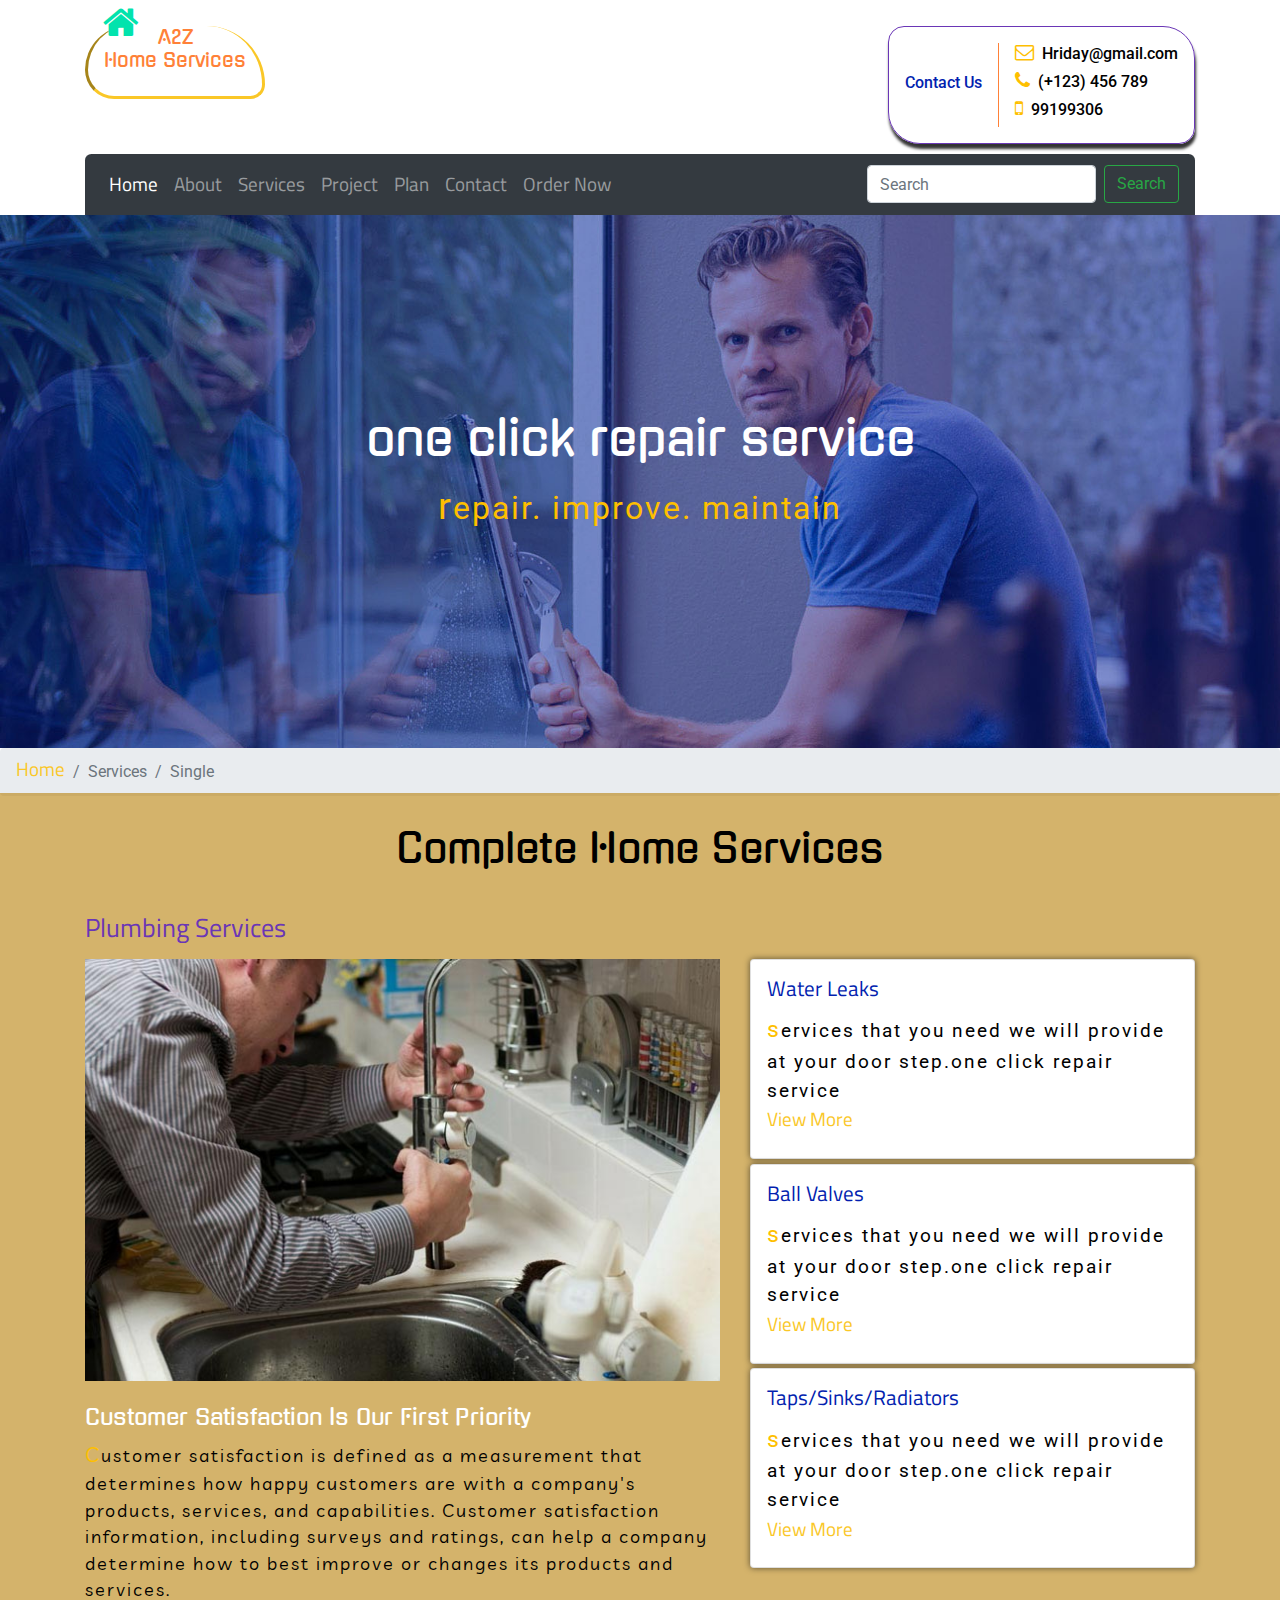
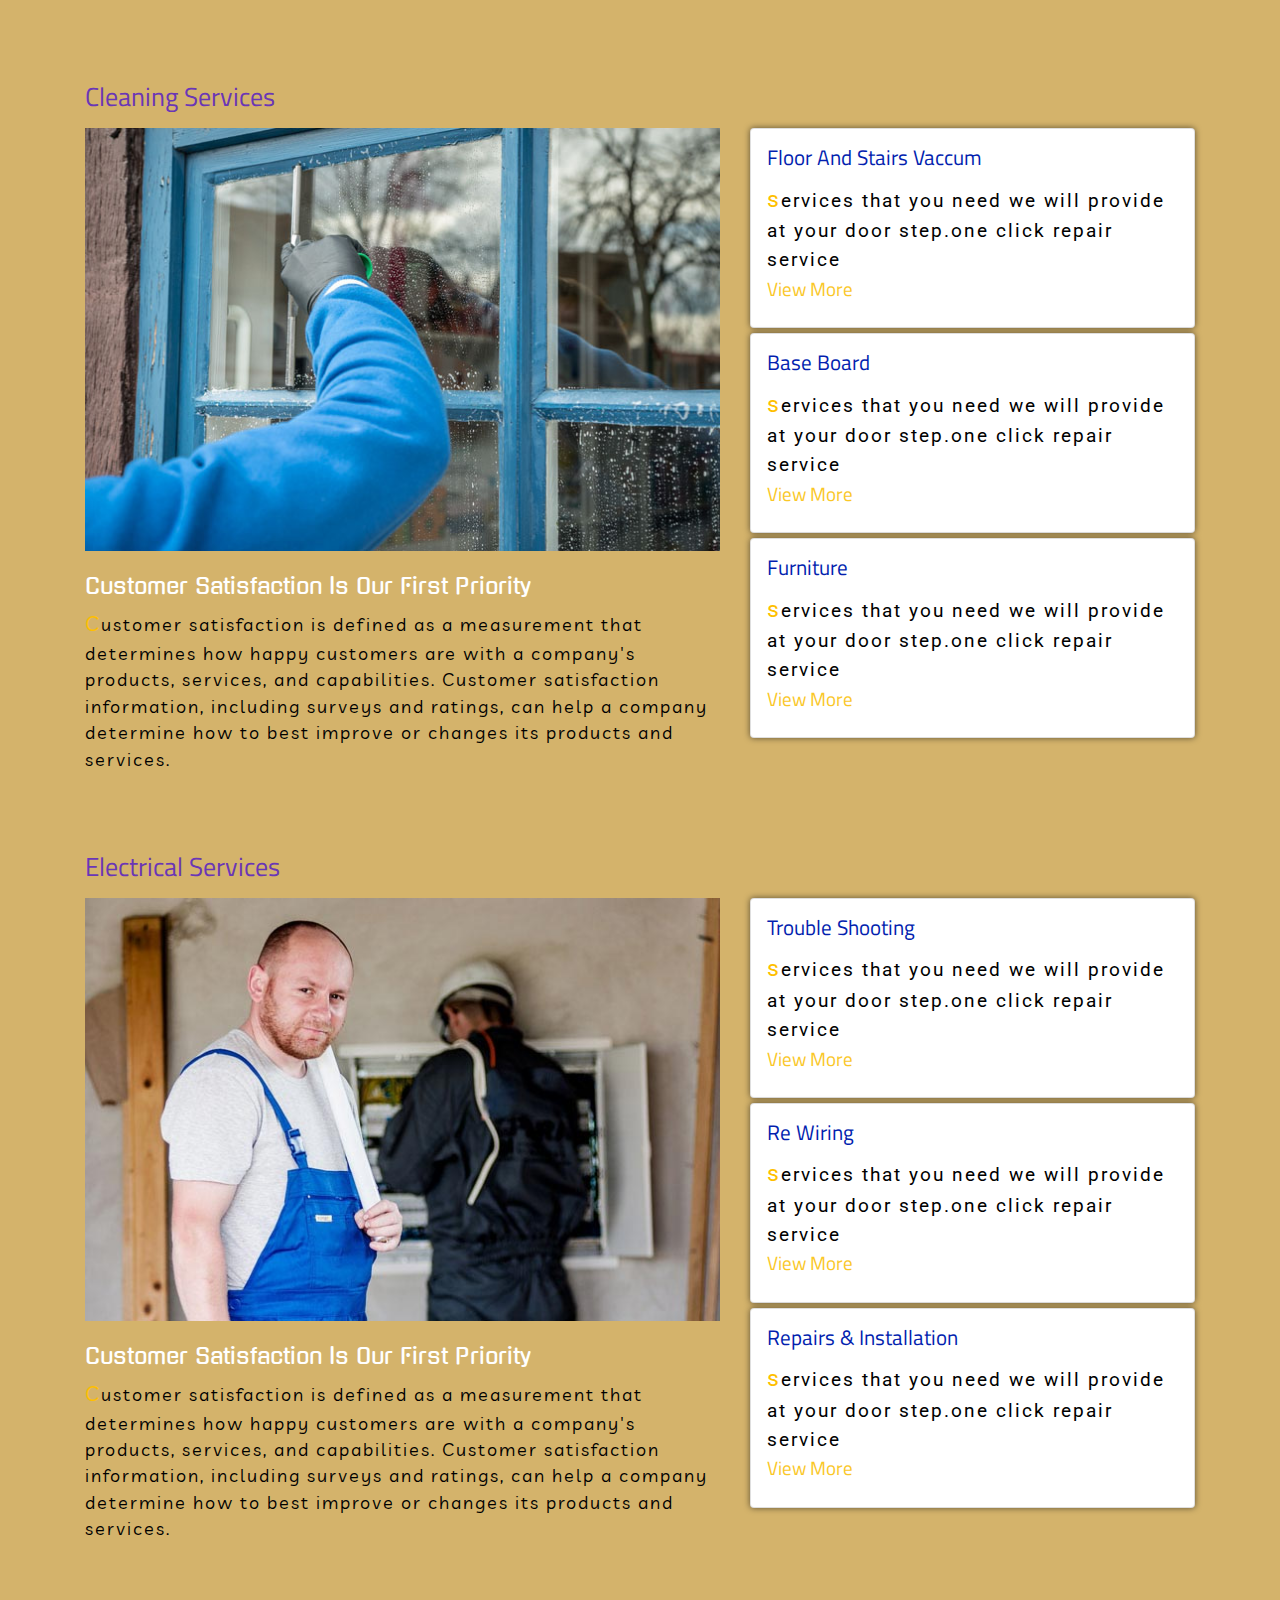
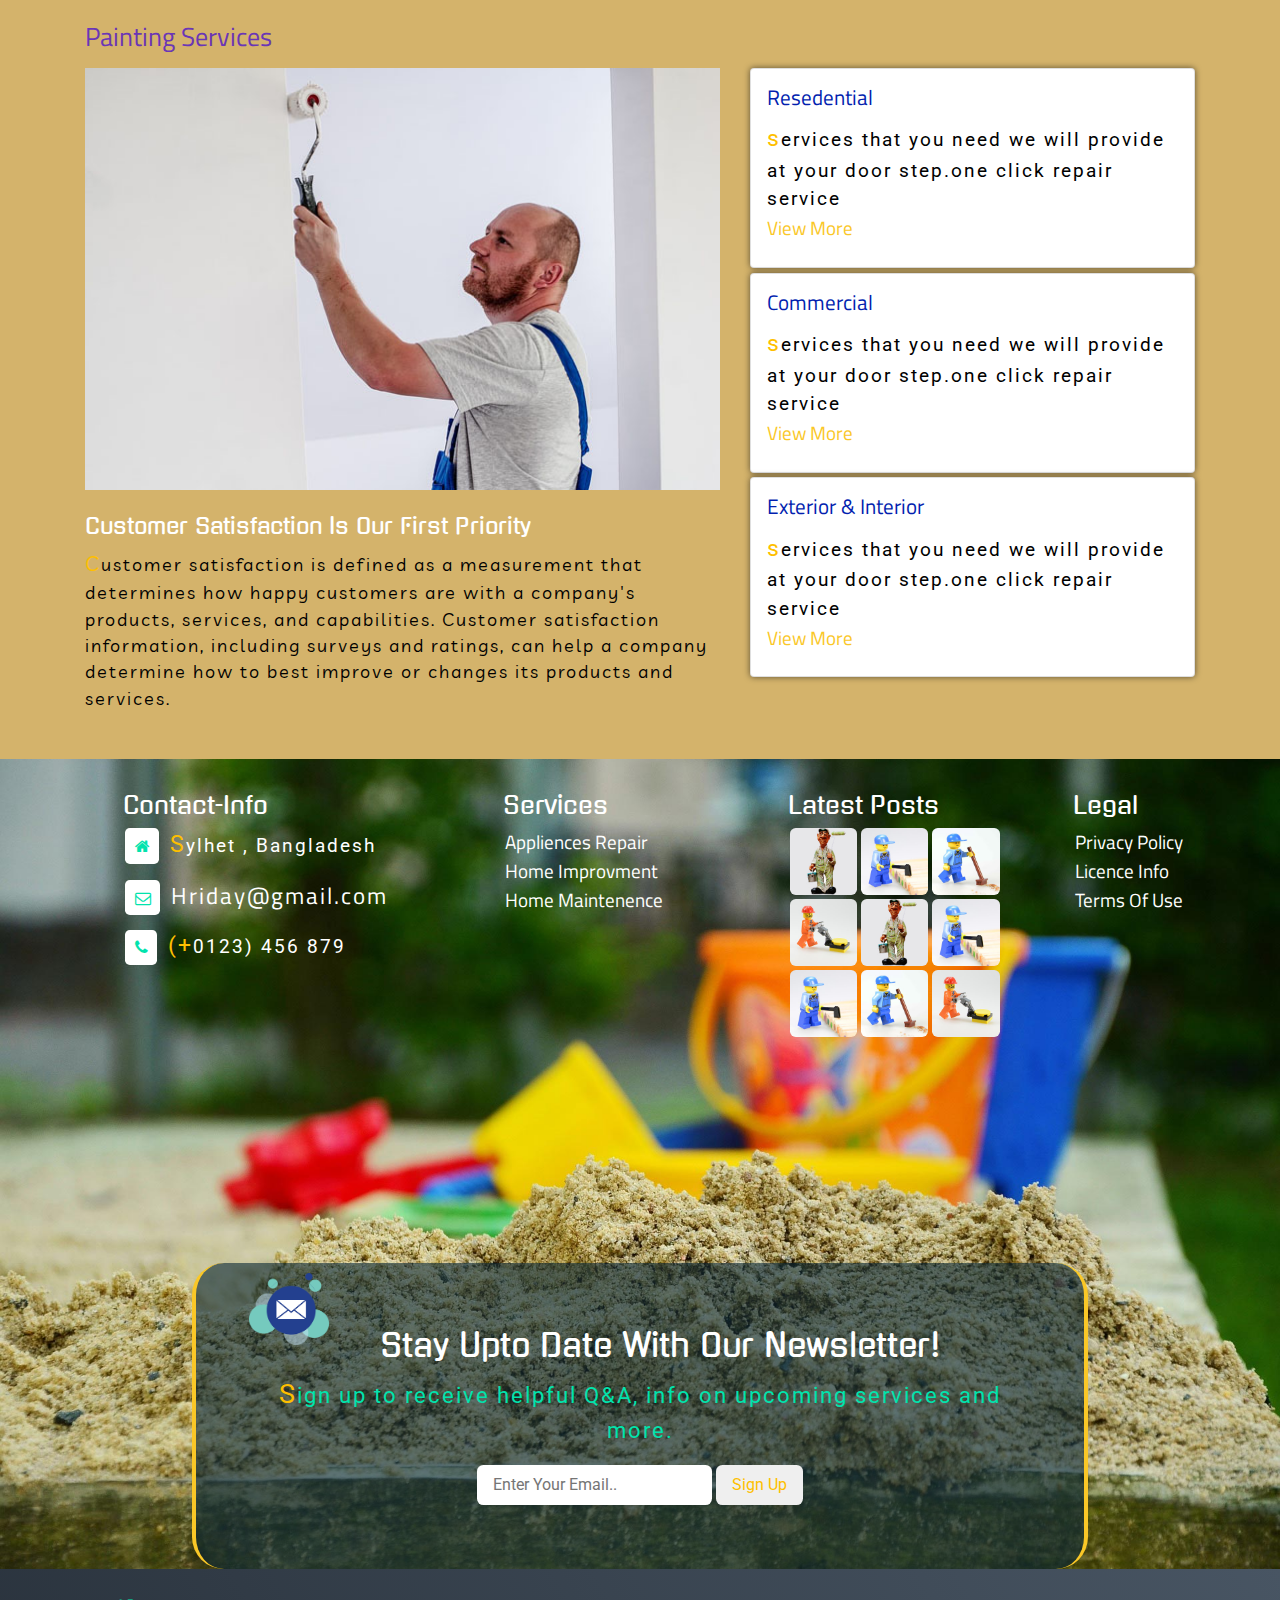
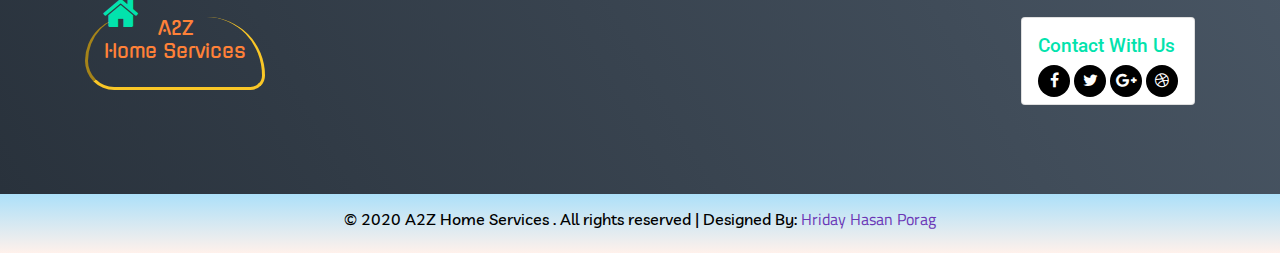
<file: single.html>
<!--
Author: Hriday Hasan Porag
-->
<!DOCTYPE html>
<html lang="zxx">

<head>
	<title>Home Services</title>
	<!-- for-mobile-apps -->
	<meta name="viewport" content="width=device-width, initial-scale=1">
	<meta http-equiv="Content-Type" content="text/html; charset=utf-8" />
	<meta name="keywords" content="a2z Responsive web template, Bootstrap Web Templates, Flat Web Templates, Android Compatible web template, 
     Smartphone Compatible web template" />
	<script> 
		addEventListener("load", function () {
			setTimeout(hideURLbar, 0);
		}, false);

		function hideURLbar() {
			window.scrollTo(0, 1);
		}
	</script>
	<!-- BootStrap -->
	<link rel="stylesheet" href="css/bootstrap.min.css">
	<!-- Floating Back to Top -->
	<link rel="stylesheet" href="css/floating-totop-button.min.css">
	<!-- Owl Carousel -->
	<link rel="stylesheet" href="css/owl.carousel.css">
	<!-- Font Awesome -->
	<link href="css/font-awesome.css" rel="stylesheet" type="text/css" media="all" />
	<!-- Google Font -->
	<link href="https://fonts.googleapis.com/css2?family=Gugi&family=Livvic:wght@300;400;500&family=Roboto:wght@300;400;700&family=Titillium+Web:wght@300;400;600&family=Ubuntu+Condensed&display=swap" rel="stylesheet"> 
	<!-- Custom css -->
	<link href="css/style.css" rel="stylesheet" type="text/css" media="all" />

</head>

<body>
	

	<!-- Header Top Section -->
	<header class="header">
		<div class="container">
			<div class="logo-left">
				<h1>
					<a href="index.html">
						<span class="fa fa-home"></span>A2Z
						<span>Home Services</span>
					</a>
				</h1>
			</div>
			<div class="contact-right">
				<div class="card">
					<div class="card-body">
						<div class="info-left">
							<h3>Contact Us</h3>
						</div>
						<div class="info-right">

							<h3><i class="fa fa-envelope-o"></i>Hriday@gmail.com</h3>
							<h3><i class="fa fa-phone"></i>(+123) 456 789</h3>
							<h3><i class="fa fa-mobile"></i>99199306</h3>
						</div>
					</div>
				</div>
			</div>
			<div class="clearfix"></div>
		</div>

	</header>
	<div class="navigation">
		<div class="container navPart">
			<nav class="navbar navbar-expand-lg bg-dark navbar-dark">
				<button class="navbar-toggler" type="button" data-toggle="collapse" data-target="#navbarSupportedContent" aria-controls="navbarSupportedContent" aria-expanded="false" aria-label="Toggle navigation">
				  <span class="navbar-toggler-icon"></span>
				</button>
			  
				<div class="collapse navbar-collapse" id="navbarSupportedContent">
				  <ul class="navbar-nav mr-auto">
					<li class="nav-item active">
					  <a class="nav-link" href="index.html">Home</a>
					</li>
					<li class="nav-item">
					  <a class="nav-link" href="about.html">About</a>
					</li>
					<li class="nav-item">
					  <a class="nav-link" href="services.html">Services</a>
					  
					</li>
					<li class="nav-item">
					  <a class="nav-link" href="projects.html">Project</a>
					  
					</li>
					<li class="nav-item">
					  <a class="nav-link" href="plan.html">Plan</a>
					</li>
					<li class="nav-item">
					  <a class="nav-link" href="contact.html">Contact</a>
					</li>
					<li class="nav-item">
					  <a class="nav-link" href="status.html">Order Now</a>
					</li>
					
				  </ul>
				  <form class="form-inline my-2 my-lg-0">
					<input class="form-control mr-sm-2" type="search" placeholder="Search" aria-label="Search">
					<button class="btn btn-outline-success my-2 my-sm-0" type="submit">Search</button>
				  </form>
				</div>
			  </nav>
		</div>
    </div>
    
	<!-- // Header Top Section -->
	
     <!-- About Section -->
     <div class="about-banner">
        <div class="banner-img">
            <img src="images/bg1.jpg" alt="" class="img-fluid">
            <div class="banner-info">
                <h3>one click repair service</h3>
                <p>repair.&nbsp;improve.&nbsp;maintain</p>
            </div>
            

        </div>
    </div>

    <!-- Servvices Breadcrumb-->
    <nav aria-label="breadcrumb">
        <ol class="breadcrumb">
          <li class="breadcrumb-item"><a href="index.html">Home</a></li>
          <li class="breadcrumb-item active" aria-current="page">Services</li>
          <li class="breadcrumb-item active" aria-current="page">Single</li>
        </ol>
      </nav>
    <!-- // Servvices Breadcrumb-->
    
<!--  Complete Home Services -->
<div class="home-services serv-first">
    <div class="container">
        <h5>complete home services </h5>
        <h3>Plumbing Services</h3>
        <div class="row">
            <div class="col-lg-7">
                <div class="home-serv-left">
                    <img src="images/g6.jpg" alt="" class="img-fluid">
                </div>
                <div class="home-left-info">
                    <h4>Customer Satisfaction Is Our First Priority</h4>
                    <p>Customer satisfaction is defined as a measurement that determines how happy customers are with a company's products, services, and capabilities. Customer satisfaction information, including surveys and ratings, can help a company determine how to best improve or changes its products and services.</p>
                </div>
            </div>
            <div class="col-lg-5">
                <div class="home-serv-right">
                    <div class="card">
                        <h3>water leaks</h3>
                        <p>services that you need we will provide at your door step.one click repair service</p>
                        <a href="projects.html">View More</a>
                    </div>
                </div>
                <div class="home-serv-right">
                    <div class="card">
                        <h3>ball valves</h3>
                        <p>services that you need we will provide at your door step.one click repair service</p>
                        <a href="projects.html">View More</a>
                    </div>
                </div>
                <div class="home-serv-right">
                    <div class="card">
                        <h3>taps/sinks/radiators</h3>
                        <p>services that you need we will provide at your door step.one click repair service</p>
                        <a href="projects.html">View More</a>
                    </div>
                </div>
            </div>
        </div>
    </div>
</div>
<div class="home-services">
    <div class="container">
        <h3>cleaning services </h3>
        <div class="row">
            <div class="col-lg-7">
                <div class="home-serv-left">
                    <img src="images/g8.jpg" alt="" class="img-fluid">
                </div>
                <div class="home-left-info">
                    <h4>Customer Satisfaction Is Our First Priority</h4>
                    <p>Customer satisfaction is defined as a measurement that determines how happy customers are with a company's products, services, and capabilities. Customer satisfaction information, including surveys and ratings, can help a company determine how to best improve or changes its products and services.</p>
                </div>
            </div>
            <div class="col-lg-5">
                <div class="home-serv-right">
                    <div class="card">
                        <h3>floor and stairs vaccum</h3>
                        <p>services that you need we will provide at your door step.one click repair service</p>
                        <a href="projects.html">View More</a>
                    </div>
                </div>
                <div class="home-serv-right">
                    <div class="card">
                        <h3>base board</h3>
                        <p>services that you need we will provide at your door step.one click repair service</p>
                        <a href="projects.html">View More</a>
                    </div>
                </div>
                <div class="home-serv-right">
                    <div class="card">
                        <h3>furniture</h3>
                        <p>services that you need we will provide at your door step.one click repair service</p>
                        <a href="projects.html">View More</a>
                    </div>
                </div>
            </div>
        </div>
    </div>
</div>
<div class="home-services">
    <div class="container">
        <h3>Electrical Services</h3>
        <div class="row">
            <div class="col-lg-7">
                <div class="home-serv-left">
                    <img src="images/g2.jpg" alt="" class="img-fluid">
                </div>
                <div class="home-left-info">
                    <h4>Customer Satisfaction Is Our First Priority</h4>
                    <p>Customer satisfaction is defined as a measurement that determines how happy customers are with a company's products, services, and capabilities. Customer satisfaction information, including surveys and ratings, can help a company determine how to best improve or changes its products and services.</p>
                </div>
            </div>
            <div class="col-lg-5">
                <div class="home-serv-right">
                    <div class="card">
                        <h3>trouble shooting</h3>
                        <p>services that you need we will provide at your door step.one click repair service</p>
                        <a href="projects.html">View More</a>
                    </div>
                </div>
                <div class="home-serv-right">
                    <div class="card">
                        <h3>re wiring</h3>
                        <p>services that you need we will provide at your door step.one click repair service</p>
                        <a href="projects.html">View More</a>
                    </div>
                </div>
                <div class="home-serv-right">
                    <div class="card">
                        <h3>repairs & installation</h3>
                        <p>services that you need we will provide at your door step.one click repair service</p>
                        <a href="projects.html">View More</a>
                    </div>
                </div>
            </div>
        </div>
    </div>
</div>
<div class="home-services">
    <div class="container">
        <h3>Painting Services</h3>
        <div class="row">
            <div class="col-lg-7">
                <div class="home-serv-left">
                    <img src="images/r1.jpg" alt="" class="img-fluid">
                </div>
                <div class="home-left-info">
                    <h4>Customer Satisfaction Is Our First Priority</h4>
                    <p>Customer satisfaction is defined as a measurement that determines how happy customers are with a company's products, services, and capabilities. Customer satisfaction information, including surveys and ratings, can help a company determine how to best improve or changes its products and services.</p>
                </div>
            </div>
            <div class="col-lg-5">
                <div class="home-serv-right">
                    <div class="card">
                        <h3>resedential</h3>
                        <p>services that you need we will provide at your door step.one click repair service</p>
                        <a href="projects.html">View More</a>
                    </div>
                </div>
                <div class="home-serv-right">
                    <div class="card">
                        <h3>commercial</h3>
                        <p>services that you need we will provide at your door step.one click repair service</p>
                        <a href="projects.html">View More</a>
                    </div>
                </div>
                <div class="home-serv-right">
                    <div class="card">
                        <h3>exterior & interior</h3>
                        <p>services that you need we will provide at your door step.one click repair service</p>
                        <a href="projects.html">View More</a>
                    </div>
                </div>
            </div>
        </div>
    </div>
</div>
<!-- // Complete Home Services -->



	<!-- Footer Section -->
	<footer class="footer">
		<div class="footer-bg">
			<div class="container">
				<div class="footer-top">
					<div class="row">
						<div class="col-lg-4 footer-grid">
							<h4>Contact-Info</h4>
							<ul>
								<li>
									<span class="fa fa-home" aria-hidden="true"></span>
									<p>Sylhet , Bangladesh</p>
								</li>
								<li>
									<span class="fa fa-envelope-o" aria-hidden="true"></span>
									<p><a href="#">Hriday@gmail.com</a></p>
								</li>
								<li>
									<span class="fa fa-phone" aria-hidden="true"></span>
									<p>(+0123) 456 879</p>
								</li>
								
							</ul>
						</div>
						<div class="col-lg-3 footer-grid">
							<h4>Services</h4>
							<ul>
								<li>
									<a href="#">Appliences Repair</a>
								</li>
								<li>
									<a href="#">Home Improvment</a>
								</li>
								<li>
									<a href="#">Home Maintenence</a>
								</li>
							</ul>
						</div>
						<div class="col-lg-3 footer-grid latest">
							<h4>Latest Posts</h4>
							<ul>
								<li>
									<a href="#">
										<img src="images/t1.jpg" alt="" class="img-fluid">
									</a>
								</li>
								<li>
									<a href="#">
										<img src="images/t2.jpg" alt="" class="img-fluid">
									</a>
								</li>
								<li>
									<a href="#">
										<img src="images/t3.jpg" alt="" class="img-fluid">
									</a>
								</li>
								<li>
									<a href="#">
										<img src="images/t4.jpg" alt="" class="img-fluid">
									</a>
								</li>
								<li>
									<a href="#">
										<img src="images/t1.jpg" alt="" class="img-fluid">
									</a>
								</li>
								<li>
									<a href="#">
										<img src="images/t2.jpg" alt="" class="img-fluid">
									</a>
								</li>
								<li>
									<a href="#">
										<img src="images/t2.jpg" alt="" class="img-fluid">
									</a>
								</li>
								<li>
									<a href="#">
										<img src="images/t3.jpg" alt="" class="img-fluid">
									</a>
								</li>
								<li>
									<a href="#">
										<img src="images/t4.jpg" alt="" class="img-fluid">
									</a>
								</li>
							</ul>
						</div>
						<div class="col-lg-2 footer-grid privacy">
							<h4>Legal</h4>
							<ul>
								<li>
									<a href="privacy.html">Privacy Policy</a>
								</li>
								<li>
									<a href="#">Licence Info</a>
								</li>
								<li>
									<a href="terms.html">Terms Of Use</a>
								</li>
							</ul>
						</div>
						<div class="clearfix"></div>
					</div>
				</div>
				<div class="footer-bottom">
					<div class="container">
						<img src="images/mail.png" alt="" class="img-fluid">
						<h4>stay upto date with our newsletter!</h4>
						<p>Sign up to receive helpful Q&A, info on upcoming services and more.</p>
						<form action="#" method="POST">
							<input type="email" placeholder="Enter Your Email.. " name="Subscribe" required="">
							<button>Sign Up</button>
						</form>
					</div>
				</div>
			</div>
		</div>
	</footer>

	<section class="header footer-btm">
		<div class="container">
			<div class="logo-left">
				<h1>
					<a href="index.html">
						<span class="fa fa-home"></span>A2Z
						<span>Home Services</span>
					</a>
				</h1>
			</div>
			<div class="contact">
				<div class="card">
					<h4>Contact With Us</h4>
					<div class="social-icons">		
						<div class="facebook icon">
							<i class="fa fa-facebook"></i>						
						</div>	
						<div class="twitter icon">
							<i class="fa fa-twitter"></i>										
						</div>	
						<div class="google icon">
							<i class="fa fa-google-plus"></i>					
						</div>
						<div class="dribbble icon">
							<i class="fa fa-dribbble"></i>						
						</div>
					</div>
				</div>
			</div>
		</div>
	</section>
	<div class="footer-copy">
		<div class="container">
			<h5> &copy; 2020 A2Z Home Services . All rights reserved | Designed By: <a href="#">Hriday Hasan Porag</a></h5>
		</div>
	</div>
	<!-- // Footer Section -->
    


			<!-- Start-Smooth-Scrolling -->
			<script  src="js/move-top.js"></script>
			<script  src="js/easing.js"></script>
			<script> 
				jQuery(document).ready(function ($) {
					$(".scroll").click(function (event) {
						event.preventDefault();

						$('html,body').animate({
							scrollTop: $(this.hash).offset().top
						}, 1000);
					});
				});
			</script>
			<!-- // End-Smooth-Scrolling -->
			

	       <!-- Placed at the end of the document so the pages load faster -->
		   <!-- js -->
		   <script src="js/jquery-3.5.1.min.js"></script>
		   <script src="js/floating-totop-button.min.js"></script>
			<script>
				$("body").toTopButton( {
					opacity:20,
					shape:10,
					size:2,
                    btnShadow: 2,
                    mobileHide:576
				});
            </script>
            <!-- Nuscroller Plugin -->
            <script src="js/numscroller-1.0.js"></script>
			<!-- Nuscroller Plugin -->
			<!-- Owl Carousel -->
			<script src="js/owl.carousel.js"></script>
			<script>
				$(document).ready(function(){
                 $(".owl-carousel").owlCarousel( {
					loop:true,
					autoplay:true,
					autoplayTimeout:5000,
					autoplaySpeed:true
				 });
                  });
			</script>

		  <!-- //js-->
		  <script src="js/bootstrap.min.js"></script>
          <script src="https://cdn.jsdelivr.net/npm/popper.js@1.16.0/dist/umd/popper.min.js" integrity="sha384-Q6E9RHvbIyZFJoft+2mJbHaEWldlvI9IOYy5n3zV9zzTtmI3UksdQRVvoxMfooAo" crossorigin="anonymous"></script>
		

		  
</body>
</html>
</file>
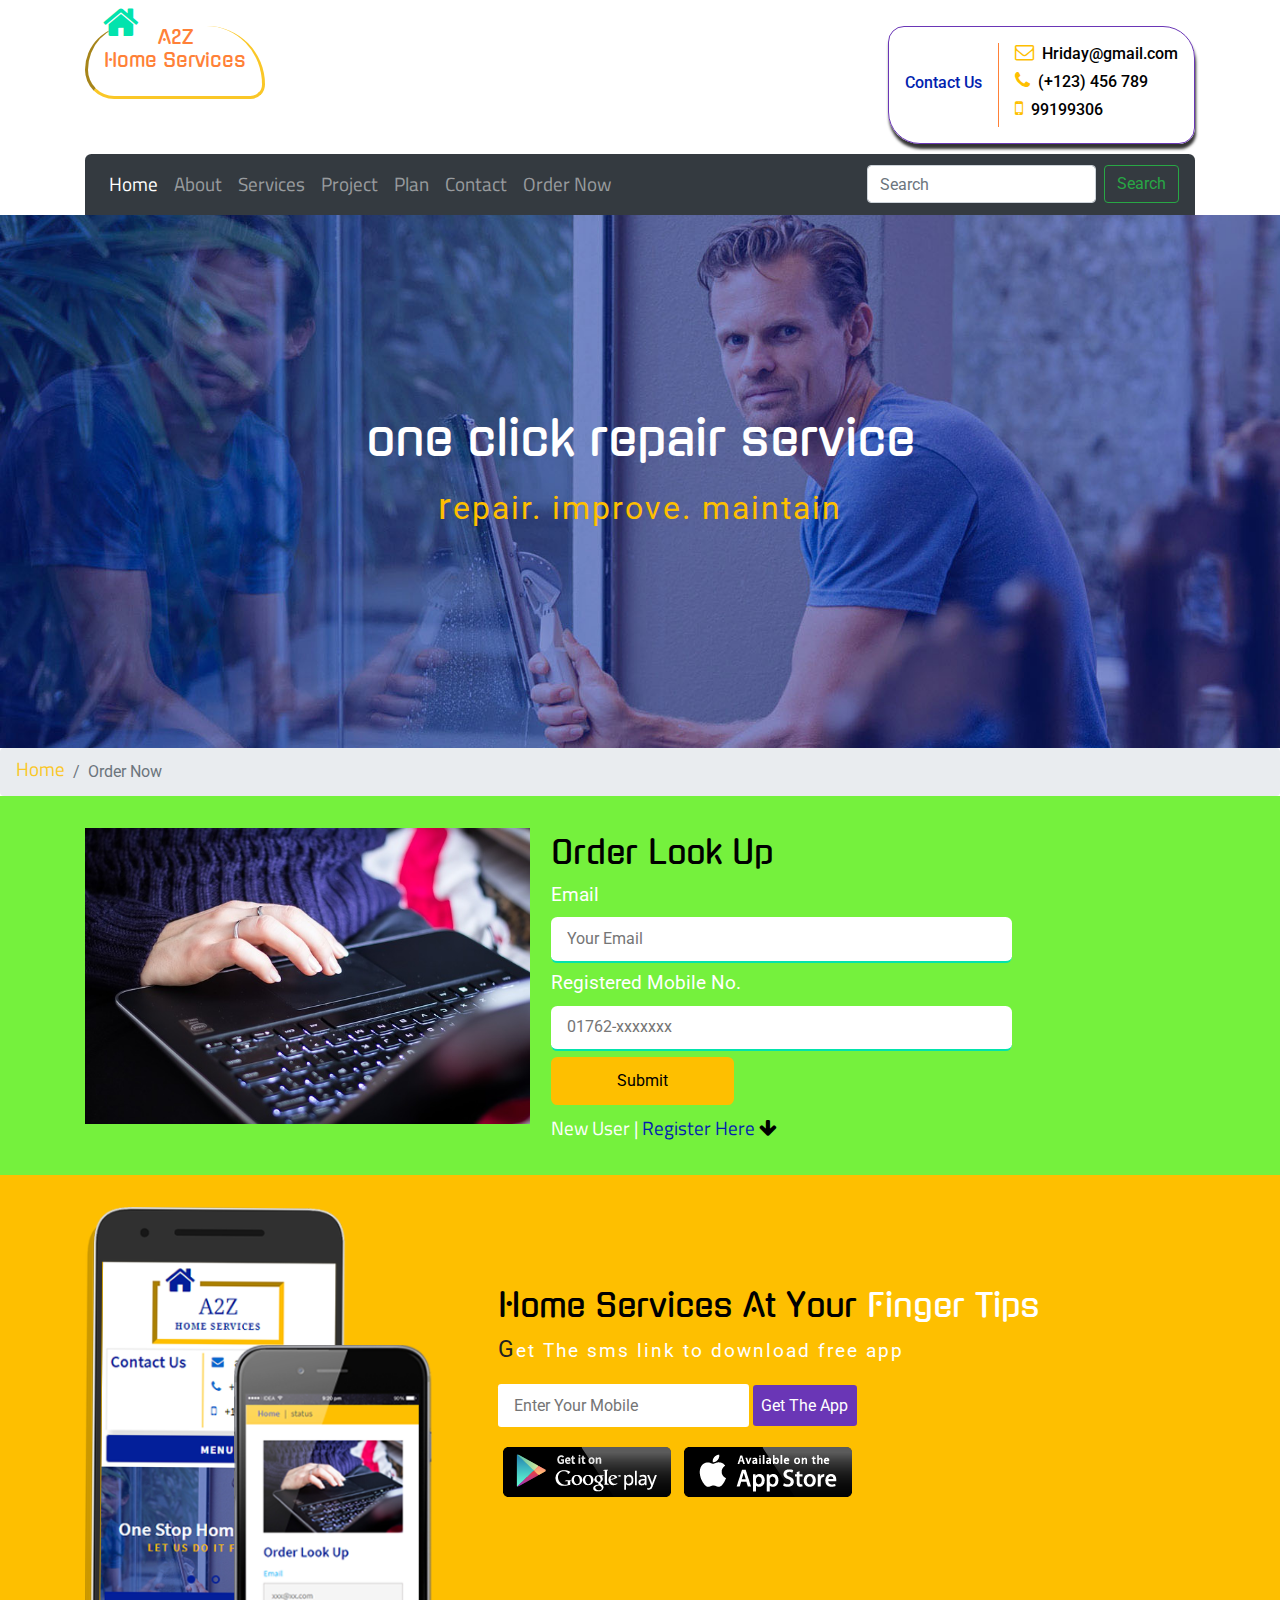
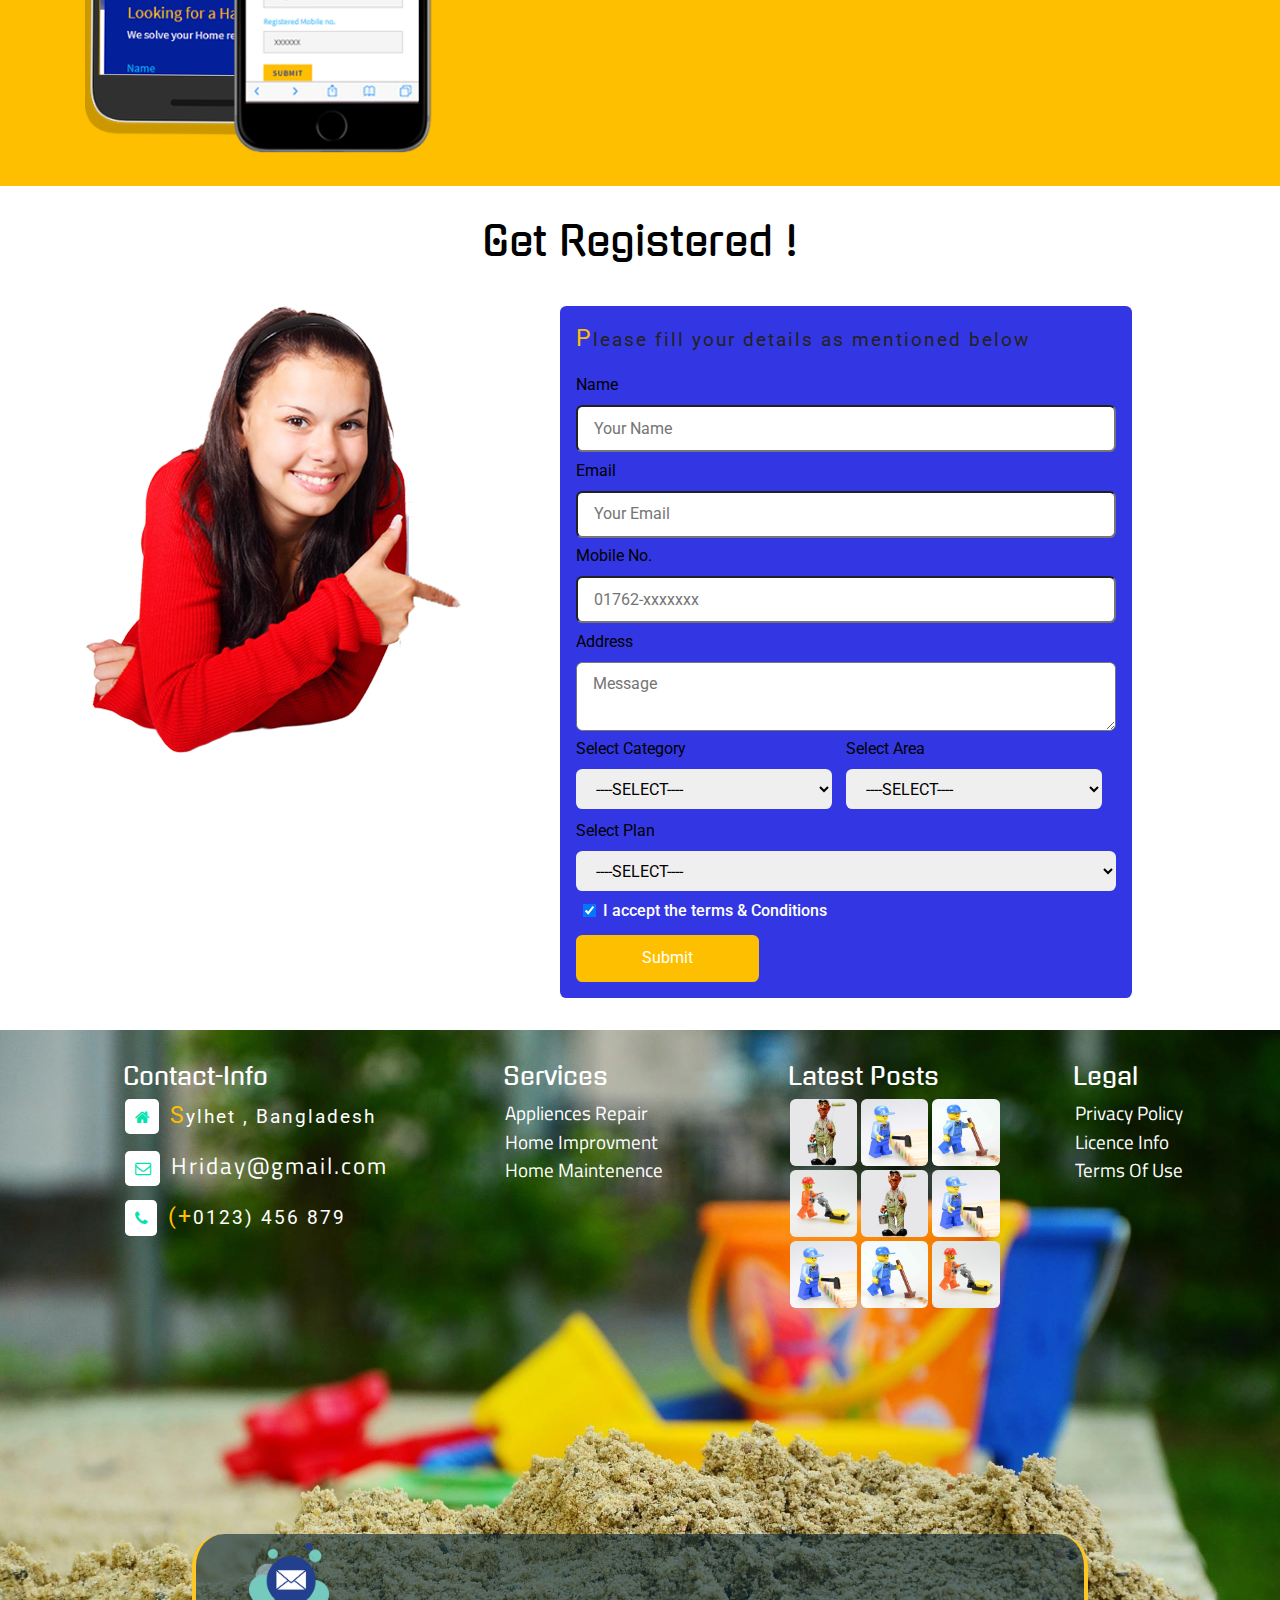
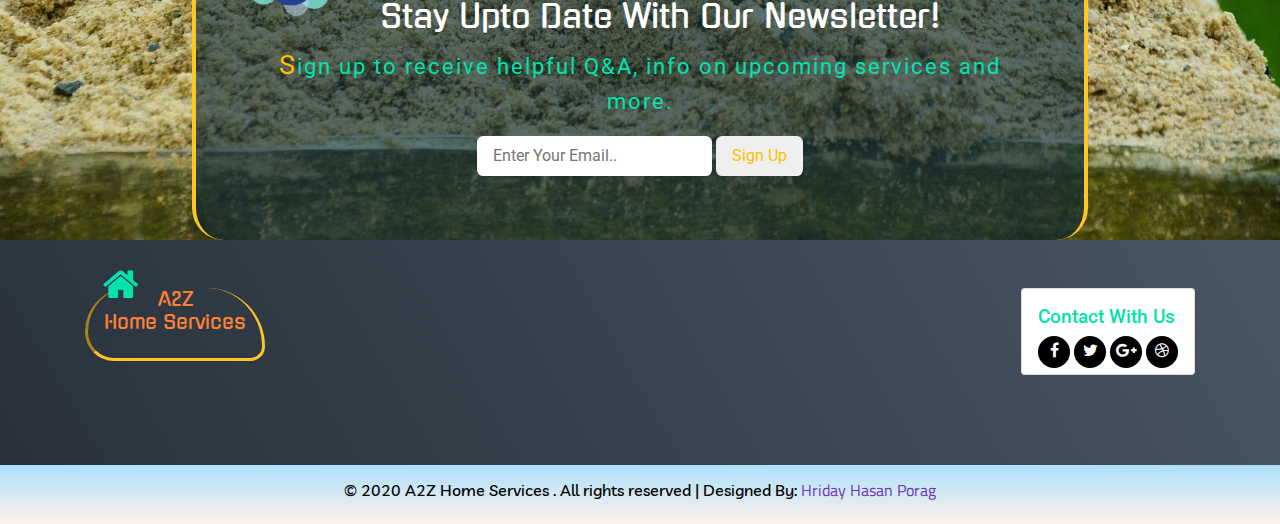
<file: status.html>
<!--
Author: Hriday Hasan Porag
-->
<!DOCTYPE html>
<html lang="zxx">

<head>
	<title>Home Services</title>
	<!-- for-mobile-apps -->
	<meta name="viewport" content="width=device-width, initial-scale=1">
	<meta http-equiv="Content-Type" content="text/html; charset=utf-8" />
	<meta name="keywords" content="a2z Responsive web template, Bootstrap Web Templates, Flat Web Templates, Android Compatible web template, 
     Smartphone Compatible web template" />
	<script> 
		addEventListener("load", function () {
			setTimeout(hideURLbar, 0);
		}, false);

		function hideURLbar() {
			window.scrollTo(0, 1);
		}
	</script>
	<!-- BootStrap -->
	<link rel="stylesheet" href="css/bootstrap.min.css">
	<!-- Floating Back to Top -->
	<link rel="stylesheet" href="css/floating-totop-button.min.css">
	<!-- Font Awesome -->
	<link href="css/font-awesome.css" rel="stylesheet" type="text/css" media="all" />
	<!-- Google Font -->
	<link href="https://fonts.googleapis.com/css2?family=Gugi&family=Livvic:wght@300;400;500&family=Roboto:wght@300;400;700&family=Titillium+Web:wght@300;400;600&family=Ubuntu+Condensed&display=swap" rel="stylesheet"> 
	<!-- Custom css -->
	<link href="css/style.css" rel="stylesheet" type="text/css" media="all" />

</head>

<body>
	

	<!-- Header Top Section -->
	<header class="header">
		<div class="container">
			<div class="logo-left">
				<h1>
					<a href="index.html">
						<span class="fa fa-home"></span>A2Z
						<span>Home Services</span>
					</a>
				</h1>
			</div>
			<div class="contact-right">
				<div class="card">
					<div class="card-body">
						<div class="info-left">
							<h3>Contact Us</h3>
						</div>
						<div class="info-right">

							<h3><i class="fa fa-envelope-o"></i>Hriday@gmail.com</h3>
							<h3><i class="fa fa-phone"></i>(+123) 456 789</h3>
							<h3><i class="fa fa-mobile"></i>99199306</h3>
						</div>
					</div>
				</div>
			</div>
			<div class="clearfix"></div>
		</div>

	</header>
	<div class="navigation">
		<div class="container navPart">
			<nav class="navbar navbar-expand-lg bg-dark navbar-dark">
				<button class="navbar-toggler" type="button" data-toggle="collapse" data-target="#navbarSupportedContent" aria-controls="navbarSupportedContent" aria-expanded="false" aria-label="Toggle navigation">
				  <span class="navbar-toggler-icon"></span>
				</button>
			  
				<div class="collapse navbar-collapse" id="navbarSupportedContent">
				  <ul class="navbar-nav mr-auto">
					<li class="nav-item active">
					  <a class="nav-link" href="index.html">Home</a>
					</li>
					<li class="nav-item">
					  <a class="nav-link" href="about.html">About</a>
					</li>
					<li class="nav-item">
					  <a class="nav-link" href="services.html">Services</a>
					  
					</li>
					<li class="nav-item">
					  <a class="nav-link" href="projects.html">Project</a>
					  
					</li>
					<li class="nav-item">
					  <a class="nav-link" href="plan.html">Plan</a>
					</li>
					<li class="nav-item">
					  <a class="nav-link" href="contact.html">Contact</a>
					</li>
					<li class="nav-item">
					  <a class="nav-link" href="status.html">Order Now</a>
					</li>
					
				  </ul>
				  <form class="form-inline my-2 my-lg-0">
					<input class="form-control mr-sm-2" type="search" placeholder="Search" aria-label="Search">
					<button class="btn btn-outline-success my-2 my-sm-0" type="submit">Search</button>
				  </form>
				</div>
			  </nav>
		</div>
    </div>
    
	<!-- // Header Top Section -->
	
     <!-- About Section -->
     <div class="about-banner">
        <div class="banner-img">
            <img src="images/bg1.jpg" alt="" class="img-fluid">
            <div class="banner-info">
                <h3>one click repair service</h3>
                <p>repair.&nbsp;improve.&nbsp;maintain</p>
            </div>
            

        </div>
    </div>

    <!-- Servvices Breadcrumb-->
    <nav aria-label="breadcrumb">
        <ol class="breadcrumb">
          <li class="breadcrumb-item"><a href="index.html">Home</a></li>
          <li class="breadcrumb-item active" aria-current="page">Order Now</li>
        </ol>
      </nav>
    <!-- // Servvices Breadcrumb-->

  <!-- Sign In Section -->
  <div class="sign-in">
      <div class="container">
          <div class="row">
              <div class="col-lg-5 col-md-5 sign-left">
                  <img src="images/order.jpg" alt="" class="img-fluid">
              </div>
              <div class="col-lg-7 col-md-7 sign-right">
                  <form action="#" method="POST">
                      <h5>Order Look Up</h5>
                      <div class="form-info">
                          <label>Email</label>
                          <input type="email" name="Email" placeholder="Your Email" required="">
                          <label>Registered Mobile No.</label>
                          <input type="text" name="Mobile No." placeholder="01762-xxxxxxx">
                      </div>
                      <input type="submit" value="Submit">
                  </form>
                  <a href="#register" class="scroll">New User | <span> Register Here <i class="fa fa-arrow-down"></i></span></a>
              </div>
              <div class="clearfix"></div>
          </div>
      </div>
  </div>
  <!-- // Sign In Section -->
	
	<!-- Mobile Section -->
	<div class="mobile">
		<div class="container">
			<div class="row">
				<div class="col-lg-4 col-md-4 app-mobile">
					<img src="images/mobile.png" alt="" class="img-fluid">
				</div>
				<div class="col-lg-8 col-md-8 app-right">
					<h4>Home Services At Your <span>Finger Tips</span></h4>
					<div class="mobile-form">
						<p>Get The sms link to download free app</p>
						<form action="#" method="post">
							<div class="input">
								<input type="text" placeholder="Enter Your Mobile" name="First Name" required="">
							</div>
							<input type="submit" value="get the app">
							<div class="clearfix"></div>
						</form>
					</div>
					<div class="app-links">
							<a href="#">
							<img src="images/1.png" alt="" class="img-fluid">
						   </a>											
							<a href="#">
							<img src="images/2.png" alt="" class="img-fluid">
						   </a>
					

					</div>
				</div>
				<div class="clearfix"></div>
			</div>
		</div>
	</div>
    <!-- // Mobile Section -->
    
    <!-- Register -->
    <div class="sign-out" id="register">
        <div class="container">
            <h4>Get Registered !</h4>
            <div class="row">
                <div class="col-lg-5 sign-left">
                    <img src="images/girl.png" alt="" class="img-fluid">
                </div>
                <div class="col-lg-7 form-right">
                    <form action="#" method="POST">
                        <p>Please fill your details as mentioned below</p>
                        <label>Name</label>
                        <input type="text" name="Name" placeholder="Your Name" required="">
                        <label>Email</label>
                        <input type="email" name="Email" placeholder="Your Email" required="">
                        <label>Mobile No.</label>
                        <input type="text" name="Mobile" placeholder="01762-xxxxxxx" required="">
                        <label>Address</label>
                        <textarea placeholder="Message" required=""></textarea>
                        <div class="select-left">
                            <label >Select Category</label>
                            <select>
                                <option value="0">----SELECT----</option>
                                <option value="1">Elelctrical Service</option>
                                <option value="2">Plumbing Service</option>
                                <option value="3">Painting</option>
                                <option value="4">Carpentry</option>
                                <option value="5">Gardening</option>
                                <option value="6">Other</option>
                            </select>
                        </div>
                        <div class="select-right">
                            <label >Select Area</label>
                            <select>
                                <option value="0">----SELECT----</option>
                                <option value="1">Dhaka</option>
                                <option value="2">Sylhet</option>
                                <option value="3">Gazipur</option>
                                <option value="4">Khulna</option>
                                <option value="5">Tangail</option>
                                <option value="6">Borishal</option>
                            </select>
                        </div>
                       <div class="select-block">
                        <label >Select plan</label>
                        <select>
                            <option value="0">----SELECT----</option>
                            <option value="1">Normal Plan (Free)</option>
                            <option value="2">First Preference $50</option>
                            <option value="3">Second Preference $38</option>
                            <option value="4">Third Preference $25</option>
                        </select>
                       </div>
                       <label> <input type="checkbox" checked></label>
                       <h6> I accept the terms & Conditions </h6>
                
                       <div class="clearfix"></div>
                       <button class="btn">Submit</button>
                        
                    </form>
                </div>
                <div class="clearfix"></div>
            </div>
        </div>
    </div>
    <!-- // Register -->
  
	<!-- Footer Section -->
	<footer class="footer">
		<div class="footer-bg">
			<div class="container">
				<div class="footer-top">
					<div class="row">
						<div class="col-lg-4 footer-grid">
							<h4>Contact-Info</h4>
							<ul>
								<li>
									<span class="fa fa-home" aria-hidden="true"></span>
									<p>Sylhet , Bangladesh</p>
								</li>
								<li>
									<span class="fa fa-envelope-o" aria-hidden="true"></span>
									<p><a href="#">Hriday@gmail.com</a></p>
								</li>
								<li>
									<span class="fa fa-phone" aria-hidden="true"></span>
									<p>(+0123) 456 879</p>
								</li>
								
							</ul>
						</div>
						<div class="col-lg-3 footer-grid">
							<h4>Services</h4>
							<ul>
								<li>
									<a href="#">Appliences Repair</a>
								</li>
								<li>
									<a href="#">Home Improvment</a>
								</li>
								<li>
									<a href="#">Home Maintenence</a>
								</li>
							</ul>
						</div>
						<div class="col-lg-3 footer-grid latest">
							<h4>Latest Posts</h4>
							<ul>
								<li>
									<a href="#">
										<img src="images/t1.jpg" alt="" class="img-fluid">
									</a>
								</li>
								<li>
									<a href="#">
										<img src="images/t2.jpg" alt="" class="img-fluid">
									</a>
								</li>
								<li>
									<a href="#">
										<img src="images/t3.jpg" alt="" class="img-fluid">
									</a>
								</li>
								<li>
									<a href="#">
										<img src="images/t4.jpg" alt="" class="img-fluid">
									</a>
								</li>
								<li>
									<a href="#">
										<img src="images/t1.jpg" alt="" class="img-fluid">
									</a>
								</li>
								<li>
									<a href="#">
										<img src="images/t2.jpg" alt="" class="img-fluid">
									</a>
								</li>
								<li>
									<a href="#">
										<img src="images/t2.jpg" alt="" class="img-fluid">
									</a>
								</li>
								<li>
									<a href="#">
										<img src="images/t3.jpg" alt="" class="img-fluid">
									</a>
								</li>
								<li>
									<a href="#">
										<img src="images/t4.jpg" alt="" class="img-fluid">
									</a>
								</li>
							</ul>
						</div>
						<div class="col-lg-2 footer-grid privacy">
							<h4>Legal</h4>
							<ul>
								<li>
									<a href="privacy.html">Privacy Policy</a>
								</li>
								<li>
									<a href="#">Licence Info</a>
								</li>
								<li>
									<a href="terms.html">Terms Of Use</a>
								</li>
							</ul>
						</div>
						<div class="clearfix"></div>
					</div>
				</div>
				<div class="footer-bottom">
					<div class="container">
						<img src="images/mail.png" alt="" class="img-fluid">
						<h4>stay upto date with our newsletter!</h4>
						<p>Sign up to receive helpful Q&A, info on upcoming services and more.</p>
						<form action="#" method="POST">
							<input type="email" placeholder="Enter Your Email.. " name="Subscribe" required="">
							<button>Sign Up</button>
						</form>
					</div>
				</div>
			</div>
		</div>
	</footer>

	<section class="header footer-btm">
		<div class="container">
			<div class="logo-left">
				<h1>
					<a href="index.html">
						<span class="fa fa-home"></span>A2Z
						<span>Home Services</span>
					</a>
				</h1>
			</div>
			<div class="contact">
				<div class="card">
					<h4>Contact With Us</h4>
					<div class="social-icons">		
						<div class="facebook icon">
							<i class="fa fa-facebook"></i>						
						</div>	
						<div class="twitter icon">
							<i class="fa fa-twitter"></i>										
						</div>	
						<div class="google icon">
							<i class="fa fa-google-plus"></i>					
						</div>
						<div class="dribbble icon">
							<i class="fa fa-dribbble"></i>						
						</div>
					</div>
				</div>
			</div>
		</div>
	</section>
	<div class="footer-copy">
		<div class="container">
			<h5> &copy; 2020 A2Z Home Services . All rights reserved | Designed By: <a href="#">Hriday Hasan Porag</a></h5>
		</div>
	</div>
    <!-- // Footer Section -->
    

	       <!-- Placed at the end of the document so the pages load faster -->
		   <!-- js -->
		   <script src="js/jquery-3.5.1.min.js"></script>
		   <script src="js/floating-totop-button.min.js"></script>
			<script>
				$("body").toTopButton( {
					opacity:20,
					shape:10,
					size:2,
					btnShadow: 2,
					mobileHide:576
				});
            </script>
          <!-- Floating Back To Top -->

          <!-- Start-Smooth-Scrolling -->
			<script  src="js/move-top.js"></script>
			<script  src="js/easing.js"></script>
			<script> 
				jQuery(document).ready(function ($) {
					$(".scroll").click(function (event) {
						event.preventDefault();

						$('html,body').animate({
							scrollTop: $(this.hash).offset().top
						}, 1000);
					});
				});
			</script>
			<!-- // End-Smooth-Scrolling -->
     
		   <!-- //js-->
		  <script src="js/bootstrap.min.js"></script>
          <script src="https://cdn.jsdelivr.net/npm/popper.js@1.16.0/dist/umd/popper.min.js" integrity="sha384-Q6E9RHvbIyZFJoft+2mJbHaEWldlvI9IOYy5n3zV9zzTtmI3UksdQRVvoxMfooAo" crossorigin="anonymous"></script>
		

		  
</body>
</html>
</file>
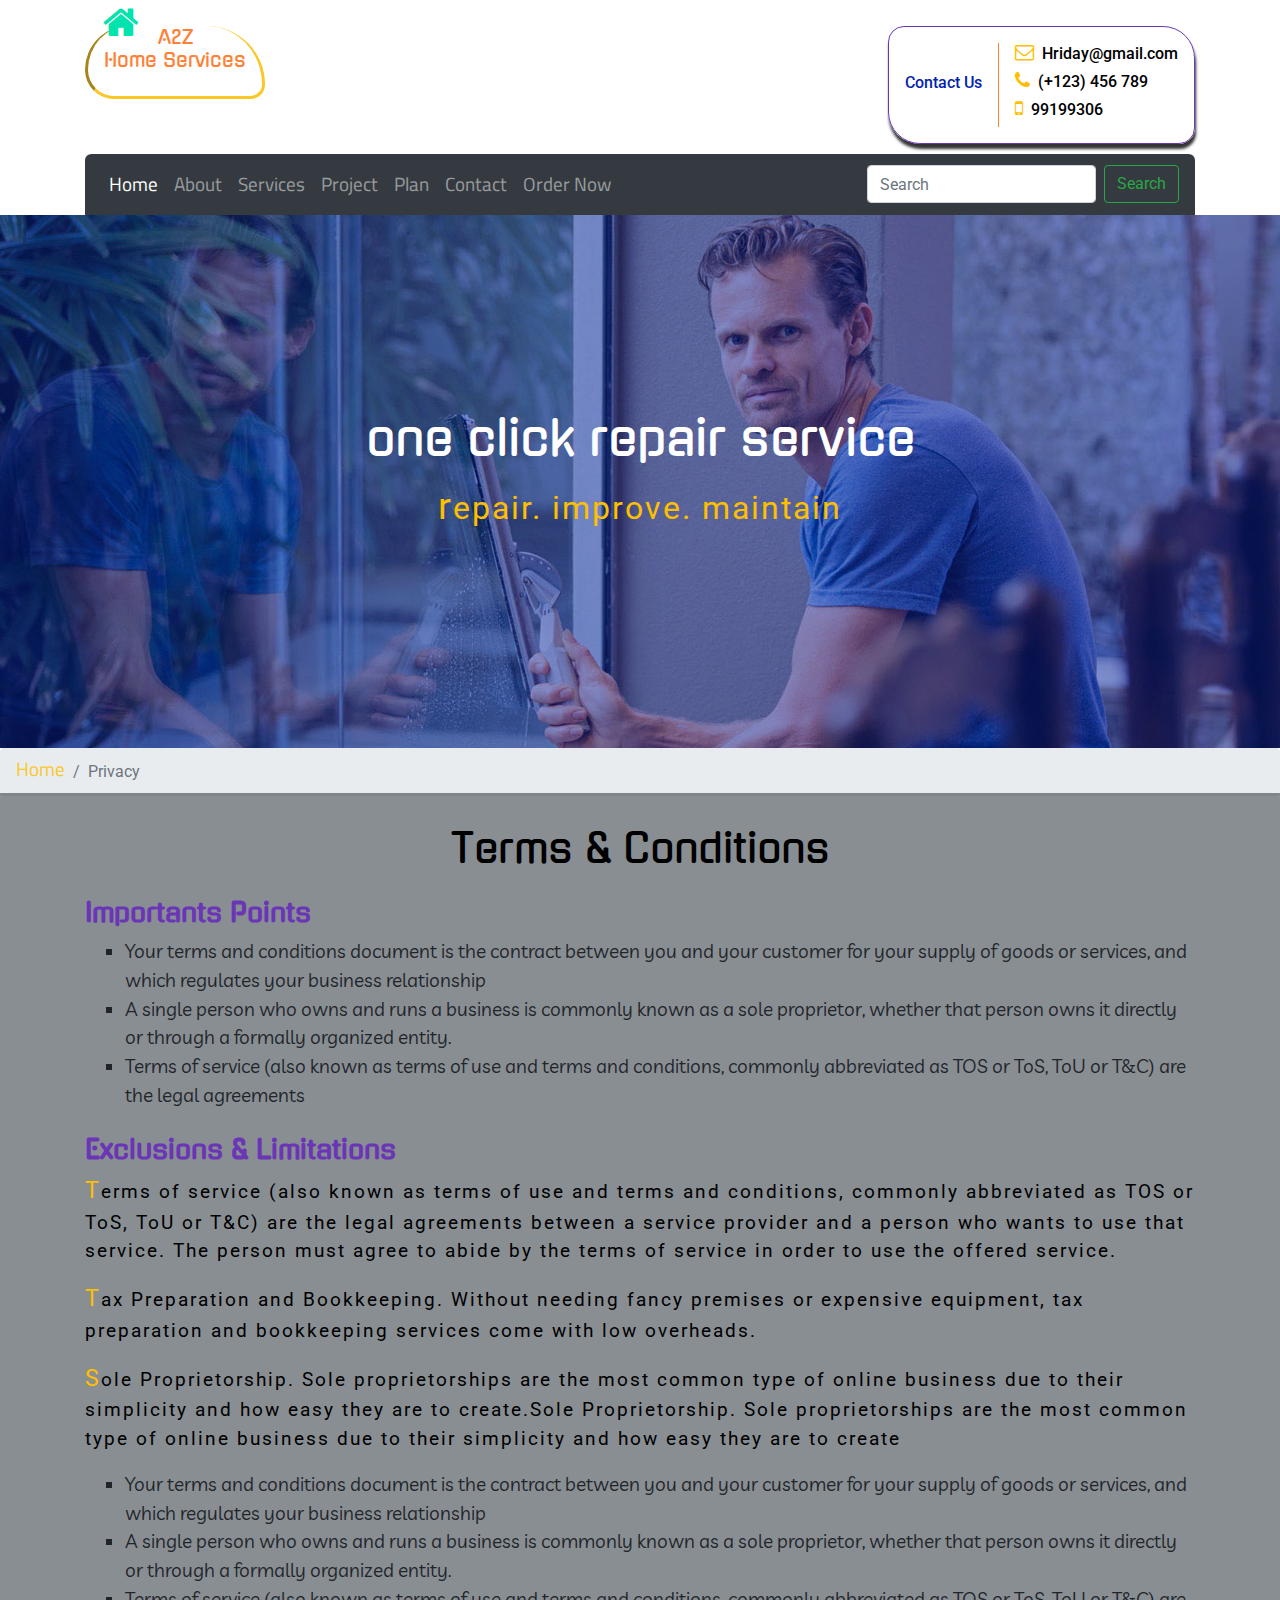
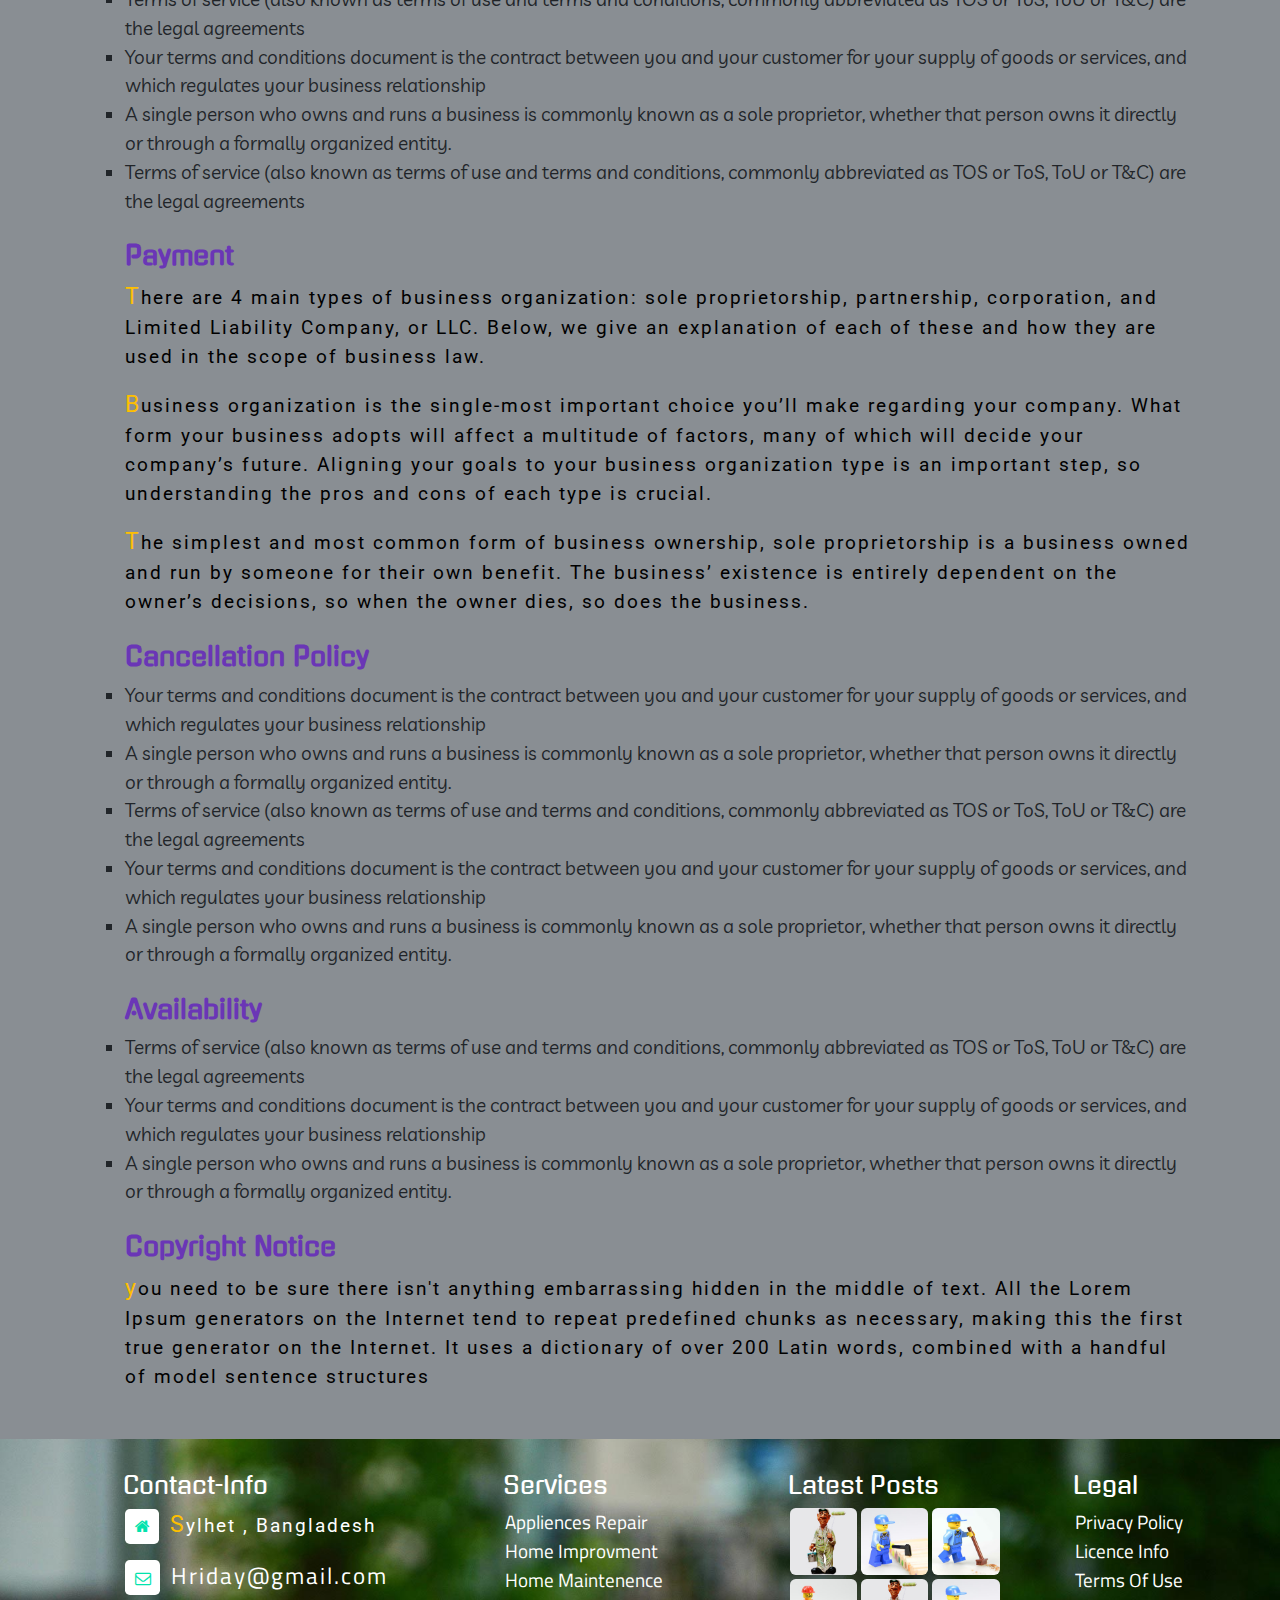
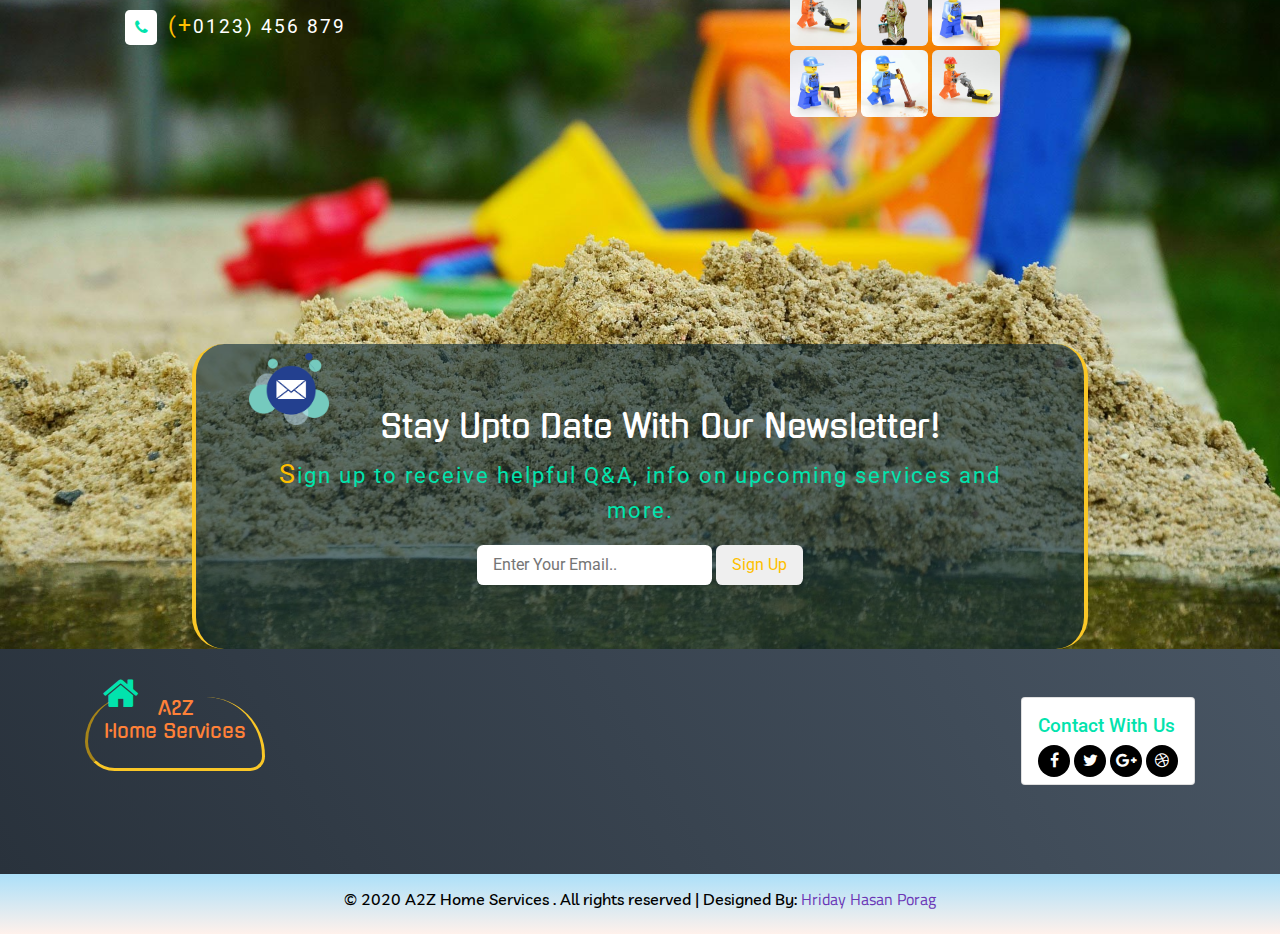
<file: terms.html>
<!--
Author: Hriday Hasan Porag
-->
<!DOCTYPE html>
<html lang="zxx">

<head>
	<title>Home Services</title>
	<!-- for-mobile-apps -->
	<meta name="viewport" content="width=device-width, initial-scale=1">
	<meta http-equiv="Content-Type" content="text/html; charset=utf-8" />
	<meta name="keywords" content="a2z Responsive web template, Bootstrap Web Templates, Flat Web Templates, Android Compatible web template, 
     Smartphone Compatible web template" />
	<script> 
		addEventListener("load", function () {
			setTimeout(hideURLbar, 0);
		}, false);

		function hideURLbar() {
			window.scrollTo(0, 1);
		}
	</script>
	<!-- BootStrap -->
	<link rel="stylesheet" href="css/bootstrap.min.css">
	<!-- Floating Back to Top -->
	<link rel="stylesheet" href="css/floating-totop-button.min.css">
	<!-- LightBox -->
	<link rel="stylesheet" href="css/lightbox.min.css">
	
	<!-- Font Awesome -->
	<link href="css/font-awesome.css" rel="stylesheet" type="text/css" media="all" />
	<!-- Google Font -->
	<link href="https://fonts.googleapis.com/css2?family=Gugi&family=Livvic:wght@300;400;500&family=Roboto:wght@300;400;700&family=Titillium+Web:wght@300;400;600&family=Ubuntu+Condensed&display=swap" rel="stylesheet"> 
	<!-- Custom css -->
	<link href="css/style.css" rel="stylesheet" type="text/css" media="all" />

</head>

<body>
	

	<!-- Header Top Section -->
	<header class="header">
		<div class="container">
			<div class="logo-left">
				<h1>
					<a href="index.html">
						<span class="fa fa-home"></span>A2Z
						<span>Home Services</span>
					</a>
				</h1>
			</div>
			<div class="contact-right">
				<div class="card">
					<div class="card-body">
						<div class="info-left">
							<h3>Contact Us</h3>
						</div>
						<div class="info-right">

							<h3><i class="fa fa-envelope-o"></i>Hriday@gmail.com</h3>
							<h3><i class="fa fa-phone"></i>(+123) 456 789</h3>
							<h3><i class="fa fa-mobile"></i>99199306</h3>
						</div>
					</div>
				</div>
			</div>
			<div class="clearfix"></div>
		</div>

	</header>
	<div class="navigation">
		<div class="container navPart">
			<nav class="navbar navbar-expand-lg bg-dark navbar-dark">
				<button class="navbar-toggler" type="button" data-toggle="collapse" data-target="#navbarSupportedContent" aria-controls="navbarSupportedContent" aria-expanded="false" aria-label="Toggle navigation">
				  <span class="navbar-toggler-icon"></span>
				</button>
			  
				<div class="collapse navbar-collapse" id="navbarSupportedContent">
				  <ul class="navbar-nav mr-auto">
					<li class="nav-item active">
					  <a class="nav-link" href="index.html">Home</a>
					</li>
					<li class="nav-item">
					  <a class="nav-link" href="about.html">About</a>
					</li>
					<li class="nav-item">
					  <a class="nav-link" href="services.html">Services</a>
					  
					</li>
					<li class="nav-item">
					  <a class="nav-link" href="projects.html">Project</a>
					  
					</li>
					<li class="nav-item">
					  <a class="nav-link" href="plan.html">Plan</a>
					</li>
					<li class="nav-item">
					  <a class="nav-link" href="contact.html">Contact</a>
					</li>
					<li class="nav-item">
					  <a class="nav-link" href="status.html">Order Now</a>
					</li>
					
				  </ul>
				  <form class="form-inline my-2 my-lg-0">
					<input class="form-control mr-sm-2" type="search" placeholder="Search" aria-label="Search">
					<button class="btn btn-outline-success my-2 my-sm-0" type="submit">Search</button>
				  </form>
				</div>
			  </nav>
		</div>
    </div>
    
	<!-- // Header Top Section -->
	
     <!-- About Section -->
     <div class="about-banner">
        <div class="banner-img">
            <img src="images/bg1.jpg" alt="" class="img-fluid">
            <div class="banner-info">
                <h3>one click repair service</h3>
                <p>repair.&nbsp;improve.&nbsp;maintain</p>
            </div>
            

        </div>
    </div>

    <!-- Servvices Breadcrumb-->
    <nav aria-label="breadcrumb">
        <ol class="breadcrumb">
          <li class="breadcrumb-item"><a href="index.html">Home</a></li>
          <li class="breadcrumb-item active" aria-current="page">Privacy</li>
        </ol>
      </nav>
    <!-- // Servvices Breadcrumb-->

  <!-- Terms Of Use -->
  <div class="terms">
      <div class="container">
          <h4>Terms & Conditions</h4>
          <h6>Importants Points</h6>
          <ol>
              <li>Your terms and conditions document is the contract between you and your customer for your supply of goods or services, and which regulates your business relationship</li>
              <li>A single person who owns and runs a business is commonly known as a sole proprietor, whether that person owns it directly or through a formally organized entity.</li>
              <li>Terms of service (also known as terms of use and terms and conditions, commonly abbreviated as TOS or ToS, ToU or T&C) are the legal agreements </li>
          </ol>
          <h6>Exclusions & Limitations</h6>
          <p>Terms of service (also known as terms of use and terms and conditions, commonly abbreviated as TOS or ToS, ToU or T&C) are the legal agreements between a service provider and a person who wants to use that service. The person must agree to abide by the terms of service in order to use the offered service.</p>
          <p>Tax Preparation and Bookkeeping. Without needing fancy premises or expensive equipment, tax preparation and bookkeeping services come with low overheads. </p>
          <p>Sole Proprietorship. Sole proprietorships are the most common type of online business due to their simplicity and how easy they are to create.Sole Proprietorship. Sole proprietorships are the most common type of online business due to their simplicity and how easy they are to create</p>
          <ol>
            <li>Your terms and conditions document is the contract between you and your customer for your supply of goods or services, and which regulates your business relationship</li>
            <li>A single person who owns and runs a business is commonly known as a sole proprietor, whether that person owns it directly or through a formally organized entity.</li>
            <li>Terms of service (also known as terms of use and terms and conditions, commonly abbreviated as TOS or ToS, ToU or T&C) are the legal agreements </li>
            <li>Your terms and conditions document is the contract between you and your customer for your supply of goods or services, and which regulates your business relationship</li>
            <li>A single person who owns and runs a business is commonly known as a sole proprietor, whether that person owns it directly or through a formally organized entity.</li>
            <li>Terms of service (also known as terms of use and terms and conditions, commonly abbreviated as TOS or ToS, ToU or T&C) are the legal agreements </li>
            <h6>Payment</h6>
            <p>There are 4 main types of business organization: sole proprietorship, partnership, corporation, and Limited Liability Company, or LLC. Below, we give an explanation of each of these and how they are used in the scope of business law.</p>
            <p>Business organization is the single-most important choice you’ll make regarding your company. What form your business adopts will affect a multitude of factors, many of which will decide your company’s future. Aligning your goals to your business organization type is an important step, so understanding the pros and cons of each type is crucial.</p>
            <p>The simplest and most common form of business ownership, sole proprietorship is a business owned and run by someone for their own benefit. The business’ existence is entirely dependent on the owner’s decisions, so when the owner dies, so does the business.</p>
            <h6>Cancellation Policy</h6>
            <li>Your terms and conditions document is the contract between you and your customer for your supply of goods or services, and which regulates your business relationship</li>
            <li>A single person who owns and runs a business is commonly known as a sole proprietor, whether that person owns it directly or through a formally organized entity.</li>
            <li>Terms of service (also known as terms of use and terms and conditions, commonly abbreviated as TOS or ToS, ToU or T&C) are the legal agreements </li>
            <li>Your terms and conditions document is the contract between you and your customer for your supply of goods or services, and which regulates your business relationship</li>
            <li>A single person who owns and runs a business is commonly known as a sole proprietor, whether that person owns it directly or through a formally organized entity.</li>
            <h6>Availability</h6>
            <li>Terms of service (also known as terms of use and terms and conditions, commonly abbreviated as TOS or ToS, ToU or T&C) are the legal agreements </li>
            <li>Your terms and conditions document is the contract between you and your customer for your supply of goods or services, and which regulates your business relationship</li>
            <li>A single person who owns and runs a business is commonly known as a sole proprietor, whether that person owns it directly or through a formally organized entity.</li>

            <h6>Copyright Notice</h6>
			<p> you need to be sure there isn't anything embarrassing hidden in the middle of text. All the Lorem Ipsum generators on
						the Internet tend to repeat predefined chunks as necessary, making this the first true generator on the Internet. It
						uses a dictionary of over 200 Latin words, combined with a handful of model sentence structures</p>
          </ol>
      </div>
  </div>
  <!-- // Terms Of Use -->


	<!-- Footer Section -->
	<footer class="footer">
		<div class="footer-bg">
			<div class="container">
				<div class="footer-top">
					<div class="row">
						<div class="col-lg-4 footer-grid">
							<h4>Contact-Info</h4>
							<ul>
								<li>
									<span class="fa fa-home" aria-hidden="true"></span>
									<p>Sylhet , Bangladesh</p>
								</li>
								<li>
									<span class="fa fa-envelope-o" aria-hidden="true"></span>
									<p><a href="#">Hriday@gmail.com</a></p>
								</li>
								<li>
									<span class="fa fa-phone" aria-hidden="true"></span>
									<p>(+0123) 456 879</p>
								</li>
								
							</ul>
						</div>
						<div class="col-lg-3 footer-grid">
							<h4>Services</h4>
							<ul>
								<li>
									<a href="#">Appliences Repair</a>
								</li>
								<li>
									<a href="#">Home Improvment</a>
								</li>
								<li>
									<a href="#">Home Maintenence</a>
								</li>
							</ul>
						</div>
						<div class="col-lg-3 footer-grid latest">
							<h4>Latest Posts</h4>
							<ul>
								<li>
									<a href="#">
										<img src="images/t1.jpg" alt="" class="img-fluid">
									</a>
								</li>
								<li>
									<a href="#">
										<img src="images/t2.jpg" alt="" class="img-fluid">
									</a>
								</li>
								<li>
									<a href="#">
										<img src="images/t3.jpg" alt="" class="img-fluid">
									</a>
								</li>
								<li>
									<a href="#">
										<img src="images/t4.jpg" alt="" class="img-fluid">
									</a>
								</li>
								<li>
									<a href="#">
										<img src="images/t1.jpg" alt="" class="img-fluid">
									</a>
								</li>
								<li>
									<a href="#">
										<img src="images/t2.jpg" alt="" class="img-fluid">
									</a>
								</li>
								<li>
									<a href="#">
										<img src="images/t2.jpg" alt="" class="img-fluid">
									</a>
								</li>
								<li>
									<a href="#">
										<img src="images/t3.jpg" alt="" class="img-fluid">
									</a>
								</li>
								<li>
									<a href="#">
										<img src="images/t4.jpg" alt="" class="img-fluid">
									</a>
								</li>
							</ul>
						</div>
						<div class="col-lg-2 footer-grid privacy">
							<h4>Legal</h4>
							<ul>
								<li>
									<a href="privacy.html">Privacy Policy</a>
								</li>
								<li>
									<a href="#">Licence Info</a>
								</li>
								<li>
									<a href="terms.html">Terms Of Use</a>
								</li>
							</ul>
						</div>
						<div class="clearfix"></div>
					</div>
				</div>
				<div class="footer-bottom">
					<div class="container">
						<img src="images/mail.png" alt="" class="img-fluid">
						<h4>stay upto date with our newsletter!</h4>
						<p>Sign up to receive helpful Q&A, info on upcoming services and more.</p>
						<form action="#" method="POST">
							<input type="email" placeholder="Enter Your Email.. " name="Subscribe" required="">
							<button>Sign Up</button>
						</form>
					</div>
				</div>
			</div>
		</div>
	</footer>

	<section class="header footer-btm">
		<div class="container">
			<div class="logo-left">
				<h1>
					<a href="index.html">
						<span class="fa fa-home"></span>A2Z
						<span>Home Services</span>
					</a>
				</h1>
			</div>
			<div class="contact">
				<div class="card">
					<h4>Contact With Us</h4>
					<div class="social-icons">		
						<div class="facebook icon">
							<i class="fa fa-facebook"></i>						
						</div>	
						<div class="twitter icon">
							<i class="fa fa-twitter"></i>										
						</div>	
						<div class="google icon">
							<i class="fa fa-google-plus"></i>					
						</div>
						<div class="dribbble icon">
							<i class="fa fa-dribbble"></i>						
						</div>
					</div>
				</div>
			</div>
		</div>
	</section>
	<div class="footer-copy">
		<div class="container">
			<h5> &copy; 2020 A2Z Home Services . All rights reserved | Designed By: <a href="#">Hriday Hasan Porag</a></h5>
		</div>
	</div>
	<!-- // Footer Section -->
    


	       <!-- Placed at the end of the document so the pages load faster -->
		   <!-- Floating Back To Top -->
		   <script src="js/jquery-3.5.1.min.js"></script>
		   <script src="js/floating-totop-button.min.js"></script>
			<script>
				$("body").toTopButton( {
					opacity:20,
					shape:10,
					size:2,
					btnShadow: 2
				});
            </script>
           <!-- Floating Back To Top -->

          	<!-- Start-Smooth-Scrolling -->
			<script  src="js/move-top.js"></script>
			<script  src="js/easing.js"></script>
			<script> 
				jQuery(document).ready(function ($) {
					$(".scroll").click(function (event) {
						event.preventDefault();

						$('html,body').animate({
							scrollTop: $(this.hash).offset().top
						}, 1000);
					});
				});
			</script>
			<!-- // End-Smooth-Scrolling -->
		  <!-- Lightbox -->
		  <script src="js/lightbox-plus-jquery.min.js"></script>
		  <script src="js/lightbox.min.js"></script>
		  <!-- //js-->
		  <script src="js/bootstrap.min.js"></script>
          <script src="https://cdn.jsdelivr.net/npm/popper.js@1.16.0/dist/umd/popper.min.js" integrity="sha384-Q6E9RHvbIyZFJoft+2mJbHaEWldlvI9IOYy5n3zV9zzTtmI3UksdQRVvoxMfooAo" crossorigin="anonymous"></script>
		

		  
</body>
</html>
</file>
<file: css/style.css>
body , html {
    font-family: var(--Roboto);
    margin: 0;
    padding: 0;
    box-sizing: border-box;
    font-size: 100%;
}
ul li , ol li {
    list-style-type: none;
}
a{
    font-size: 1.2em;
    text-decoration: none;
    color: var(--Orange);
    font-family: var(--Titilium);
    transition: var(--main-transition);
    -webkit-transition: var(--main-transition);
    -moz-transition: var(--main-transition);
    -ms-transition: var(--main-transition);
    -o-transition: var(--main-transition);
}
a:hover , a:focus {
    outline: 0;
    text-decoration: none;
    color: var(--Green);
}
p{
    font-size: 1.2em;
    color: var(--Black-High);
    font-family: var(--Roboto);
    letter-spacing: var(--main-letter-spacing);
}
h1,h3,h5,h5,h4{
    color: var(--Black-High);
    font-family: var(--Roboto);
}
h2{
    font-family: var(--Staatliches);
    font-size: 2.3em;
    color: var(--White);
    letter-spacing: var(--main-letter-spacing);
}
h2::first-letter {
    font-size: 2.8em;
    color: var(--Yellow);

}
p::first-letter{
    font-size: 1.2em;
    color: var(--Yellow);
}
/* Button */
button.btn1 {
    font-size: 1.2em;
    padding: 0.6em 1.4em;
    border: none;
    border: 1px solid var(--Green);
    background: var(--Gradient1);
    border-radius: 0.4em;
    color: #000000;
    font-family: var(--Livvic);
    transition: var(--main-transition);
    
}
button.btn1:hover {
    background: none;
    border: 1px solid var(--Orange);
}
/* // Button */
/* Global Classes */
:root {

    /* Main  */
    --main-font:1.2em;
    --main-transition: 0.5s ease-in-out;
    --main-letter-spacing: 2px;
    /* Color */
    --Yellow:#FEBF00;
    --Green:#B6DBFB;
    --Green2:#02E3AD;
    --Orange:#FAC727;
    --Black-Light:#222222;
    --Black-High:#000000;
    --Orange1:#FF8138;
    --White:#ffffff;
    --Blue:#031FAF;
    --Boot:#6A36B6;
    /* Gradient */
    --Gradient1: linear-gradient(to right, #74ebd5 0%, #9face6 100%);
    --Gradient2: linear-gradient(to top, #fff1eb 0%, #ace0f9 100%);
    --Gradient3: linear-gradient(-225deg, #7DE2FC 0%, #B9B6E5 100%);
    --Gradient-Black:linear-gradient(60deg, #29323c 0%, #485563 100%);
    /* Fonts */
    --Livvic: 'Livvic', sans-serif;
    --Roboto: 'Roboto', sans-serif;
    --Gugi:'Gugi', cursive;
    --Titilium: 'Titillium Web', sans-serif;
    --Ubuntu: 'Ubuntu Condensed', sans-serif;
    
}

/* Header Top Section */
header{
    margin: 1.6em 0 0.6em 0;
}
.logo-left{
    float: left;
    padding: 0 1em 1em 1em;
    border-radius: 3em 4em 1em 2em;
    position: relative;
    border-top: none !important;
    border: 3px inset var(--Orange);
    text-align: center;
}
.logo-left h1{
    font-size: 1em !important;
}
.logo-left h1 a {
    color: var(--Orange1) !important;
    font-family: var(--Gugi) !important;
}
.logo-left h1 a span.fa{
    font-size: 2em;
    position: absolute;
    top: -0.6em;
    left: 0.4em;
    color: var(--Green2);
}
.header .logo-left a span{
    display: block;
    
}
.contact-right {
    float: right;
    /* padding-top: -1em !important; */
    
}
.contact-right .card {
    border: none !important;
}
.card-body{
    display: flex;
    flex-direction: row;
    border: 1px solid var(--Boot);
    padding: 1em;
    border-radius: 1em 2em 1em 2em;
    -webkit-border-radius: 1em 2em 1em 2em;
    -moz-border-radius: 1em 2em 1em 2em;
    -ms-border-radius: 1em 2em 1em 2em;
    -o-border-radius: 1em 2em 1em 2em;
    box-shadow: 1px 2px 5px rgba(0,0,0,0.8);
               
    -webkit-box-shadow: 1px 5px 3px rgba(0,0,0,0.8);
                
    -moz-box-shadow: 1px 2px 5px rgba(0,0,0,0.8);
               
    -ms-box-shadow: 1px 2px 5px rgba(0,0,0,0.8);
               
                
    
}
.info-left{
    border-right: 1px solid var(--Orange1);
    padding-right: 1em;
}
.info-left h3{
    font-size: 1em;
    color: var(--Blue);
    margin-top: 40%;

}
.info-right h3{
    font-size: 1em !important;
}

.info-right i.fa{
   margin-right: 0.4em;
   font-size: 1.2em !important;
   color: var(--Yellow);
}
.info-right {
    padding-left: 1em;

}
/* // Header Top Section */
/* Navigation Section */
.navPart .navbar{
    /* background: var(--Yellow); */
    border-radius: 0.4em 0.4 0 0;
    -webkit-border-radius: 0.4em 0.4em 0 0;
    -moz-border-radius: 0.4em 0.4em 0 0;
    -ms-border-radius: 0.4em 0.4em 0 0;
    -o-border-radius: 0.4em 0.4em 0 0;
}
nav ul li a {
    color: var(--Blue);
    font-size: 1.2em !important;
    transition: var(--main-transition);
    -webkit-transition: var(--main-transition);
    -moz-transition: var(--main-transition);
    -ms-transition: var(--main-transition);
    -o-transition: var(--main-transition);
}
nav ul li a:hover {
    color: var(--White);
}

/* // Navigation Section */
/* Banner Slider */
.carousel-inner .carousel-item img {
  height: 85vh;
  position: relative;
}
.carousel-inner .carousel-caption {
    position: absolute;
    bottom: 40%;
    left: 25%;
    text-align: center;
}
.carousel-inner .carousel-caption h5 {
    font-size: 3em;
    text-align: center;
    text-transform: capitalize;
    color: var(--White);
    font-family: var(--Gugi);
}
.carousel-inner .carousel-caption p{
    font-size: 1.6em;
    color: var(--Yellow);
    
}
.carousel-indicators {
    position: absolute;
    bottom: 20%;
}
/* // Banner Slider */

/* Service Section */
.service {
    position: relative;
    min-height: 550px;
}

.service .grid-left{
    background: rgba(43, 230, 194,0.8);
    position: absolute;
    top: -6em;
    padding: 1em 1.6em;
    border-radius: 1em;
    -webkit-border-radius: 1em;
    -moz-border-radius: 1em;
    -ms-border-radius: 1em;
    -o-border-radius: 1em;


}
.grid-content-right {
    position: absolute;
    top: -6em;
}
.grid-center-top {
    background: rgba(43, 230, 194,0.8);
    border-radius: 1em;
    -webkit-border-radius: 1em;
    -moz-border-radius: 1em;
    -ms-border-radius: 1em;
    -o-border-radius: 1em;
    padding: 2em 1.6em;
    margin-bottom: 2em;
    text-align: center;

}
.grid-left .grid-info-text h4{
    font-size: 1.6em;
    color: var(--White);
}
.grid-left .grid-info-text p{
    color: var(--Black-High);
    font-size: 1em !important;
}
.grid-left form .left-form{
    display:flex;
    flex-direction: column;

}
.grid-left form .left-form label {
    color: var(--Black-Light);
    font-size: 1.2em;
}
.grid-left form .left-form input {
    padding: 0.6em 1em;
    color: var(--Black-High);
    border: none;
    border-radius: 0.5em;
    font-size: 1em;
}
.grid-left form .left-form select {
    padding: 0.6em 1em;
    color: var(--Black-High);
    border: none;
    border-radius: 0.5em;
    font-size: 1.2em;
    margin-bottom: 0.6em;
}
.grid-left form .left-form input[type="submit"]{
    padding: 0.6em 1em;
    color: var(--Black-High);
    border: none;
    border-radius: 0.5em;
    -webkit-border-radius: 0.5em;
    -moz-border-radius: 0.5em;
    -ms-border-radius: 0.5em;
    -o-border-radius: 0.5em;
    border: 1px solid var(--Yellow);
    font-size: 1.2em;
    background: var(--Yellow);
    transition: var(--main-transition);
    -webkit-transition: var(--main-transition);
    -moz-transition: var(--main-transition);
    -ms-transition: var(--main-transition);
    -o-transition: var(--main-transition);
}
.grid-left form .left-form input:hover[type="submit"] {
    background: transparent;
    border: 1px solid var(--Yellow);
}
.grid-content-right .grid-info h3 {
    font-size: 2em;
    text-transform: capitalize;
    color: var(--White);
}
.grid-content-right .grid-info p{
    font-size: 1.2em;
}
.grid-content-right .grid-info button {
    margin-top: 1em;
    font-size: 1.2em;
    border: none;
    padding: 0.4em 2em ;
    border-radius: 0.4em;
    -webkit-border-radius: 0.4em;
    -moz-border-radius: 0.4em;
    -ms-border-radius: 0.4em;
    -o-border-radius: 0.4em;
    background: var(--Orange);
    border: 1px solid var(--Orange);
    transition: var(--main-transition);
    -webkit-transition: var(--main-transition);
    -moz-transition: var(--main-transition);
    -ms-transition: var(--main-transition);
    -o-transition: var(--main-transition);
    margin-bottom: 1.1em;
}
.grid-content-right .grid-info button:hover,
.grid-content-right .grid-info button:focus{
    background: transparent;
    border: 1px solid var(--Yellow);
}
/* // Service Section */

/* About Section */
.about .about-inner{
    border: 4px solid var(--Green2);
}
.about .left-info {
    background: url(../images/about.jpg) no-repeat center;
    background-size: cover;
    -webkit-background-size: cover;
    -moz-background-size: cover;
    -ms-background-size: cover;
    -o-background-size: cover;
     height: 550px;
     position: relative;
}
.about .overlay {
    position: absolute;
    left: 0;
    top: 0;
    bottom: 0;
    right: 0;
    background: rgba(254,191,0, 0.7);
}
.about .left-info .overlay {
    text-align: center;
    padding-top: 10em;
}
.about .left-info h1 {
    font-size: 3.5em !important;
    color: var(--White);
    font-weight: 700;
    font-family: var(--Gugi);
    
}
.about .left-info h3 {
    font-size: 2em;
    color: var(--Black-Light);
}
.about .left-info span{
    color: var(--White);
    font-family: var(--Ubuntu);
}
.right-info {
    background: rgba(254, 191, 0,0.8);
    height: 550px;
    padding: 1em 2em;
    position: relative;
}
.right-info h3{
    font-size: 1.7em;
    color: var(--White);
    font-family: var(--Gugi);
}
.right-icon-info {
    display: flex;
    flex-direction: row;
    margin: 1.3em 0;
}
.right-icon-info .icon i.fa {
    font-size: 2em;
    padding: 1em;
    background: var(--Blue);
    border-radius: 50%;
    color: var(--Yellow);
    transition: var(--main-transition);
    -webkit-transition: var(--main-transition);
    -moz-transition: var(--main-transition);
    -ms-transition: var(--main-transition);
    -o-transition: var(--main-transition);
    display: block;
}
.right-icon-info .icon i.fa:hover{
    color: var(--Green2);
}
.right-icon-info .text {
    margin-left: 2em;
}
.right-icon-info .text h5{
    font-size: 1.4em;
    color: var(--Black-High) !important;
    text-transform: capitalize;
    font-family: var(--Gugi);
    margin-top: 0.6em;
}
.right-icon-info .text h4 {
    font-size: 1.2em;
    color: var(--White);
}
.about-img-right img {
    position: absolute;
    /* width: 6em;
    height: 10em; */
    top: 15%;
    right: 5%;
}
/* // About Section */

/* Services Category */
.service-cate {
    padding: 3em 0;
}
.service-cate .left-img{
    background: url(../images/bg1.jpg) no-repeat center top;
    background-size: cover; 
    min-height: 460px;
    -webkit-background-size: cover;
    -moz-background-size: cover;
    -ms-background-size: cover;
    -o-background-size: cover; 
    transition: var(--main-transition);
    -webkit-transition: var(--main-transition);
    -moz-transition: var(--main-transition);
    -ms-transition: var(--main-transition);
    -o-transition: var(--main-transition);
    border-radius: 2% 0 0 2%;
    -webkit-border-radius: 2% 0 0 2%;
    -moz-border-radius: 2% 0 0 2%;
    -ms-border-radius: 2% 0 0 2%;
    -o-border-radius: 2% 0 0 2%;
   
}

.service-cate .right-info {
    padding: 12em 2em;
    border-radius: 0 2% 2% 0;
    -webkit-border-radius: 0 2% 2% 0;
    -moz-border-radius:0 2% 2% 0;
    -ms-border-radius:0 2% 2% 0;
    -o-border-radius: 0 2% 2% 0;
}
.service-cate .right-info h4{
    font-size: 2.5em;
    color: var(--Black-High);
    font-family: var(--Gugi);
    text-transform: capitalize;
}
.service-cate .right-info h5 {
    color: var(--White) !important;
    font-size: 1.4em;
    text-transform: capitalize;
    margin-bottom: 1em;
}
.service-cate .right-info button {
    padding: 0.4em 1em;
    color: var(--White);
    border: none;
    border-radius: 0.2em;
    -webkit-border-radius: 0.2em;
    -moz-border-radius: 0.2em;
    -ms-border-radius: 0.2em;
    -o-border-radius: 0.2em;
    border: 2px solid var(--Boot);
    font-size: 1.2em;
    background: var(--Boot);
    transition: var(--main-transition);
    -webkit-transition: var(--main-transition);
    -moz-transition: var(--main-transition);
    -ms-transition: var(--main-transition);
    -o-transition: var(--main-transition);
}
.service-cate .right-info button:hover {
    background: transparent;
    border: 2px solid var(--Boot);
}
/* //Services Category */

/* Footer Section */
.footer{
    background: url(../images/f.jpg) no-repeat center;
    background-size: cover;
    min-height: 90vh;
    position: relative;
    padding: 2em 0;
}
footer .latest ul li a img{
    width: 3.5em;
    height: 3.5em;
    border-radius: 0.3em;
    -webkit-border-radius: 0.3em;
    -moz-border-radius: 0.3em;
    -ms-border-radius: 0.3em;
    -o-border-radius: 0.3em;
    margin-bottom: 0.2em;
}

footer .latest ul li {
    display: inline-block;
}
.footer .footer-grid h4{
    color: var(--White);
    margin-left: 1.6em;
    text-transform: capitalize;
    font-family: var(--Gugi);
}
.footer .footer-grid ul li span.fa {
    display: inline-block;
    background: var(--White);
    padding: 0.6em;
    border-radius: 0.3em;
    -webkit-border-radius: 0.3em;
    -moz-border-radius: 0.3em;
    -ms-border-radius: 0.3em;
    -o-border-radius: 0.3em;
    color: var(--Green2);
    margin-right: 0.4em;
}
.footer .footer-grid ul li p, 
.footer .footer-grid ul li a {
    display: inline-block;
    color: var(--White);
    font-size: 1.2em;
    transition: var(--main-transition);
    -webkit-transition: var(--main-transition);
    -moz-transition: var(--main-transition);
    -ms-transition: var(--main-transition);
    -o-transition: var(--main-transition);
}
.footer .footer-grid ul li a:hover {
    color: var(--Green2);
}
.footer-bottom {
    position: absolute;
    left: 15%;
    right: 15%;
    bottom: 0%;
    border-top: 0 !important;
    border-bottom: 0 !important;
    border: 4px solid var(--Orange);
    border-radius: 2em;
    background: rgba(8, 39, 54, 0.6);
    text-align: center;
    padding: 4em 2em;
}
.footer-bottom img {
    width: 5em;
    position: absolute;
    left: 6%;
    top: 3%;
}
.footer-bottom h4{
    font-size: 2em;
    color: var(--White);
    margin-left: 5%;
    text-transform: capitalize;
    font-family: var(--Gugi);
}
.footer-bottom p{
    font-size: 1.4em;
    color: var(--Green2);
}
.footer-bottom form input{
    padding: 0.5em 1em;
    border: none;
    border-radius: 0.4em;
    -webkit-border-radius: 0.4em;
    -moz-border-radius: 0.4em;
    -ms-border-radius: 0.4em;
    -o-border-radius: 0.4em;
    margin-top: 0.1em !important;
}
.footer-bottom form button {
    padding: 0.5em 1em;
    border: none;
    border-radius: 0.4em;
    -webkit-border-radius: 0.4em;
    -moz-border-radius: 0.4em;
    -ms-border-radius: 0.4em;
    -o-border-radius: 0.4em;
    transition: var(--main-transition);
    -webkit-transition: var(--main-transition);
    -moz-transition: var(--main-transition);
    -ms-transition: var(--main-transition);
    -o-transition: var(--main-transition);
    color: var(--Yellow);
}
.footer-bottom form button:hover {
    background: var(--Boot);
}
/* // Footer Section */

/* Footer Bootom  */
.footer-btm{
    background: var(--Gradient-Black);
    height: 25vh;
    padding: 3em 0 2em 0;
}
.footer-btm .contact {
    float:right;
}
.footer-btm .contact .social-icons i{
    display: inline-block;
}
.contact .card {
    padding: 1em 1em 0.4em 1em;
}
.contact .card h4 {
    font-size: 1.2em;
    color: var(--Green2);
}
.contact .social-icons .icon{
    /* margin-right: 1em; */
    background: var(--Black-High);
    width: 2em;
    display: inline-block;
    height: 2em;
    border-radius: 50%;
    border-radius: 50%;
    -webkit-border-radius: 50%;
    -moz-border-radius: 50%;
    -ms-border-radius: 50%;
    -o-border-radius: 50%;
    text-align: center;
}
.contact .social-icons .icon i.fa {
    margin-top: 0.4em;
    color: var(--White);
    display: block;
    transition: var(--main-transition);
    -webkit-transition: var(--main-transition);
    -moz-transition: var(--main-transition);
    -ms-transition: var(--main-transition);
    -o-transition: var(--main-transition);
}
.contact .social-icons .facebook:hover i.fa{
    color: #3B579D;
 }
.contact .social-icons .twitter:hover i.fa {
    color: #2CAAE1;
}
.contact .social-icons .google:hover i.fa {
    color: #DD4B39;
}
.contact .social-icons .dribbble:hover i.fa {
    color: #EA4C89;
}
/* // Footer Bootom  */
/* Footer Copy */
.footer-copy {
    padding: 1em 0;
    text-align: center;
    background: var(--Gradient2);
}
.footer-copy h5 {
    font-size: 1em;
    color: var(--Black-High);
    font-family: var(--Livvic);
}
.footer-copy h5 a {
    color: var(--Boot);
    transition: var(--main-transition);
    -webkit-transition: var(--main-transition);
    -moz-transition: var(--main-transition);
    -ms-transition: var(--main-transition);
    -o-transition: var(--main-transition);
    font-size: 1em;

}
.footer-copy h5 a:hover {
    color: var(--Green2);
}
/* // Footer Copy */

/* 
About Pages Start *******************************************
*/

/* Banner */
.about-banner .banner-img {
    position: relative;
    text-align: center;
}
.about-banner .banner-info {
    position: absolute;
    top: 50%;
    left: 50%;
    transform: translate(-50% , -50%);
    -webkit-transform: translate(-50% , -50%);
    -moz-transform: translate(-50% , -50%);
}
.about-banner .banner-info h3 {
    font-size: 3em;
    color: var(--White);
    font-family: var(--Gugi);
}
.about-banner .banner-info p {
  font-size: 2em;
  color: var(--Yellow);
}
 
/* // Bnnner */

/* House Cleaning */
.breadcrumb li a{
    padding: 0 !important;
    margin-top: -0.25em;
}
.house-clean {
    padding: 2em 0;
}
.house-clean .left {
    background: var(--Gradient-Black);
    text-align: center;
    padding: 8em 0;
    border-radius: 0.8em 0 0 0.8em;
    -webkit-border-radius: 0.8em 0 0 0.8em;
    -moz-border-radius: 0.8em 0 0 0.8em;
    -ms-border-radius: 0.8em 0 0 0.8em;
    -o-border-radius: 0.8em 0 0 0.8em;
}
.house-clean .right {
    border: 1px solid var(--Boot);
    border-radius: 0 0.8em 0.8em 0;
    -webkit-border-radius: 0 0.8em 0.8em 0;
    -moz-border-radius: 0 0.8em 0.8em 0;
    -ms-border-radius: 0 0.8em 0.8em 0;
    -o-border-radius: 0 0.8em 0.8em 0;
}
.house-clean .right img {
    width: 100%;
}
.house-clean-left h4 {
    font-size: 2.5em;
    font-family: var(--Gugi);
    color: var(--White);
}
.house-clean-left h4 span{
    color: var(--Orange);
}

/* //  House Cleaning */

/* Numscroller */
.numScroller {
    padding: 2em 0;
    background:rgba(8, 39, 54, 0.6)
}
.numScroller h5 {
    font-size: 2em;
    color: var(--White);
    font-family: var(--Gugi);
    margin-bottom: 1em;
}
.numScroller .grid-item {
    background: rgba(255,255,255,0.8);
    padding: 1em 0;
    margin: 0.6em 1em;
    border: 1px solid rgba(255,255,255,0.8);
    border-radius: 1em 2em 1em 2em;
    -webkit-border-radius: 1em 2em 1em 2em;
    -moz-border-radius: 1em 2em 1em 2em;
    -ms-border-radius: 1em 2em 1em 2em;
    -o-border-radius: 1em 2em 1em 2em;
    box-shadow: 10px 13px 10px rgba(8, 39, 54, 0.6);
    -webkit-box-shadow: 10px 13px 10px rgba(8, 39, 54, 0.6);
    -moz-box-shadow: 10px 13px 10px rgba(8, 39, 54, 0.6);
    
    
}

.numScroller .grid-item .stars-icon span.fa {
    font-size: 3em;
    color: var(--Green2);
    margin-bottom: 0.2em;
}
.numScroller .grid-item .stars-info h6 {
    font-size: 1.2em;
    color: var(--Black-High);
    font-family: var(--Livvic);
}
.numScroller .stars-info span{
    font-size: 1.6em;
    font-family: var(--Gugi);
    color: var(--Yellow);
}
.numScroller .starts-grid {
    width: 25% !important;
}
/* // Numscroller */

/* About-Slide */
.about-slide {
    background: url(../images/slide.jpg) no-repeat center;
    background-size: cover;
    min-height: 400px;
}
.about-slide h4 {
    text-align: center;
    font-size: 2.5em;
    color: var(--White);
    font-family: var(--Gugi);
    padding-top: 4em;
}
/* // About-Slide */

/* About Service */
.about-service {
    padding: 3em 0;
    background: rgba(43, 230, 194,0.3);
}
.about-service h4 {
    text-align: center;
    font-size: 2.5em;
    font-family: var(--Gugi);
    margin-bottom: 1em;
}
.about-service .serv-grid {
    background: var(--Boot);
    margin-bottom: 1em;
    box-shadow: 10px 13px 10px rgba(8, 39, 54, 0.6);
    -webkit-box-shadow: 10px 13px 10px rgba(8, 39, 54, 0.6);
    -moz-box-shadow: 10px 13px 10px rgba(8, 39, 54, 0.6);
}
.about-service .serv-info {
    padding: 1em;
}
.about-service .serv-info h5 {
    font-size: 1.6em;
    color: var(--Yellow);
    text-align: center;
}
/* // About Service */
/* Team  */
.team {
    padding: 2em;
}
.team .left-content{
    background: url(../images/order1.jpg) no-repeat center;
    background-size: cover;
    min-height: 520px;
    text-align: center;
}
.team h4 {
    color: var(--Black-High);
    font-size: 2em;
    margin-bottom: 1em;
    text-align: center;
    font-family: var(--Gugi);
}
.team .left-content h4 {
    font-size: 2em;
    margin-top: 5em;
    font-family: var(--Gugi);
}
.content-grid {
    padding: 0;
}
.team .left-content h4 {
    color: var(--White);
    font-family: var(--Gugi);
    font-size: 2.5em;
}
.overlay-info .info-top h4 {
    font-size: 1.4em;
    color: var(--White);
    font-family: var(--Gugi);
    margin-bottom: 0;
}
.overlay-info .info-top p{
    font-size: 1em !important;
    color: var(--Green2);
    margin-bottom: 0 !important;
}
.team .overlay-info .social-icon-bottom span.fa {
    width: 2em;
    height: 2em;
    line-height: 2em;
    -webkit-border-radius: 50%;
    -moz-border-radius: 50%;
    -o-border-radius: 50%;
    -ms-border-radius: 50%;
    border-radius: 50%;
    padding: 0 !important;
    transition: var(--main-transition);
    -webkit-transition: var(--main-transition);
    -moz-transition: var(--main-transition);
    -ms-transition: var(--main-transition);
    -o-transition: var(--main-transition);
}
.team .right-content .content-grid{
    position: relative;
    overflow: hidden;
    /* width: 100%; */
    transition: var(--main-transition);
    -webkit-transition: var(--main-transition);
    -moz-transition: var(--main-transition);
    -ms-transition: var(--main-transition);
    -o-transition: var(--main-transition);
    
}
.team .right-content .content-grid img {
    width: 100% !important;
}

.team .right-content .overlay-info {
    position: absolute;
    background: rgba(0,0,0,0.5);
    top: 40%;
    width: 100% !important;
    right: 0%;
    bottom: 0%;
    padding-top: 1em;
    text-align: center;
    transform: translateY(100%);
    -webkit-transform: translateY(100%);
    -moz-transform: translateY(100%);
    -ms-transform: translateY(100%);
    -o-transform: translateY(100%);
    transition: var(--main-transition);
    -webkit-transition: var(--main-transition);
    -moz-transition: var(--main-transition);
    -ms-transition: var(--main-transition);
    -o-transition: var(--main-transition);
}
.team .right-content .content-grid:hover .overlay-info {
    transform: translateY(0%);
}
.team .overlay-info .social-icon-bottom span.fa:hover {
    background: var(--Green2);
    color: var(--White);
}

/* // Team  */

/* Testimonial */
#testimonial {
    background: rgba(43, 230, 194,0.3);
    padding: 2em 0;
    text-align: center;

}
#testimonial h3 {
    font-size: 2.5em;
    color: var(--Yellow);
    font-family: var(--Gugi);
    margin-bottom: 1.4em;
}
#testimonial .owl-item .owl-img {
    border: 5px solid var(--Orange);
    width: 10em;
    margin-left: auto;
    margin-right: auto;
    padding: 1em;
    margin-bottom: 1em;
    border-radius: 1em 0.5em 1em 0.5em;
    -webkit-border-radius: 1em 0.5em 1em 0.5em;
    -moz-border-radius: 1em 0.5em 1em 0.5em;
    -ms-border-radius: 1em 0.5em 1em 0.5em;
    -o-border-radius: 1em 0.5em 1em 0.5em;
}
.owl-item .owl-info .card-title h4 {
    font-size: 1.3em;
    color: var(--Green2);
    margin-top: 1em;
}
.owl-carousel .owl-info .card {
    border: 4px solid var(--Yellow);
    border-top: 0 !important;
    border-radius: 5em 5em 2em 2em;
    -webkit-border-radius: 5em 5em 2em 2em;
    -moz-border-radius: 5em 5em 2em 2em;
    -ms-border-radius: 5em 5em 2em 2em;
    -o-border-radius: 5em 5em 2em 2em;
    outline: 0 !important;
}
.owl-carousel .card-body-m p{
    font-size: 1em !important;
    font-style: italic;
    font-family: var(--Ubuntu);
    width: 85%;
    margin-left: auto;
    margin-right: auto;
}
/* // Testimonial */

/* 
About Pages End *******************************************
*/

/* 
Service Pages Start *******************************************
*/

/* Services Offer */
.service-offer {
    background: rgba(50, 50, 50,0.8);
    padding: 2em 0;
    margin-top: -1.2em;
}
.service-offer h4 {
    font-size: 2.5em;
    color: var(--White);
    font-family: var(--Gugi);
    text-align: center;
    margin-bottom: 1em;
}
.service-offer .service-left {
    background: url(../images/service.jpg) no-repeat center top;
    background-size: cover;
    min-height: 520px;
    text-align: center;
}
.service-offer .serv-info {
    padding: 10em 1em 0 1em;
}
.service-offer .serv-info h5 {
    font-size: 1.6em;
    color: var(--White);
    text-transform: capitalize;
    font-family: var(--Ubuntu);
}
.service-offer .card {
    box-shadow: 0 0 5px rgba(50, 50, 50,0.8);
    margin-bottom: 1em;
    padding: 1em 0.6em 0 0.6em;
}
.service-offer .card h6 {
    font-size: 1.2em;
    color: var(--Orange1);
    text-align: center;
    margin-top: 0.2em;
}
/*  // Services Offer */

/* Home Services */
.home-services {
    background: rgba(184, 128, 9, 0.6);
    padding: 2em 0;
}
.home-services h5 {
    font-size: 2.5em;
    text-align: center;
    font-family: var(--Gugi);
    margin-bottom: 1em;
    text-transform: capitalize;
}
.home-serv-right .card {
    padding: 1em;
    margin-bottom: 0.3em;
    box-shadow: 0 0 6px rgba(13, 14, 13, 0.6);
}
.home-serv-right .card h3 {
    font-size: 1.3em;
    color: var(--Blue);
    text-transform: capitalize;
}
.home-serv-right .card p {
    margin-bottom: 0;
}
.home-serv-right .card a {
    display: inline-block;
    margin-bottom: 0.4em;
}
.home-services .home-left-info h4 {
    font-size: 1.4em;
    margin-top: 1em;
    color: var(--White);
    font-family: var(--Gugi);
}
.home-services .home-left-info p {
    font-size: 1.1em;
    color: var(--Black-High);
    font-family: var(--Livvic);
}
/* // Home Services */

/* 
Services  Pages End *******************************************
*/


/* 
Project  Pages Start *******************************************
*/

.project {
    padding: 2em 0;
    background: rgba(7, 207, 124, 0.8);
    margin-top: -1.2em;
}
.project h4 {
    font-size: 2.5em;
    text-align: center;
    font-family: var(--Gugi);
}
.project .nav{
    margin: 1em auto;  
}
.project .nav li {
    margin-left: 1em;
}
.project .nav li a {
    font-size: 1.2em;
    color: var(--White);
}
.project .tab-pane .demo  img {
   width: 100%;
   margin-bottom: 2em;
   
}

/* 
Project  Pages End *******************************************
*/
/* 
Plans  Pages Start *******************************************
*/

.plans {
    padding: 2em 0;
    background: rgba(233, 236, 7, 0.8);
    height: auto;
    margin-top: -1.2em;
}
.plans .plan-grid-content {
    padding: 0 1.6em 2em;
    border-radius: 1em;
    text-align: center;
    background: rgba(13, 14, 13, 0.6);
}
.plans .plan-grid-content ul li {
    border-bottom: 1px dotted var(--White);
}
.plans .plan-grid-content h5 {
    color: var(--Blue);
    background: var(--Yellow);
    font-size: 1.2em;
    text-transform: capitalize;
    padding: 0.8em 0.2em;
    border-radius: 0px 0px 0.8em 0.8em;
    -moz-border-radius: 0px 0px 0.8em 0.8em;
    -webkit-border-radius: 0px 0px 0.8em 0.8em;
    border-top: 1em solid #EDF039 ;
}
.plans h4 {
    font-size: 2.5em;
    text-align: center;
    color: var(--Black-High);
    font-family: var(--Gugi);
    margin-bottom: 1em;

}
.plan-grid-content h3 {
    margin-top: 1.4em;
    color: var(--White);
}
.plan-grid-content h3 sup {
    color: var(--Yellow);
    font-size: 0.8em;
}
.plan-grid-content h3  span label {
    font-size: 0.8em !important; 
    color: var(--Green2);
}
.plan-grid-content ul li span.fa {
    /* display: inline-block; */
    color: var(--Green2);
    float: left;
    margin-top: 0.4em;
}
.plan-grid-content ul li p{
    display: inline-block;
    font-size: 1em;
    color: var(--White);
}
.plans a {
    background: rgba(255,255,255,0.8);
    padding: 0.4em 2em;
    color: var(--Black-Light);
    border-radius: 0.4em;
    transition: var(--main-transition);
}
.plans a:hover {
    background: transparent;
    border: 1px solid var(--Green2);
    color: var(--White);
}
.mobile {
    background: var(--Yellow);
    padding: 2em 0;
}
.mobile .app-right  {
    padding: 5em 0 0 3em;

}
.mobile .app-right h4 {
    font-size: 2em;
    text-transform: capitalize;
    font-family: var(--Gugi);
}
.mobile .app-right h4 span {
    color: var(--White);
}
.mobile-form p{
    color: var(--White);
}
.mobile-form p::first-letter{
    color: var(--Black-Light);
}
.mobile .input {
    display: inline-block; 
}
.mobile .input input {
    padding: 0.6em 2em 0.6em 1em;
    border: none;
    text-transform: capitalize;
    border-radius: 0.2em;
}
.mobile .mobile-form input[type="submit"] {
    padding: 0.4em;
    border: none;
    text-transform: capitalize;
    background: var(--Boot);
    color: var(--White);
    border-radius: 0.2em;
    transition: var(--main-transition);
    -webkit-transition: var(--main-transition);
    -moz-transition: var(--main-transition);
    -ms-transition: var(--main-transition);
    border:  2px solid var(--Boot);
    margin-bottom: 1em;


}
.mobile .mobile-form input[type="submit"]:hover {
    background: none;
    border: 2px solid var(--Green2);
}

/* 
Plans  Pages End *******************************************
*/
/* 
Order  Pages Start *******************************************
*/

.sign-in {
    padding: 2em 0;
    background: rgba(83, 238, 12, 0.8);
    margin-top: -1em;
}
.sign-in .sign-right {
    padding: 0.4em 0 0 0.4em;
}
.sign-in .sign-right h5 {
    font-size: 2em;
    text-transform: capitalize;
    font-family: var(--Gugi);
}
.sign-right label {
    display: block;
    color: var(--White);
    font-size: 1.2em;
}
.sign-right form .form-info input {
     display: block;
     width: 70%;
     border: none;
     border-bottom: 2px solid var(--Green2);
     border-radius: 0.4em;
     padding: 0.6em 1em;
     margin-bottom: 0.4em;
}
.sign-in input[type="submit"] {
    border-radius: 0.4em;
    padding: 0.6em 4em;
    border: 2px solid var(--Yellow);
    background: var(--Yellow);
    transition: var(--main-transition);
    -webkit-transition: var(--main-transition);
    -moz-transition: var(--main-transition);
    -ms-transition: var(--main-transition);
    text-transform: capitalize;
    margin-bottom: 0.6em;
}
.sign-in input[type="submit"]:hover {
    background: var(--White);
    border: 2px solid var(--Green2);
    color: var(--Black-High);
}
.sign-in a {
    color: var(--White);
}
.sign-in .sign-right a span {
    color: var(--Blue);
    transition: var(--main-transition);
    -webkit-transition: var(--main-transition);
    -moz-transition: var(--main-transition);
    -ms-transition: var(--main-transition);
}
.sign-in .sign-right a span i.fa {
    color: var(--Black-High);
}
.sign-in .sign-right a:hover span {
    color: var(--White);
}
.sign-out {
    padding: 2em 0;
}
.sign-out h4 {
    font-size: 2.5em;
    font-family: var(--Gugi);
    text-align: center;
    margin-bottom: 1em;
}
.sign-out .form-right form {
    background-color: rgba(11, 15, 221, 0.836);
    padding: 1em;
    width: 90%;
    border-radius: 0.4em;
    -webkit-border-radius: 0.4em;
    -moz-border-radius: 0.4em;
    -ms-border-radius: 0.4em;
}
.sign-out .form-right form p {
    font-size:1.2em;
    color: var(--Black-Light);
}
.sign-out .form-right form label {
   display: block;
   color: var(--Black-High);
   font-size: 1em;
   text-transform: capitalize;
   text-align: start;
}
.sign-out .form-right form input,
.sign-out .form-right form textarea {
   display: block;
   width: 100%;
   padding: 0.6em 1em;border-radius: 0.4em;
   outline: 0;
   margin-bottom: 0.4em;
}
.sign-out .form-right form .select-left {
 float: left;
 width: 50%;
}
.sign-out .form-right form .select-right {
 float: right;
 width: 50%;
}
.sign-out .form-right form .select-left select,
.sign-out .form-right form .select-right select {
    padding: 0.6em 1em;
    width: 95%;
    border: none;
    border-radius: 0.4em;
    -webkit-border-radius: 0.4em;
    -moz-border-radius: 0.4em;
    -ms-border-radius: 0.4em;
    margin-bottom: 0.6em;

}
.sign-out .form-right form .select-block select {
    width: 100%;
    border: none;
    padding: 0.6em 1em;
    border-radius: 0.4em;
    -webkit-border-radius: 0.4em;
    -moz-border-radius: 0.4em;
    -ms-border-radius: 0.4em;
}
   .sign-out .form-right form h6 {
       color: var(--White);
   }
.sign-out .form-right form .btn {
    padding: 0.6em 4em;
    color: var(--White);
    margin-top: 0.4em;
    background: var(--Yellow);
    border: 2px solid var(--Yellow);
    border-radius: 0.4em;
    -webkit-border-radius: 0.4em;
    -moz-border-radius: 0.4em;
    -ms-border-radius: 0.4em;
    transition: var(--main-transition);
    -webkit-transition: var(--main-transition);
    -moz-transition: var(--main-transition);
    -ms-transition: var(--main-transition);
}
.sign-out .form-right form .btn:hover {
    background: var(--White);
    border: 2px solid var(--Green2);
    color: var(--Orange);
}
.sign-out .form-right form input[type="checkbox"] {
    width: 5%;
    float: left;
    height: 5%;
    margin-top: 0.8em !important;
    
}
.sign-out .form-right form h6 {
    display: inline-block;
    width: 94%;
    text-align: left;
}

/* 
Order  Pages End *******************************************
*/

/* 
Contact  Pages Start *******************************************
*/
.contact-section {
    background: rgba(0,0,0,0.8);
    margin-top: -1em;
    padding: 2em 0;
}
.contact-section h4 {
    font-size: 2.5em;
    text-align: center;
    margin-bottom: 1em;
    color: var(--White);
    font-family: var(--Gugi);
}
.contact-section .contact-left .contact-top {
    background: rgba(255,255,255,0.8);
    text-align: center;
    padding: 1em 0.2em 0.4em 0.2em;
    border-radius: 0.4em;
    margin-bottom: 1em;
}
.contact-section .contact-top h5 {
    margin-bottom: 0;
    color: var(--Black-High);
    font-family: var(--Livvic);
}
.contact-top p{
    margin-bottom: 0;
}
.contact-left iframe{
    width: 100%;
}
.contact-section .contact-right {
    background: var(--Boot);
    padding: 1em 0 1em 2em;
    border-radius: 0.3em;
-webkit-border-radius: 0.3em;
-moz-border-radius: 0.3em;
-ms-border-radius: 0.3em;

}
.contact-section .contact-right h4 {
    font-size: 2em;
    color: var(--Black-High);
}
.contact-right form label {
    display: block;
}
.contact-right form input,
.contact-right form textarea {
    display: block;
    width: 70%;
}
.contact-right input[type="text"],
.contact-right textarea,
.contact-right input[type="email"] {
padding: 0.6em 1em;
margin-bottom: 0.3em;
border: none;
border-radius: 0.3em;
-webkit-border-radius: 0.3em;
-moz-border-radius: 0.3em;
-ms-border-radius: 0.3em;

resize: none;
}
.contact-right .submit input {
    display: block;
    padding: 0.6em 1em;
    border-radius: 0.3em;
-webkit-border-radius: 0.3em;
-moz-border-radius: 0.3em;
-ms-border-radius: 0.3em;
background: var(--Yellow);
border: none;
border: 2px solid var(--Yellow);
transition: var(--main-transition);
-webkit-transition: var(--main-transition);
-moz-transition: var(--main-transition);
-ms-transition: var(--main-transition);
margin-top: 1em;
margin-bottom: 1em;
}
.contact-right .submit input:hover {
    background: var(--White);
    border: 2px solid var(--Green2);
    outline: 0;
}
.contact-section .contact-left iframe {
    height: 370px;
}
/* 
Contact  Pages End *******************************************
*/

/* 
Terms  Pages Start *******************************************
*/

.terms{
    padding: 2em 0;
    background: rgba(20,30,40,0.5);
    margin-top: -1.2em;
}
.terms h4 {
    text-align: center;
    font-size: 2.5em;
    font-family: var(--Gugi);
}
.terms ol li {
    list-style-type: square;
    font-family: var(--Livvic);
    font-size: 1.2em;
}
.terms h6 {
    font-size: 1.6em;
    font-weight: 600;
    color: var(--Boot);
    margin-top: 1em;
    font-family: var(--Gugi);
}


/* 
Terms  Pages End *******************************************
*/

/* 
Single  Pages Start *******************************************
*/
.serv-first {
    margin-top: -1.2em;
}
.home-services h3 {
    font-size: 1.6em;
    color: var(--Boot);
    font-family: var(--Titilium);
    text-transform: capitalize;
    margin-bottom: 0.6em;
}
/* 
Single  Pages End *******************************************
*/


/* 
Responsive Section  ******************************************
*/

@media only screen and (max-width: 1120px) {
    .service-cate .right-info h4  {
        font-size: 2em;
    }
    .footer .footer-grid ul li p, .footer .footer-grid ul li a{
        font-size: 1em;
    }
    footer .latest ul li a img{
        width: 3em;
    }
    .footer-bottom h4{
        font-size: 1.8em;
    }
    .plan-grid-content ul li p{
        font-size: 0.9em;
    }
    .plan-grid-content {
        margin-bottom: 1em;
    }
}
@media only screen and (max-width: 1040px) {
    .footer-bottom img {
        width: 6em;
        position: absolute;
        left: 40%;
        top: 5%;
    }
    .footer-bottom h4{
        margin-top: 8%;
    }
    .house-clean-left h4{
        font-size: 2em;
    }
    .team .left-content h4{
        font-size: 2em;
    }

}
@media only screen and (max-width: 992px) {
    .footer .footer-top .footer-grid {
        width: 50% !important;
    }
    .footer {
        min-height: 110vh;
    }
    footer .latest ul li a img{
        width: 4em;
        height: 4em;
    }
    .carousel-inner .carousel-caption h5{
        font-size: 2.2em;
    }
    .service {
        min-height: 1150px;
    }
    .service .left .grid-left {
        width: 80% !important;
        margin-left: 7% !important;
    }
   .grid-content-right {
       margin-top: 40em;
   }
   .grid-content-right .grid-middle {
       width: 50% !important;
   }
   .about .left-info{
       width: 100% !important;
   }
   .service-cate .left-img{
       min-height: 400px !important;
   }
   .footer-bottom{
       padding: 2em 0;
   }
   .footer-bottom h4{
       margin-top: 10%;
       font-size: 1.4em;
   }
   .footer-bottom p{
       font-size: 1.2em;
   }
   .service-cate .right-info h4{
       font-size: 1.6em;
   }
   .house-clean .left {
       border-radius: 1.6em 0.5em 0 0;
   }
   .house-clean .right{
       border-radius: 0 0 1.6em 0.5em;
   }
   .about-service .serv-info h5{
       font-size: 1.2em;
   }
   .about-service .serv-info p{
    font-size: 1em;
   }
   .service-offer .service-left {
     min-height: 320px;
     margin-bottom: 1em;
   }
   .sign-out .sign-left {
       text-align: center;
   }
   .sign-out .form-right {
       text-align: center;
   }
   .sign-out .form-right form {
       width: 100%;
   }
   .contact-right form input,
.contact-right form textarea {
    width: 90%;
}
   
}
@media only screen and (max-width: 900px) {
    .carousel-inner .carousel-item img{
       height: 60vh;
    }
}
@media only screen and (max-width:768px) {
    .footer{
    padding: 1em 0;
    }
    .footer .footer-grid{
        padding: 0 !important;
        margin: 0 !important;
    }
    .service{
        min-height: 1205px !important;
    }
    .about-banner .banner-info h3{
        font-size: 2em;
    }
    .numScroller{
        font-size: 85% !important;
    }
    .about-slide h4{
     font-size: 1.8em;
    }
    .about-service h4{
        font-size: 1.6em;
    }
    .team .left-content h4{
        font-size: 1.6em;
    }
    .team .left-content{
        min-height: 420px !important;
    }
    #testimonial h3{
        font-size: 1.8em;
    }
    .about-img-right img{
        width: 5em;
        height: 10em;
        right: 5%;
        top: 12%;
    }
    .service-offer h4 {
        font-size: 1.8em;
    }
    .home-services h5 {
        font-size: 1.8em;
    }
    .service-offer .card {
        padding: 1em 0.2em 1em 0.2em !important;
    }
    .service-offer .card h6{
        font-size: 0.9em;
    }
    .mobile .app-mobile img {
        width: 50%;
        margin-left: 25%;
    }
    .mobile .app-right {
        padding-top: 0.4em;
    }
    .mobile .app-right h4 {
        font-size: 1.4em;
    }
    .contact .contact-left{
        margin-bottom: 1em;
    }
}
@media only screen and (max-width:576px) {
    .carousel-inner .carousel-caption h5{
        font-size: 1.8em;
    }
   
    .footer-bottom img{
        top: 1% !important;
    }
    .footer-bottom h4{
        margin-top: 14%;
    }
    .right-icon-info .icon i.fa{
        font-size: 1.8em;
        padding: 0.6em;
    }
    .right-info h3{
        font-size: 1.4em;
    }
.footer-bottom img {
    width: 4em !important;
}
.team .left-content h4{
    font-size: 1.3em;
}
.about-slide h4{
    font-size: 1.3em;
}
.about-slide{
    min-height: 350px !important;
}
.numScroller h5{
    font-size: 1.4em;
}
.numScroller .grid-item .stars-icon span.fa {
    font-size: 2em;
}
.numScroller .grid-item{
    margin: 0.5em;
}
.numScroller .stars-info span{
    font-size: 1.4em;
}
.team .left-content{
    min-height: 300px !important;
}
.team .right-content .content-grid{
    width: 50% !important;
}
.about-banner .banner-info h3{
    font-size: 1.6em;
}
.right-icon-info .text h4{
    font-size: 1em;
    width: 80%;
    margin-right: 20%;
}
.service-offer .right .small-grid {
    width: 50% !important;
}
.service-offer .right .small-grid .card{
    width: 80% !important;
    margin: 1em auto;
}
.sign-in .sign-right {
    padding-left: 2em;
}
.sign-in .sign-right h5 {
    font-size: 1.4em;
}
.sign-out h4 {
    font-size: 1.6em;
}
.contact h4 {
    font-size: 1.6em;
}
.contact .contact-right h4{
    font-size: 1.6em;
}
.terms {
    font-size: 80%;
}
.house-clean-left h4 {
    font-size: 1.4em;
}

}

@media only screen and (max-width:510px)  {

    .footer-bottom {
        position: absolute;
        left: 5%;
        right: 5%;
        bottom: 0%;
    }
    .logo-left{
        float: none;
        width: 50%;
        margin-left: 25%;
        margin-bottom: 1em;
    }
    .contact-right{
        float: none;
        width: 60%;
        margin-left: 20%;
    }
    .carousel-inner .carousel-caption h5{
        font-size: 1.2em;
    }
    .carousel-inner .carousel-item img{
        height: 53vh !important;
    }
    .grid-content-right .grid-middle {
        width: 100% !important;
    }
    .service{
        min-height: 1770px !important;
    }
    .footer-btm{
        height: 35vh;
    }
    .footer-btm .contact{
        float: none;
        width: 50%;
        margin-left: 25%;
    }
    .footer .row {
        display: flex;
        flex-direction: column;
    }
    .footer{
        min-height: 127vh !important;
    }
    .footer .footer-top .footer-grid {
        width: 100% !important;
    }
    .footer-top .privacy ul li a {
        /* color: var(--Boot); */
        font-weight: 700;
    }
}
@media only screen and (max-width:450px) {
   .contact-right {
       width: 90%;
       margin-left: 5%;
   }
   .grid-content-right .grid-info h3{
       font-size: 1.4em !important;
   }
   .right-icon-info .text h5{
       font-size: 1.2em ;
   }
   .right-icon-info .text h4{
       font-size: 1em;
   }
   .footer-bottom h4{
       margin-top: 10%;
       font-size: 1em;
   }
   .footer-bottom p{
       font-size: 1em;
   }
   .footer .footer-grid h4{
       font-size: 1.3em;
   }
   .about-banner .banner-info p{
       font-size: 1.4em;
   }
   .app-links a img {
       width: 35%;
   }
   .mobile .app-right h4 {
       font-size: 1.2em;
   }
   .mobile-form p{
       font-size: 1em;
   }

}
@media only screen and ( max-width:400px) {
    body {
        font-size: 85% !important;
    }
    .footer{
     min-height: 110vh !important;
    }
    .carousel-inner .carousel-caption{
        left: 5%;
        right: 5%;
    }
    .carousel-inner .carousel-item img{
        height: 45vh !important;
    }
    .grid-left .grid-info-text h4{
        font-size: 1em !important;
    }
    .service {
        min-height: 1500px !important;
    }
    .footer-bottom form button{
        margin-top: 0.6em;
    }
    .service-cate .left-img{
        height: 350px;
    }
    .right-info{
        height: 400px;
    }
    .about .left-info{
        height: 420px;
    }
    .about .right-info{
        height: 450px !important;
    }
    .team .right-content .content-grid{
        width: 100% !important;
    }
    .about-img-right img{
        width: 5em;
        height: 10em;
        top: 75% !important;
        left: 10%;
    }
    .about .right-info{
        height: 580px !important;
    }
    .service-offer .right .small-grid .card{
        width: 100% !important;
    }
}
@media only screen and (max-width:350px) {
    
    .mobile .mobile-form .input input {
        width: 15em;
    } 

    .mobile .mobile-form input[type="submit"] {
        display: block;
        width: 15em;
        margin-top: 0.6em;
        
    }
}
/*// Responsive Section */
</file>
<file: css/floating-totop-button.min.css>
/******************************************************
*                                                     *
*   Floating ToTop Button - jQuery Plugin             *
*                                                     *
*   Purpose: This project contains a simple and       *
*            full configurable jQuery plugin which    *
*            appends a customizable floating ToTop    *
*            button to a DOM node of a HTML page.     *
*                                                     *
*   Author: Andreas Kar (thex) <andreas.kar@gmx.at>   *
*   Repository: https://git.io/fA1FW                  *
*                                                     *
******************************************************/

a.to-top-button{position:fixed;z-index:9999;color:#fff;padding-top:2px;text-align:center;font-size:40px;font-weight:600;background-color:rgb(97,110,131)}a.to-top-button:not(.filter):hover{background-color:rgb(121,121,121)}a.to-top-button.filter:hover{filter:brightness(115%);-webkit-filter:brightness(115%)}a.to-top-button.hide{display:none}a.to-top-button.sz-1{width:30px;height:30px}a.to-top-button.sz-2{width:40px;height:40px}a.to-top-button.sz-3{width:50px;height:50px}a.to-top-button.sz-4{width:60px;height:60px}a.to-top-button.sz-5{width:70px;height:70px}a.to-top-button.sz-6{width:80px;height:80px}a.to-top-button.bp-tl.bm-0{top:0;left:0}a.to-top-button.bp-tr.bm-0{top:0;right:0}a.to-top-button.bp-bl.bm-0{bottom:0;left:0}a.to-top-button.bp-br.bm-0{bottom:0;right:0}a.to-top-button.bp-tl.bm-1{top:10px;left:10px}a.to-top-button.bp-tr.bm-1{top:10px;right:10px}a.to-top-button.bp-bl.bm-1{bottom:10px;left:10px}a.to-top-button.bp-br.bm-1{bottom:10px;right:10px}a.to-top-button.bp-tl.bm-2{top:20px;left:20px}a.to-top-button.bp-tr.bm-2{top:20px;right:20px}a.to-top-button.bp-bl.bm-2{bottom:20px;left:20px}a.to-top-button.bp-br.bm-2{bottom:20px;right:20px}a.to-top-button.bp-tl.bm-3{top:30px;left:30px}a.to-top-button.bp-tr.bm-3{top:30px;right:30px}a.to-top-button.bp-bl.bm-3{bottom:30px;left:30px}a.to-top-button.bp-br.bm-3{bottom:30px;right:30px}a.to-top-button.bp-tl.bm-4{top:40px;left:40px}a.to-top-button.bp-tr.bm-4{top:40px;right:40px}a.to-top-button.bp-bl.bm-4{bottom:40px;left:40px}a.to-top-button.bp-br.bm-4{bottom:40px;right:40px}a.to-top-button.bp-tl.bm-5{top:50px;left:50px}a.to-top-button.bp-tr.bm-5{top:50px;right:50px}a.to-top-button.bp-bl.bm-5{bottom:50px;left:50px}a.to-top-button.bp-br.bm-5{bottom:50px;right:50px}a.to-top-button.bp-tl.bm-6{top:60px;left:60px}a.to-top-button.bp-tr.bm-6{top:60px;right:60px}a.to-top-button.bp-bl.bm-6{bottom:60px;left:60px}a.to-top-button.bp-br.bm-6{bottom:60px;right:60px}a.to-top-button.bp-tl.bm-7{top:70px;left:70px}a.to-top-button.bp-tr.bm-7{top:70px;right:70px}a.to-top-button.bp-bl.bm-7{bottom:70px;left:70px}a.to-top-button.bp-br.bm-7{bottom:70px;right:70px}a.to-top-button.bp-tl.bm-8{top:80px;left:80px}a.to-top-button.bp-tr.bm-8{top:80px;right:80px}a.to-top-button.bp-bl.bm-8{bottom:80px;left:80px}a.to-top-button.bp-br.bm-8{bottom:80px;right:80px}a.to-top-button.bp-tl.bm-9{top:90px;left:90px}a.to-top-button.bp-tr.bm-9{top:90px;right:90px}a.to-top-button.bp-bl.bm-9{bottom:90px;left:90px}a.to-top-button.bp-br.bm-9{bottom:90px;right:90px}a.to-top-button.bp-tl.bm-10{top:100px;left:100px}a.to-top-button.bp-tr.bm-10{top:100px;right:100px}a.to-top-button.bp-bl.bm-10{bottom:100px;left:100px}a.to-top-button.bp-br.bm-10{bottom:100px;right:100px}a.to-top-button.op-0{opacity:0}a.to-top-button.op-1{opacity:.5}a.to-top-button.op-2{opacity:.1}a.to-top-button.op-3{opacity:.15}a.to-top-button.op-4{opacity:.2}a.to-top-button.op-5{opacity:.25}a.to-top-button.op-6{opacity:.3}a.to-top-button.op-7{opacity:.35}a.to-top-button.op-8{opacity:.4}a.to-top-button.op-9{opacity:.45}a.to-top-button.op-10{opacity:.5}a.to-top-button.op-11{opacity:.55}a.to-top-button.op-12{opacity:.6}a.to-top-button.op-13{opacity:.65}a.to-top-button.op-14{opacity:.7}a.to-top-button.op-15{opacity:.75}a.to-top-button.op-16{opacity:.8}a.to-top-button.op-17{opacity:.85}a.to-top-button.op-18{opacity:.9}a.to-top-button.op-19{opacity:.95}a.to-top-button.op-20{opacity:1}a.to-top-button.p-aliceblue{background-color:#F0F8FF}a.to-top-button.p-antiquewhite{background-color:#FAEBD7}a.to-top-button.p-aqua{background-color:#0FF}a.to-top-button.p-aquamarine{background-color:#7FFFD4}a.to-top-button.p-azure{background-color:azure}a.to-top-button.p-beige{background-color:beige}a.to-top-button.p-bisque{background-color:#FFE4C4}a.to-top-button.p-black{background-color:#000}a.to-top-button.p-blanchedalmond{background-color:#FFEBCD}a.to-top-button.p-blue{background-color:#00F}a.to-top-button.p-blueviolet{background-color:#8A2BE2}a.to-top-button.p-brown{background-color:brown}a.to-top-button.p-burlywood{background-color:#DEB887}a.to-top-button.p-cadetblue{background-color:#5F9EA0}a.to-top-button.p-chartreuse{background-color:#7FFF00}a.to-top-button.p-chocolate{background-color:#D2691E}a.to-top-button.p-coral{background-color:coral}a.to-top-button.p-cornflowerblue{background-color:#6495ED}a.to-top-button.p-cornsilk{background-color:#FFF8DC}a.to-top-button.p-crimson{background-color:#DC143C}a.to-top-button.p-cyan{background-color:#0FF}a.to-top-button.p-darkblue{background-color:#00008B}a.to-top-button.p-darkcyan{background-color:#008B8B}a.to-top-button.p-darkgoldenrod{background-color:#B8860B}a.to-top-button.p-darkgray{background-color:#A9A9A9}a.to-top-button.p-darkgrey{background-color:#A9A9A9}a.to-top-button.p-darkgreen{background-color:#006400}a.to-top-button.p-darkkhaki{background-color:#BDB76B}a.to-top-button.p-darkmagenta{background-color:#8B008B}a.to-top-button.p-darkolivegreen{background-color:#556B2F}a.to-top-button.p-darkorange{background-color:#FF8C00}a.to-top-button.p-darkorchid{background-color:#9932CC}a.to-top-button.p-darkred{background-color:#8B0000}a.to-top-button.p-darksalmon{background-color:#E9967A}a.to-top-button.p-darkseagreen{background-color:#8FBC8F}a.to-top-button.p-darkslateblue{background-color:#483D8B}a.to-top-button.p-darkslategray{background-color:#2F4F4F}a.to-top-button.p-darkslategrey{background-color:#2F4F4F}a.to-top-button.p-darkturquoise{background-color:#00CED1}a.to-top-button.p-darkviolet{background-color:#9400D3}a.to-top-button.p-deeppink{background-color:#FF1493}a.to-top-button.p-deepskyblue{background-color:#00BFFF}a.to-top-button.p-dimgray{background-color:#696969}a.to-top-button.p-dimgrey{background-color:#696969}a.to-top-button.p-dodgerblue{background-color:#1E90FF}a.to-top-button.p-firebrick{background-color:#B22222}a.to-top-button.p-floralwhite{background-color:#FFFAF0}a.to-top-button.p-forestgreen{background-color:#228B22}a.to-top-button.p-fuchsia{background-color:#F0F}a.to-top-button.p-gainsboro{background-color:#DCDCDC}a.to-top-button.p-ghostwhite{background-color:#F8F8FF}a.to-top-button.p-gold{background-color:gold}a.to-top-button.p-goldenrod{background-color:#DAA520}a.to-top-button.p-gray{background-color:gray}a.to-top-button.p-grey{background-color:gray}a.to-top-button.p-green{background-color:green}a.to-top-button.p-greenyellow{background-color:#ADFF2F}a.to-top-button.p-honeydew{background-color:#F0FFF0}a.to-top-button.p-hotpink{background-color:#FF69B4}a.to-top-button.p-indianred{background-color:#CD5C5C}a.to-top-button.p-indigo{background-color:indigo}a.to-top-button.p-ivory{background-color:ivory}a.to-top-button.p-khaki{background-color:khaki}a.to-top-button.p-lavender{background-color:#E6E6FA}a.to-top-button.p-lavenderblush{background-color:#FFF0F5}a.to-top-button.p-lawngreen{background-color:#7CFC00}a.to-top-button.p-lemonchiffon{background-color:#FFFACD}a.to-top-button.p-lightblue{background-color:#ADD8E6}a.to-top-button.p-lightcoral{background-color:#F08080}a.to-top-button.p-lightcyan{background-color:#E0FFFF}a.to-top-button.p-lightgoldenrodyellow{background-color:#FAFAD2}a.to-top-button.p-lightgray{background-color:#D3D3D3}a.to-top-button.p-lightgrey{background-color:#D3D3D3}a.to-top-button.p-lightgreen{background-color:#90EE90}a.to-top-button.p-lightpink{background-color:#FFB6C1}a.to-top-button.p-lightsalmon{background-color:#FFA07A}a.to-top-button.p-lightseagreen{background-color:#20B2AA}a.to-top-button.p-lightskyblue{background-color:#87CEFA}a.to-top-button.p-lightslategray{background-color:#789}a.to-top-button.p-lightslategrey{background-color:#789}a.to-top-button.p-lightsteelblue{background-color:#B0C4DE}a.to-top-button.p-lightyellow{background-color:#FFFFE0}a.to-top-button.p-lime{background-color:#0F0}a.to-top-button.p-limegreen{background-color:#32CD32}a.to-top-button.p-linen{background-color:linen}a.to-top-button.p-magenta{background-color:#F0F}a.to-top-button.p-maroon{background-color:maroon}a.to-top-button.p-mediumaquamarine{background-color:#66CDAA}a.to-top-button.p-mediumblue{background-color:#0000CD}a.to-top-button.p-mediumorchid{background-color:#BA55D3}a.to-top-button.p-mediumpurple{background-color:#9370D8}a.to-top-button.p-mediumseagreen{background-color:#3CB371}a.to-top-button.p-mediumslateblue{background-color:#7B68EE}a.to-top-button.p-mediumspringgreen{background-color:#00FA9A}a.to-top-button.p-mediumturquoise{background-color:#48D1CC}a.to-top-button.p-mediumvioletred{background-color:#C71585}a.to-top-button.p-midnightblue{background-color:#191970}a.to-top-button.p-mintcream{background-color:#F5FFFA}a.to-top-button.p-mistyrose{background-color:#FFE4E1}a.to-top-button.p-moccasin{background-color:#FFE4B5}a.to-top-button.p-navajowhite{background-color:#FFDEAD}a.to-top-button.p-navy{background-color:navy}a.to-top-button.p-oldlace{background-color:#FDF5E6}a.to-top-button.p-olive{background-color:olive}a.to-top-button.p-olivedrab{background-color:#6B8E23}a.to-top-button.p-orange{background-color:#FFA500}a.to-top-button.p-orangered{background-color:#FF4500}a.to-top-button.p-orchid{background-color:#DA70D6}a.to-top-button.p-palegoldenrod{background-color:#EEE8AA}a.to-top-button.p-palegreen{background-color:#98FB98}a.to-top-button.p-paleturquoise{background-color:#AFEEEE}a.to-top-button.p-palevioletred{background-color:#D87093}a.to-top-button.p-papayawhip{background-color:#FFEFD5}a.to-top-button.p-peachpuff{background-color:#FFDAB9}a.to-top-button.p-peru{background-color:peru}a.to-top-button.p-pink{background-color:pink}a.to-top-button.p-plum{background-color:plum}a.to-top-button.p-powderblue{background-color:#B0E0E6}a.to-top-button.p-purple{background-color:purple}a.to-top-button.p-red{background-color:red}a.to-top-button.p-rosybrown{background-color:#BC8F8F}a.to-top-button.p-royalblue{background-color:#4169E1}a.to-top-button.p-saddlebrown{background-color:#8B4513}a.to-top-button.p-salmon{background-color:salmon}a.to-top-button.p-sandybrown{background-color:#F4A460}a.to-top-button.p-seagreen{background-color:#2E8B57}a.to-top-button.p-seashell{background-color:#FFF5EE}a.to-top-button.p-sienna{background-color:sienna}a.to-top-button.p-silver{background-color:silver}a.to-top-button.p-skyblue{background-color:#87CEEB}a.to-top-button.p-slateblue{background-color:#6A5ACD}a.to-top-button.p-slategray{background-color:#708090}a.to-top-button.p-snow{background-color:snow}a.to-top-button.p-springgreen{background-color:#00FF7F}a.to-top-button.p-steelblue{background-color:#4682B4}a.to-top-button.p-tan{background-color:tan}a.to-top-button.p-teal{background-color:#008080}a.to-top-button.p-thistle{background-color:#D8BFD8}a.to-top-button.p-tomato{background-color:tomato}a.to-top-button.p-turquoise{background-color:#40E0D0}a.to-top-button.p-transparent{background-color:transparent}a.to-top-button.p-violet{background-color:violet}a.to-top-button.p-wheat{background-color:wheat}a.to-top-button.p-white{background-color:#FFF}a.to-top-button.p-whitesmoke{background-color:#F5F5F5}a.to-top-button.p-yellow{background-color:#FF0}a.to-top-button.p-yellowgreen{background-color:#9ACD32}a.to-top-button.bw-0w{border:0}a.to-top-button.bw-1w{border:1px solid #FFF}a.to-top-button.bw-2w{border:2px solid #FFF}a.to-top-button.bw-3w{border:3px solid #FFF}a.to-top-button.bw-0b{border:0}a.to-top-button.bw-1b{border:1px solid #000}a.to-top-button.bw-2b{border:2px solid #000}a.to-top-button.bw-3b{border:3px solid #000}a.to-top-button.sh-0{-webkit-border-radius:0;-moz-border-radius:0;border-radius:0}a.to-top-button.sh-1{-webkit-border-radius:5%;-moz-border-radius:5%;border-radius:5%}a.to-top-button.sh-2{-webkit-border-radius:10%;-moz-border-radius:10%;border-radius:10%}a.to-top-button.sh-3{-webkit-border-radius:15%;-moz-border-radius:15%;border-radius:15%}a.to-top-button.sh-4{-webkit-border-radius:20%;-moz-border-radius:20%;border-radius:20%}a.to-top-button.sh-5{-webkit-border-radius:25%;-moz-border-radius:25%;border-radius:25%}a.to-top-button.sh-6{-webkit-border-radius:30%;-moz-border-radius:30%;border-radius:30%}a.to-top-button.sh-7{-webkit-border-radius:35%;-moz-border-radius:35%;border-radius:35%}a.to-top-button.sh-8{-webkit-border-radius:40%;-moz-border-radius:40%;border-radius:40%}a.to-top-button.sh-9{-webkit-border-radius:45%;-moz-border-radius:45%;border-radius:45%}a.to-top-button.sh-10{-webkit-border-radius:50%;-moz-border-radius:50%;border-radius:50%}a.to-top-button.bs-1{-webkit-box-shadow:0 0 5px -1px rgba(0,0,0,.4);-moz-box-shadow:0 0 5px -1px rgba(0,0,0,.4);box-shadow:0 0 5px -1px rgba(0,0,0,.4)}a.to-top-button.bs-2{-webkit-box-shadow:0 0 5px -1px rgba(0,0,0,.6);-moz-box-shadow:0 0 5px -1px rgba(0,0,0,.6);box-shadow:0 0 5px -1px rgba(0,0,0,.6)}a.to-top-button.bs-3{-webkit-box-shadow:0 0 4px -1px rgba(0,0,0,.8);-moz-box-shadow:0 0 4px -1px rgba(0,0,0,.8);box-shadow:0 0 4px -1px rgba(0,0,0,.8)}a.to-top-button.bs-4{-webkit-box-shadow:0 0 4px 0 rgba(0,0,0,1);-moz-box-shadow:0 0 4px 0 rgba(0,0,0,1);box-shadow:0 0 4px 0 rgba(0,0,0,1)}a.to-top-button.bs-5{-webkit-box-shadow:0 0 4px 0 rgba(0,0,0,1);-moz-box-shadow:0 0 4px 0 rgba(0,0,0,1);box-shadow:0 0 4px 0 rgba(0,0,0,1)}a.to-top-button.sz-1 .arrow-img{vertical-align:top;margin:1px 15%}a.to-top-button.sz-1 .arrow-img.drop-img{margin:-2px 0%}a.to-top-button.sz-1 .arrow-img.arrow-l-img{margin:-1px 10%}a.to-top-button.sz-1 .arrow-img.caret-img{margin:1px 18%}a.to-top-button.sz-1 .arrow-img.arrow-circle-img,a.to-top-button.sz-1 .arrow-img.caret-circle-img,a.to-top-button.sz-1 .arrow-img.circle-img,a.to-top-button.sz-1 .arrow-img.circle-o-img{margin:2px 15%}a.to-top-button.sz-1 .arrow-img.rise-img{margin:1px 15%}a.to-top-button.sz-1 .arrow-img.top-img{margin:2px 15%}a.to-top-button.sz-2 .arrow-img{vertical-align:top;margin:2px 15%}a.to-top-button.sz-2 .arrow-img.drop-img{margin:-2px 0%}a.to-top-button.sz-2 .arrow-img.arrow-l-img{margin:-1px 10%}a.to-top-button.sz-2 .arrow-img.caret-img{margin:2px 18%}a.to-top-button.sz-2 .arrow-img.arrow-circle-img{margin:4px 15%}a.to-top-button.sz-2 .arrow-img.caret-circle-img,a.to-top-button.sz-2 .arrow-img.circle-img{margin:3px 15%}a.to-top-button.sz-2 .arrow-img.circle-o-img{margin:4px 15%}a.to-top-button.sz-2 .arrow-img.rise-img{margin:2px 15%}a.to-top-button.sz-2 .arrow-img.top-img{margin:3px 15%}a.to-top-button.sz-3 .arrow-img{vertical-align:top;margin:3px 15%}a.to-top-button.sz-3 .arrow-img.drop-img{margin:-2px 0%}a.to-top-button.sz-3 .arrow-img.arrow-l-img{margin:-1px 10%}a.to-top-button.sz-3 .arrow-img.caret-img{margin:3px 18%}a.to-top-button.sz-3 .arrow-img.arrow-circle-img,a.to-top-button.sz-3 .arrow-img.caret-circle-img,a.to-top-button.sz-3 .arrow-img.circle-img{margin:5px 15%}a.to-top-button.sz-3 .arrow-img.circle-o-img{margin:6px 15%}a.to-top-button.sz-3 .arrow-img.rise-img{margin:3px 15%}a.to-top-button.sz-3 .arrow-img.top-img{margin:4px 15%}a.to-top-button.sz-4 .arrow-img{vertical-align:top;margin:4px 15%}a.to-top-button.sz-4 .arrow-img.drop-img{margin:-2px 0%}a.to-top-button.sz-4 .arrow-img.arrow-l-img{margin:0 10%}a.to-top-button.sz-4 .arrow-img.caret-img{margin:4px 18%}a.to-top-button.sz-4 .arrow-img.arrow-circle-img{margin:7px 15%}a.to-top-button.sz-4 .arrow-img.caret-circle-img,a.to-top-button.sz-4 .arrow-img.circle-img{margin:6px 15%}a.to-top-button.sz-4 .arrow-img.circle-o-img{margin:7px 15%}a.to-top-button.sz-4 .arrow-img.rise-img{margin:4px 15%}a.to-top-button.sz-4 .arrow-img.top-img{margin:5px 15%}a.to-top-button.sz-5 .arrow-img{vertical-align:top;margin:5px 15%}a.to-top-button.sz-5 .arrow-img.drop-img{margin:-3px 0%}a.to-top-button.sz-5 .arrow-img.arrow-l-img{margin:1px 10%}a.to-top-button.sz-5 .arrow-img.caret-img{margin:5px 18%}a.to-top-button.sz-5 .arrow-img.arrow-circle-img{margin:8px 15%}a.to-top-button.sz-5 .arrow-img.caret-circle-img,a.to-top-button.sz-5 .arrow-img.circle-img{margin:7px 15%}a.to-top-button.sz-5 .arrow-img.circle-o-img{margin:8px 15%}a.to-top-button.sz-5 .arrow-img.rise-img{margin:4px 15%}a.to-top-button.sz-5 .arrow-img.top-img{margin:5px 15%}a.to-top-button.sz-6 .arrow-img{vertical-align:top;margin:6px 15%}a.to-top-button.sz-6 .arrow-img.drop-img{margin:-4px 0%}a.to-top-button.sz-6 .arrow-img.arrow-l-img{margin:1px 10%}a.to-top-button.sz-6 .arrow-img.caret-img{margin:6px 18%}a.to-top-button.sz-6 .arrow-img.arrow-circle-img{margin:9px 15%}a.to-top-button.sz-6 .arrow-img.caret-circle-img,a.to-top-button.sz-6 .arrow-img.circle-img{margin:8px 15%}a.to-top-button.sz-6 .arrow-img.circle-o-img{margin:9px 15%}a.to-top-button.sz-6 .arrow-img.rise-img{margin:6px 15%}a.to-top-button.sz-6 .arrow-img.top-img{margin:7px 15%}a.to-top-button .arrow-img.is-0{-webkit-filter:drop-shadow(2px 2px 2px #000);-ms-filter:"progid:DXImageTransform.Microsoft.Dropshadow(OffX=2, OffY=2, Color='#000')";filter:drop-shadow(2px 2px 2px #000)}a.to-top-button .arrow-img.is-1{-webkit-filter:drop-shadow(2px 2px 2px #111);-ms-filter:"progid:DXImageTransform.Microsoft.Dropshadow(OffX=2, OffY=2, Color='#111')";filter:drop-shadow(2px 2px 2px #111)}a.to-top-button .arrow-img.is-2{-webkit-filter:drop-shadow(2px 2px 2px #222);-ms-filter:"progid:DXImageTransform.Microsoft.Dropshadow(OffX=2, OffY=2, Color='#222')";filter:drop-shadow(2px 2px 2px #222)}a.to-top-button .arrow-img.is-3{-webkit-filter:drop-shadow(2px 2px 2px #333);-ms-filter:"progid:DXImageTransform.Microsoft.Dropshadow(OffX=2, OffY=2, Color='#333')";filter:drop-shadow(2px 2px 2px #333)}a.to-top-button .arrow-img.is-4{-webkit-filter:drop-shadow(2px 2px 2px #444);-ms-filter:"progid:DXImageTransform.Microsoft.Dropshadow(OffX=2, OffY=2, Color='#444')";filter:drop-shadow(2px 2px 2px #444)}a.to-top-button .arrow-img.is-5{-webkit-filter:drop-shadow(2px 2px 2px #555);-ms-filter:"progid:DXImageTransform.Microsoft.Dropshadow(OffX=2, OffY=2, Color='#555')";filter:drop-shadow(2px 2px 2px #555)}a.to-top-button .arrow-img.is-6{-webkit-filter:drop-shadow(2px 2px 2px #666);-ms-filter:"progid:DXImageTransform.Microsoft.Dropshadow(OffX=2, OffY=2, Color='#666')";filter:drop-shadow(2px 2px 2px #666)}a.to-top-button .arrow-img.is-7{-webkit-filter:drop-shadow(2px 2px 2px #777);-ms-filter:"progid:DXImageTransform.Microsoft.Dropshadow(OffX=2, OffY=2, Color='#777')";filter:drop-shadow(2px 2px 2px #777)}a.to-top-button .arrow-img.is-8{-webkit-filter:drop-shadow(2px 2px 2px #888);-ms-filter:"progid:DXImageTransform.Microsoft.Dropshadow(OffX=2, OffY=2, Color='#888')";filter:drop-shadow(2px 2px 2px #888)}a.to-top-button .arrow-img.is-9{-webkit-filter:drop-shadow(2px 2px 2px #999);-ms-filter:"progid:DXImageTransform.Microsoft.Dropshadow(OffX=2, OffY=2, Color='#999')";filter:drop-shadow(2px 2px 2px #999)}a.to-top-button .arrow-img.is-10{-webkit-filter:drop-shadow(2px 2px 2px #AAA);-ms-filter:"progid:DXImageTransform.Microsoft.Dropshadow(OffX=2, OffY=2, Color='#AAA')";filter:drop-shadow(2px 2px 2px #AAA)}a.to-top-button .arrow-img.is-11{-webkit-filter:drop-shadow(2px 2px 2px #BBB);-ms-filter:"progid:DXImageTransform.Microsoft.Dropshadow(OffX=2, OffY=2, Color='#BBB')";filter:drop-shadow(2px 2px 2px #BBB)}a.to-top-button .arrow-img.is-12{-webkit-filter:drop-shadow(2px 2px 2px #CCC);-ms-filter:"progid:DXImageTransform.Microsoft.Dropshadow(OffX=2, OffY=2, Color='#CCC')";filter:drop-shadow(2px 2px 2px #CCC)}a.to-top-button .arrow-img.is-13{-webkit-filter:drop-shadow(2px 2px 2px #DDD);-ms-filter:"progid:DXImageTransform.Microsoft.Dropshadow(OffX=2, OffY=2, Color='#DDD')";filter:drop-shadow(2px 2px 2px #DDD)}a.to-top-button .arrow-img.is-14{-webkit-filter:drop-shadow(2px 2px 2px #EEE);-ms-filter:"progid:DXImageTransform.Microsoft.Dropshadow(OffX=2, OffY=2, Color='#EEE')";filter:drop-shadow(2px 2px 2px #EEE)}a.to-top-button .arrow-img.is-15{-webkit-filter:drop-shadow(2px 2px 2px #FFF);-ms-filter:"progid:DXImageTransform.Microsoft.Dropshadow(OffX=2, OffY=2, Color='#FFF')";filter:drop-shadow(2px 2px 2px #FFF)}
</file>
